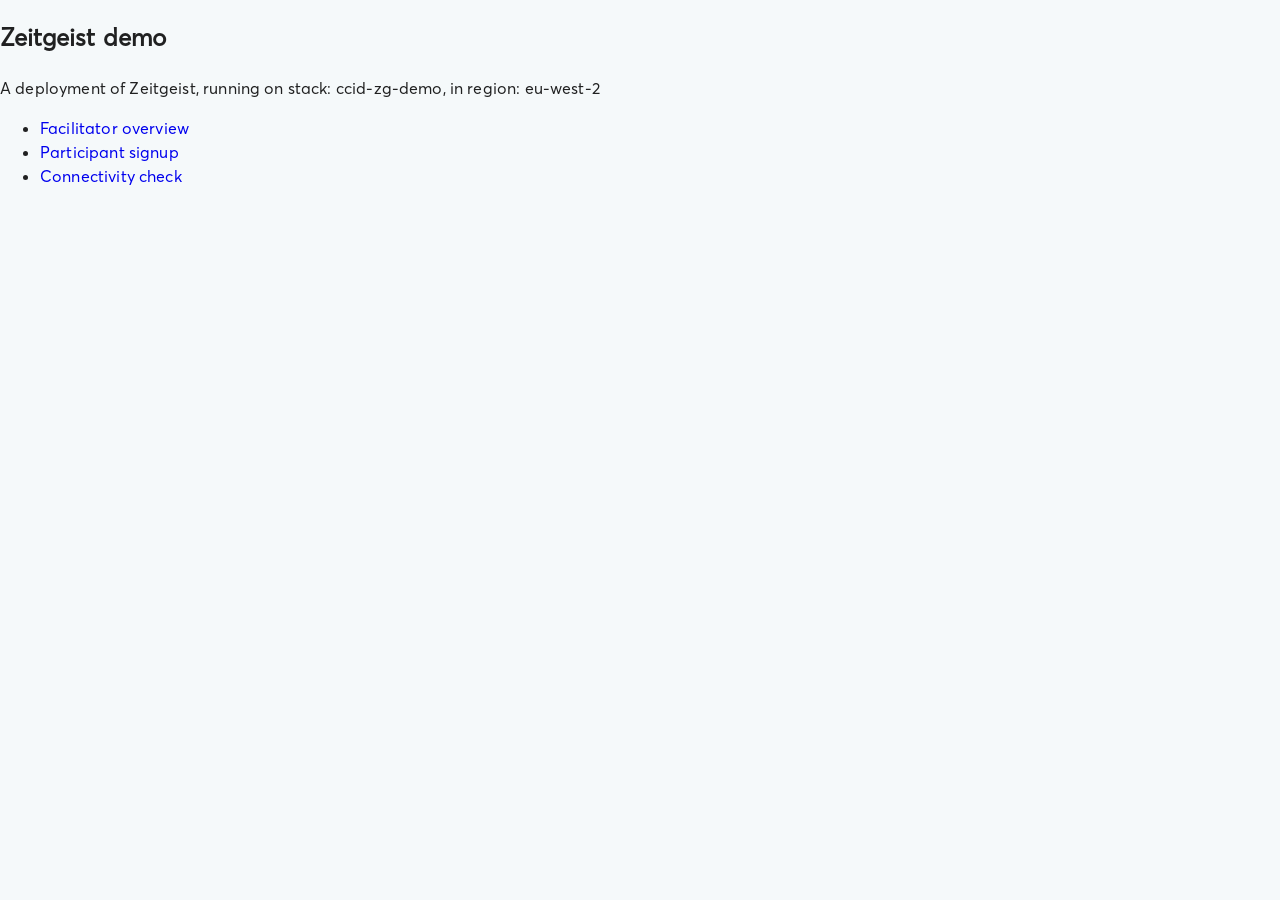
<file: index.html>
<!DOCTYPE html><!--k4oxN5hPV_sug3_0gx0XR--><html lang="en"><head><meta charSet="utf-8"/><meta name="viewport" content="width=device-width, initial-scale=1"/><link rel="preload" href="/_next/static/media/6f65ec7192c38ab7-s.p.woff" as="font" crossorigin="" type="font/woff"/><link rel="stylesheet" href="/_next/static/css/a075ec7e4b0bbc1b.css" data-precedence="next"/><link rel="preload" as="script" fetchPriority="low" href="/_next/static/chunks/webpack-625fd0df8baa3fb3.js"/><script src="/_next/static/chunks/4bd1b696-409494caf8c83275.js" async=""></script><script src="/_next/static/chunks/255-ddfd92e1cab369c9.js" async=""></script><script src="/_next/static/chunks/main-app-601b594b3480d22c.js" async=""></script><script src="/_next/static/chunks/779-a13a12a994fc04fb.js" async=""></script><script src="/_next/static/chunks/241-937a13e0f3bc3d53.js" async=""></script><script src="/_next/static/chunks/466-65ace23f0faaca32.js" async=""></script><script src="/_next/static/chunks/app/layout-6c81cf58f89f6d48.js" async=""></script><script src="/_next/static/chunks/app/page-20a00a8652c3b912.js" async=""></script><meta name="next-size-adjust" content=""/><meta name="robots" content="noindex nofollow"/><title>Zeitgeist demo</title><meta name="description" content="A deployment of Zeitgeist, running on stack: ccid-zg-demo, in region: eu-west-2"/><link rel="icon" href="/favicon.ico" type="image/x-icon" sizes="16x16"/><script src="/_next/static/chunks/polyfills-42372ed130431b0a.js" noModule=""></script></head><body><div hidden=""><!--$--><!--/$--></div><style data-emotion="css-global 17a6r72">html{-webkit-font-smoothing:antialiased;-moz-osx-font-smoothing:grayscale;box-sizing:border-box;-webkit-text-size-adjust:100%;}*,*::before,*::after{box-sizing:inherit;}strong,b{font-weight:700;}body{margin:0;color:rgba(0, 0, 0, 0.87);font-family:'averta','averta Fallback';font-weight:400;font-size:1rem;line-height:1.5;letter-spacing:0.00938em;background-color:#fff;}@media print{body{background-color:#fff;}}body::backdrop{background-color:#fff;}html{font-family:'averta','averta Fallback';height:100%;}body{font-family:'averta','averta Fallback';background:#f5f9faff;height:100%;}</style><script src="/_next/static/chunks/webpack-625fd0df8baa3fb3.js" id="_R_" async=""></script><script>(self.__next_f=self.__next_f||[]).push([0])</script><script>self.__next_f.push([1,"1:\"$Sreact.fragment\"\n2:I[38502,[\"779\",\"static/chunks/779-a13a12a994fc04fb.js\",\"241\",\"static/chunks/241-937a13e0f3bc3d53.js\",\"466\",\"static/chunks/466-65ace23f0faaca32.js\",\"177\",\"static/chunks/app/layout-6c81cf58f89f6d48.js\"],\"default\"]\n3:I[89869,[\"779\",\"static/chunks/779-a13a12a994fc04fb.js\",\"241\",\"static/chunks/241-937a13e0f3bc3d53.js\",\"466\",\"static/chunks/466-65ace23f0faaca32.js\",\"177\",\"static/chunks/app/layout-6c81cf58f89f6d48.js\"],\"default\"]\n4:I[48113,[\"779\",\"static/chunks/779-a13a12a994fc04fb.js\",\"241\",\"static/chunks/241-937a13e0f3bc3d53.js\",\"466\",\"static/chunks/466-65ace23f0faaca32.js\",\"177\",\"static/chunks/app/layout-6c81cf58f89f6d48.js\"],\"default\"]\n5:I[9766,[],\"\"]\n6:I[98924,[],\"\"]\n7:I[81959,[],\"ClientPageRoot\"]\n8:I[89547,[\"974\",\"static/chunks/app/page-20a00a8652c3b912.js\"],\"default\"]\nb:I[24431,[],\"OutletBoundary\"]\nd:I[15278,[],\"AsyncMetadataOutlet\"]\nf:I[24431,[],\"ViewportBoundary\"]\n11:I[24431,[],\"MetadataBoundary\"]\n12:\"$Sreact.suspense\"\n14:I[57150,[],\"\"]\n:HL[\"/_next/static/media/6f65ec7192c38ab7-s.p.woff\",\"font\",{\"crossOrigin\":\"\",\"type\":\"font/woff\"}]\n:HL[\"/_next/static/css/a075ec7e4b0bbc1b.css\",\"style\"]\n"])</script><script>self.__next_f.push([1,"0:{\"P\":null,\"b\":\"k4oxN5hPV_sug3-0gx0XR\",\"p\":\"\",\"c\":[\"\",\"\"],\"i\":false,\"f\":[[[\"\",{\"children\":[\"__PAGE__\",{}]},\"$undefined\",\"$undefined\",true],[\"\",[\"$\",\"$1\",\"c\",{\"children\":[[[\"$\",\"link\",\"0\",{\"rel\":\"stylesheet\",\"href\":\"/_next/static/css/a075ec7e4b0bbc1b.css\",\"precedence\":\"next\",\"crossOrigin\":\"$undefined\",\"nonce\":\"$undefined\"}]],[\"$\",\"html\",null,{\"lang\":\"en\",\"children\":[[\"$\",\"head\",null,{\"children\":[\"$\",\"meta\",null,{\"name\":\"robots\",\"content\":\"noindex nofollow\"}]}],[\"$\",\"body\",null,{\"children\":[\"$\",\"$L2\",null,{\"children\":[[\"$\",\"$L3\",null,{}],[\"$\",\"$L4\",null,{\"children\":[\"$\",\"$L5\",null,{\"parallelRouterKey\":\"children\",\"error\":\"$undefined\",\"errorStyles\":\"$undefined\",\"errorScripts\":\"$undefined\",\"template\":[\"$\",\"$L6\",null,{}],\"templateStyles\":\"$undefined\",\"templateScripts\":\"$undefined\",\"notFound\":[[[\"$\",\"title\",null,{\"children\":\"404: This page could not be found.\"}],[\"$\",\"div\",null,{\"style\":{\"fontFamily\":\"system-ui,\\\"Segoe UI\\\",Roboto,Helvetica,Arial,sans-serif,\\\"Apple Color Emoji\\\",\\\"Segoe UI Emoji\\\"\",\"height\":\"100vh\",\"textAlign\":\"center\",\"display\":\"flex\",\"flexDirection\":\"column\",\"alignItems\":\"center\",\"justifyContent\":\"center\"},\"children\":[\"$\",\"div\",null,{\"children\":[[\"$\",\"style\",null,{\"dangerouslySetInnerHTML\":{\"__html\":\"body{color:#000;background:#fff;margin:0}.next-error-h1{border-right:1px solid rgba(0,0,0,.3)}@media (prefers-color-scheme:dark){body{color:#fff;background:#000}.next-error-h1{border-right:1px solid rgba(255,255,255,.3)}}\"}}],[\"$\",\"h1\",null,{\"className\":\"next-error-h1\",\"style\":{\"display\":\"inline-block\",\"margin\":\"0 20px 0 0\",\"padding\":\"0 23px 0 0\",\"fontSize\":24,\"fontWeight\":500,\"verticalAlign\":\"top\",\"lineHeight\":\"49px\"},\"children\":404}],[\"$\",\"div\",null,{\"style\":{\"display\":\"inline-block\"},\"children\":[\"$\",\"h2\",null,{\"style\":{\"fontSize\":14,\"fontWeight\":400,\"lineHeight\":\"49px\",\"margin\":0},\"children\":\"This page could not be found.\"}]}]]}]}]],[]],\"forbidden\":\"$undefined\",\"unauthorized\":\"$undefined\"}]}]]}]}]]}]]}],{\"children\":[\"__PAGE__\",[\"$\",\"$1\",\"c\",{\"children\":[[\"$\",\"$L7\",null,{\"Component\":\"$8\",\"searchParams\":{},\"params\":{},\"promises\":[\"$@9\",\"$@a\"]}],null,[\"$\",\"$Lb\",null,{\"children\":[\"$Lc\",[\"$\",\"$Ld\",null,{\"promise\":\"$@e\"}]]}]]}],{},null,false]},null,false],[\"$\",\"$1\",\"h\",{\"children\":[null,[[\"$\",\"$Lf\",null,{\"children\":\"$L10\"}],[\"$\",\"meta\",null,{\"name\":\"next-size-adjust\",\"content\":\"\"}]],[\"$\",\"$L11\",null,{\"children\":[\"$\",\"div\",null,{\"hidden\":true,\"children\":[\"$\",\"$12\",null,{\"fallback\":null,\"children\":\"$L13\"}]}]}]]}],false]],\"m\":\"$undefined\",\"G\":[\"$14\",[]],\"s\":false,\"S\":true}\n"])</script><script>self.__next_f.push([1,"9:{}\na:\"$0:f:0:1:2:children:1:props:children:0:props:params\"\n"])</script><script>self.__next_f.push([1,"10:[[\"$\",\"meta\",\"0\",{\"charSet\":\"utf-8\"}],[\"$\",\"meta\",\"1\",{\"name\":\"viewport\",\"content\":\"width=device-width, initial-scale=1\"}]]\nc:null\n"])</script><script>self.__next_f.push([1,"15:I[80622,[],\"IconMark\"]\ne:{\"metadata\":[[\"$\",\"title\",\"0\",{\"children\":\"Zeitgeist demo\"}],[\"$\",\"meta\",\"1\",{\"name\":\"description\",\"content\":\"A deployment of Zeitgeist, running on stack: ccid-zg-demo, in region: eu-west-2\"}],[\"$\",\"link\",\"2\",{\"rel\":\"icon\",\"href\":\"/favicon.ico\",\"type\":\"image/x-icon\",\"sizes\":\"16x16\"}],[\"$\",\"$L15\",\"3\",{}]],\"error\":null,\"digest\":\"$undefined\"}\n"])</script><script>self.__next_f.push([1,"13:\"$e:metadata\"\n"])</script></body></html>
</file>
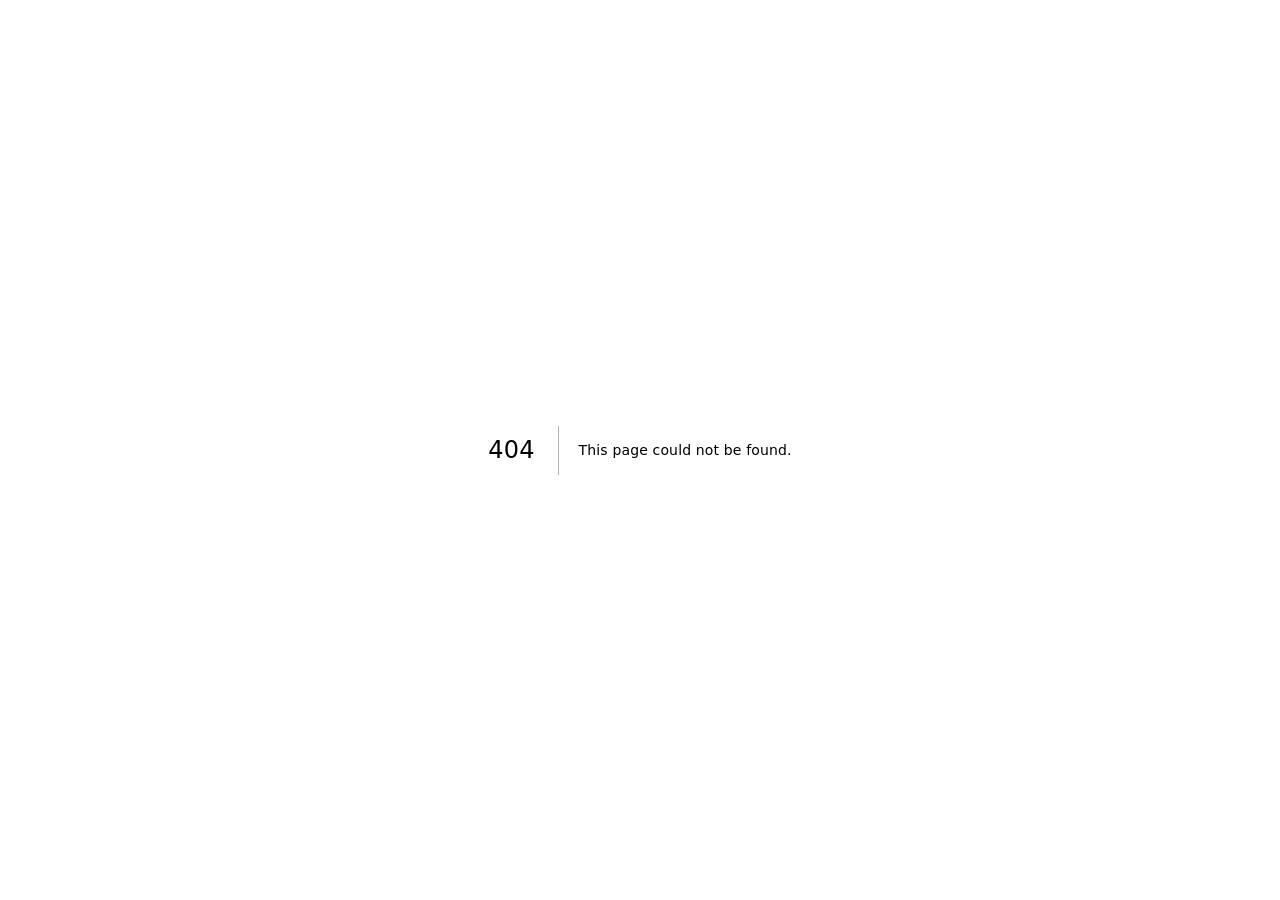
<file: 404/index.html>
<!DOCTYPE html><!--k4oxN5hPV_sug3_0gx0XR--><html lang="en"><head><meta charSet="utf-8"/><meta name="viewport" content="width=device-width, initial-scale=1"/><link rel="preload" href="/_next/static/media/6f65ec7192c38ab7-s.p.woff" as="font" crossorigin="" type="font/woff"/><link rel="stylesheet" href="/_next/static/css/a075ec7e4b0bbc1b.css" data-precedence="next"/><link rel="preload" as="script" fetchPriority="low" href="/_next/static/chunks/webpack-625fd0df8baa3fb3.js"/><script src="/_next/static/chunks/4bd1b696-409494caf8c83275.js" async=""></script><script src="/_next/static/chunks/255-ddfd92e1cab369c9.js" async=""></script><script src="/_next/static/chunks/main-app-601b594b3480d22c.js" async=""></script><script src="/_next/static/chunks/779-a13a12a994fc04fb.js" async=""></script><script src="/_next/static/chunks/241-937a13e0f3bc3d53.js" async=""></script><script src="/_next/static/chunks/466-65ace23f0faaca32.js" async=""></script><script src="/_next/static/chunks/app/layout-6c81cf58f89f6d48.js" async=""></script><meta name="robots" content="noindex"/><meta name="next-size-adjust" content=""/><meta name="robots" content="noindex nofollow"/><title>Zeitgeist demo</title><meta name="description" content="A deployment of Zeitgeist, running on stack: ccid-zg-demo, in region: eu-west-2"/><link rel="icon" href="/favicon.ico" type="image/x-icon" sizes="16x16"/><script src="/_next/static/chunks/polyfills-42372ed130431b0a.js" noModule=""></script></head><body><div hidden=""><!--$--><!--/$--></div><style data-emotion="css-global 17a6r72">html{-webkit-font-smoothing:antialiased;-moz-osx-font-smoothing:grayscale;box-sizing:border-box;-webkit-text-size-adjust:100%;}*,*::before,*::after{box-sizing:inherit;}strong,b{font-weight:700;}body{margin:0;color:rgba(0, 0, 0, 0.87);font-family:'averta','averta Fallback';font-weight:400;font-size:1rem;line-height:1.5;letter-spacing:0.00938em;background-color:#fff;}@media print{body{background-color:#fff;}}body::backdrop{background-color:#fff;}html{font-family:'averta','averta Fallback';height:100%;}body{font-family:'averta','averta Fallback';background:#f5f9faff;height:100%;}</style><script src="/_next/static/chunks/webpack-625fd0df8baa3fb3.js" id="_R_" async=""></script><script>(self.__next_f=self.__next_f||[]).push([0])</script><script>self.__next_f.push([1,"1:\"$Sreact.fragment\"\n2:I[38502,[\"779\",\"static/chunks/779-a13a12a994fc04fb.js\",\"241\",\"static/chunks/241-937a13e0f3bc3d53.js\",\"466\",\"static/chunks/466-65ace23f0faaca32.js\",\"177\",\"static/chunks/app/layout-6c81cf58f89f6d48.js\"],\"default\"]\n3:I[89869,[\"779\",\"static/chunks/779-a13a12a994fc04fb.js\",\"241\",\"static/chunks/241-937a13e0f3bc3d53.js\",\"466\",\"static/chunks/466-65ace23f0faaca32.js\",\"177\",\"static/chunks/app/layout-6c81cf58f89f6d48.js\"],\"default\"]\n4:I[48113,[\"779\",\"static/chunks/779-a13a12a994fc04fb.js\",\"241\",\"static/chunks/241-937a13e0f3bc3d53.js\",\"466\",\"static/chunks/466-65ace23f0faaca32.js\",\"177\",\"static/chunks/app/layout-6c81cf58f89f6d48.js\"],\"default\"]\n5:I[9766,[],\"\"]\n6:I[98924,[],\"\"]\n7:I[24431,[],\"OutletBoundary\"]\n9:I[15278,[],\"AsyncMetadataOutlet\"]\nb:I[24431,[],\"ViewportBoundary\"]\nd:I[24431,[],\"MetadataBoundary\"]\ne:\"$Sreact.suspense\"\n10:I[57150,[],\"\"]\n:HL[\"/_next/static/media/6f65ec7192c38ab7-s.p.woff\",\"font\",{\"crossOrigin\":\"\",\"type\":\"font/woff\"}]\n:HL[\"/_next/static/css/a075ec7e4b0bbc1b.css\",\"style\"]\n"])</script><script>self.__next_f.push([1,"0:{\"P\":null,\"b\":\"k4oxN5hPV_sug3-0gx0XR\",\"p\":\"\",\"c\":[\"\",\"_not-found\",\"\"],\"i\":false,\"f\":[[[\"\",{\"children\":[\"/_not-found\",{\"children\":[\"__PAGE__\",{}]}]},\"$undefined\",\"$undefined\",true],[\"\",[\"$\",\"$1\",\"c\",{\"children\":[[[\"$\",\"link\",\"0\",{\"rel\":\"stylesheet\",\"href\":\"/_next/static/css/a075ec7e4b0bbc1b.css\",\"precedence\":\"next\",\"crossOrigin\":\"$undefined\",\"nonce\":\"$undefined\"}]],[\"$\",\"html\",null,{\"lang\":\"en\",\"children\":[[\"$\",\"head\",null,{\"children\":[\"$\",\"meta\",null,{\"name\":\"robots\",\"content\":\"noindex nofollow\"}]}],[\"$\",\"body\",null,{\"children\":[\"$\",\"$L2\",null,{\"children\":[[\"$\",\"$L3\",null,{}],[\"$\",\"$L4\",null,{\"children\":[\"$\",\"$L5\",null,{\"parallelRouterKey\":\"children\",\"error\":\"$undefined\",\"errorStyles\":\"$undefined\",\"errorScripts\":\"$undefined\",\"template\":[\"$\",\"$L6\",null,{}],\"templateStyles\":\"$undefined\",\"templateScripts\":\"$undefined\",\"notFound\":\"$undefined\",\"forbidden\":\"$undefined\",\"unauthorized\":\"$undefined\"}]}]]}]}]]}]]}],{\"children\":[\"/_not-found\",[\"$\",\"$1\",\"c\",{\"children\":[null,[\"$\",\"$L5\",null,{\"parallelRouterKey\":\"children\",\"error\":\"$undefined\",\"errorStyles\":\"$undefined\",\"errorScripts\":\"$undefined\",\"template\":[\"$\",\"$L6\",null,{}],\"templateStyles\":\"$undefined\",\"templateScripts\":\"$undefined\",\"notFound\":\"$undefined\",\"forbidden\":\"$undefined\",\"unauthorized\":\"$undefined\"}]]}],{\"children\":[\"__PAGE__\",[\"$\",\"$1\",\"c\",{\"children\":[[[\"$\",\"title\",null,{\"children\":\"404: This page could not be found.\"}],[\"$\",\"div\",null,{\"style\":{\"fontFamily\":\"system-ui,\\\"Segoe UI\\\",Roboto,Helvetica,Arial,sans-serif,\\\"Apple Color Emoji\\\",\\\"Segoe UI Emoji\\\"\",\"height\":\"100vh\",\"textAlign\":\"center\",\"display\":\"flex\",\"flexDirection\":\"column\",\"alignItems\":\"center\",\"justifyContent\":\"center\"},\"children\":[\"$\",\"div\",null,{\"children\":[[\"$\",\"style\",null,{\"dangerouslySetInnerHTML\":{\"__html\":\"body{color:#000;background:#fff;margin:0}.next-error-h1{border-right:1px solid rgba(0,0,0,.3)}@media (prefers-color-scheme:dark){body{color:#fff;background:#000}.next-error-h1{border-right:1px solid rgba(255,255,255,.3)}}\"}}],[\"$\",\"h1\",null,{\"className\":\"next-error-h1\",\"style\":{\"display\":\"inline-block\",\"margin\":\"0 20px 0 0\",\"padding\":\"0 23px 0 0\",\"fontSize\":24,\"fontWeight\":500,\"verticalAlign\":\"top\",\"lineHeight\":\"49px\"},\"children\":404}],[\"$\",\"div\",null,{\"style\":{\"display\":\"inline-block\"},\"children\":[\"$\",\"h2\",null,{\"style\":{\"fontSize\":14,\"fontWeight\":400,\"lineHeight\":\"49px\",\"margin\":0},\"children\":\"This page could not be found.\"}]}]]}]}]],null,[\"$\",\"$L7\",null,{\"children\":[\"$L8\",[\"$\",\"$L9\",null,{\"promise\":\"$@a\"}]]}]]}],{},null,false]},null,false]},null,false],[\"$\",\"$1\",\"h\",{\"children\":[[\"$\",\"meta\",null,{\"name\":\"robots\",\"content\":\"noindex\"}],[[\"$\",\"$Lb\",null,{\"children\":\"$Lc\"}],[\"$\",\"meta\",null,{\"name\":\"next-size-adjust\",\"content\":\"\"}]],[\"$\",\"$Ld\",null,{\"children\":[\"$\",\"div\",null,{\"hidden\":true,\"children\":[\"$\",\"$e\",null,{\"fallback\":null,\"children\":\"$Lf\"}]}]}]]}],false]],\"m\":\"$undefined\",\"G\":[\"$10\",[]],\"s\":false,\"S\":true}\n"])</script><script>self.__next_f.push([1,"c:[[\"$\",\"meta\",\"0\",{\"charSet\":\"utf-8\"}],[\"$\",\"meta\",\"1\",{\"name\":\"viewport\",\"content\":\"width=device-width, initial-scale=1\"}]]\n8:null\n"])</script><script>self.__next_f.push([1,"11:I[80622,[],\"IconMark\"]\na:{\"metadata\":[[\"$\",\"title\",\"0\",{\"children\":\"Zeitgeist demo\"}],[\"$\",\"meta\",\"1\",{\"name\":\"description\",\"content\":\"A deployment of Zeitgeist, running on stack: ccid-zg-demo, in region: eu-west-2\"}],[\"$\",\"link\",\"2\",{\"rel\":\"icon\",\"href\":\"/favicon.ico\",\"type\":\"image/x-icon\",\"sizes\":\"16x16\"}],[\"$\",\"$L11\",\"3\",{}]],\"error\":null,\"digest\":\"$undefined\"}\n"])</script><script>self.__next_f.push([1,"f:\"$a:metadata\"\n"])</script></body></html>
</file>
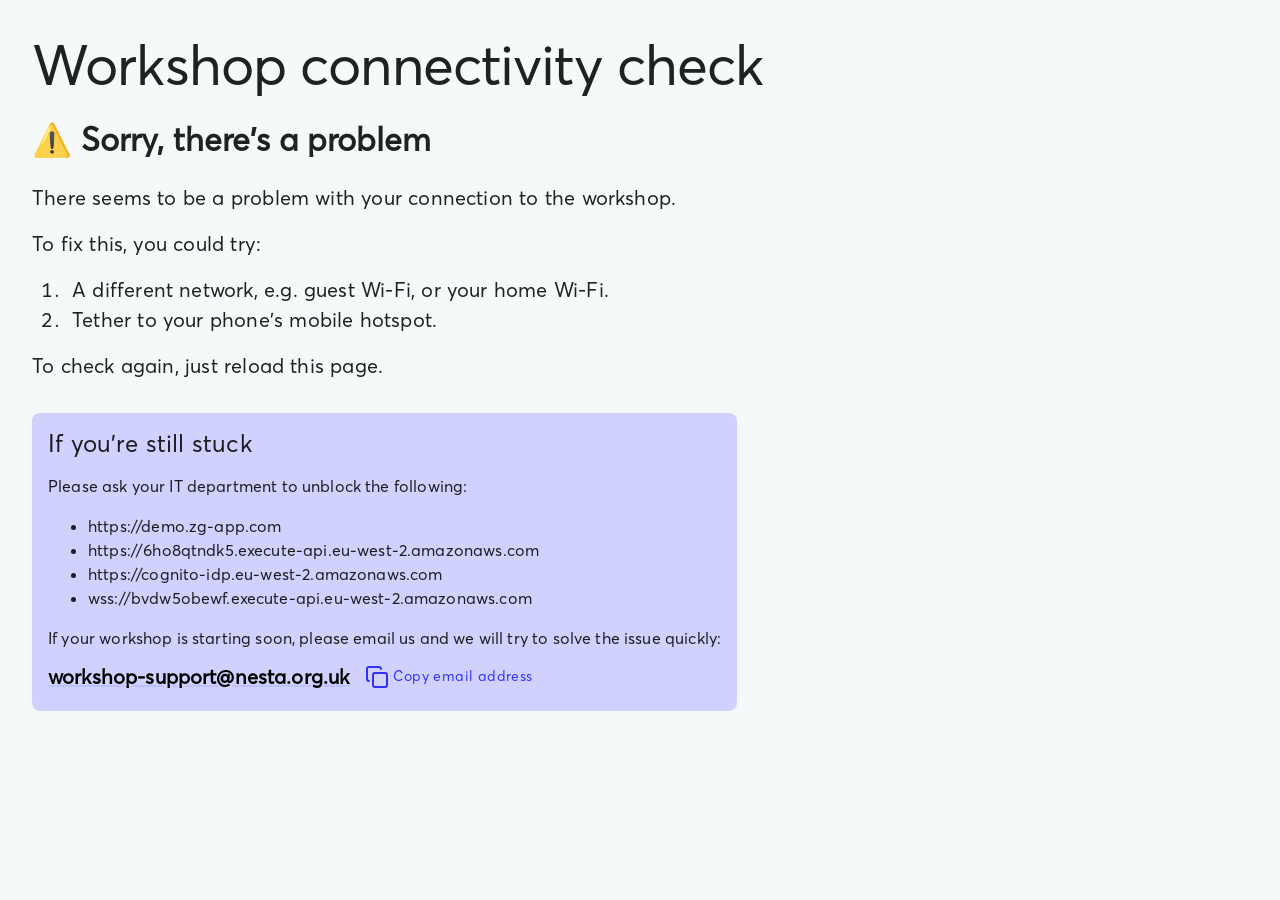
<file: check/index.html>
<!DOCTYPE html><!--k4oxN5hPV_sug3_0gx0XR--><html lang="en"><head><meta charSet="utf-8"/><meta name="viewport" content="width=device-width, initial-scale=1"/><link rel="preload" href="/_next/static/media/6f65ec7192c38ab7-s.p.woff" as="font" crossorigin="" type="font/woff"/><link rel="stylesheet" href="/_next/static/css/a075ec7e4b0bbc1b.css" data-precedence="next"/><link rel="preload" as="script" fetchPriority="low" href="/_next/static/chunks/webpack-625fd0df8baa3fb3.js"/><script src="/_next/static/chunks/4bd1b696-409494caf8c83275.js" async=""></script><script src="/_next/static/chunks/255-ddfd92e1cab369c9.js" async=""></script><script src="/_next/static/chunks/main-app-601b594b3480d22c.js" async=""></script><script src="/_next/static/chunks/779-a13a12a994fc04fb.js" async=""></script><script src="/_next/static/chunks/241-937a13e0f3bc3d53.js" async=""></script><script src="/_next/static/chunks/466-65ace23f0faaca32.js" async=""></script><script src="/_next/static/chunks/app/layout-6c81cf58f89f6d48.js" async=""></script><script src="/_next/static/chunks/283-70433fe582a53462.js" async=""></script><script src="/_next/static/chunks/634-ef4c16e74efcdb02.js" async=""></script><script src="/_next/static/chunks/434-ad1620dbba13ff69.js" async=""></script><script src="/_next/static/chunks/641-73be4041dbe42463.js" async=""></script><script src="/_next/static/chunks/768-8fa367392979b6ff.js" async=""></script><script src="/_next/static/chunks/app/check/page-d7421d97c773850d.js" async=""></script><meta name="next-size-adjust" content=""/><meta name="robots" content="noindex nofollow"/><title>Zeitgeist demo</title><meta name="description" content="A deployment of Zeitgeist, running on stack: ccid-zg-demo, in region: eu-west-2"/><link rel="icon" href="/favicon.ico" type="image/x-icon" sizes="16x16"/><script src="/_next/static/chunks/polyfills-42372ed130431b0a.js" noModule=""></script></head><body><div hidden=""><!--$--><!--/$--></div><style data-emotion="css-global 17a6r72">html{-webkit-font-smoothing:antialiased;-moz-osx-font-smoothing:grayscale;box-sizing:border-box;-webkit-text-size-adjust:100%;}*,*::before,*::after{box-sizing:inherit;}strong,b{font-weight:700;}body{margin:0;color:rgba(0, 0, 0, 0.87);font-family:'averta','averta Fallback';font-weight:400;font-size:1rem;line-height:1.5;letter-spacing:0.00938em;background-color:#fff;}@media print{body{background-color:#fff;}}body::backdrop{background-color:#fff;}html{font-family:'averta','averta Fallback';height:100%;}body{font-family:'averta','averta Fallback';background:#f5f9faff;height:100%;}</style><script src="/_next/static/chunks/webpack-625fd0df8baa3fb3.js" id="_R_" async=""></script><script>(self.__next_f=self.__next_f||[]).push([0])</script><script>self.__next_f.push([1,"1:\"$Sreact.fragment\"\n2:I[38502,[\"779\",\"static/chunks/779-a13a12a994fc04fb.js\",\"241\",\"static/chunks/241-937a13e0f3bc3d53.js\",\"466\",\"static/chunks/466-65ace23f0faaca32.js\",\"177\",\"static/chunks/app/layout-6c81cf58f89f6d48.js\"],\"default\"]\n3:I[89869,[\"779\",\"static/chunks/779-a13a12a994fc04fb.js\",\"241\",\"static/chunks/241-937a13e0f3bc3d53.js\",\"466\",\"static/chunks/466-65ace23f0faaca32.js\",\"177\",\"static/chunks/app/layout-6c81cf58f89f6d48.js\"],\"default\"]\n4:I[48113,[\"779\",\"static/chunks/779-a13a12a994fc04fb.js\",\"241\",\"static/chunks/241-937a13e0f3bc3d53.js\",\"466\",\"static/chunks/466-65ace23f0faaca32.js\",\"177\",\"static/chunks/app/layout-6c81cf58f89f6d48.js\"],\"default\"]\n5:I[9766,[],\"\"]\n6:I[98924,[],\"\"]\n7:I[81959,[],\"ClientPageRoot\"]\n8:I[22841,[\"779\",\"static/chunks/779-a13a12a994fc04fb.js\",\"283\",\"static/chunks/283-70433fe582a53462.js\",\"634\",\"static/chunks/634-ef4c16e74efcdb02.js\",\"434\",\"static/chunks/434-ad1620dbba13ff69.js\",\"641\",\"static/chunks/641-73be4041dbe42463.js\",\"768\",\"static/chunks/768-8fa367392979b6ff.js\",\"397\",\"static/chunks/app/check/page-d7421d97c773850d.js\"],\"default\"]\nb:I[24431,[],\"OutletBoundary\"]\nd:I[15278,[],\"AsyncMetadataOutlet\"]\nf:I[24431,[],\"ViewportBoundary\"]\n11:I[24431,[],\"MetadataBoundary\"]\n12:\"$Sreact.suspense\"\n14:I[57150,[],\"\"]\n:HL[\"/_next/static/media/6f65ec7192c38ab7-s.p.woff\",\"font\",{\"crossOrigin\":\"\",\"type\":\"font/woff\"}]\n:HL[\"/_next/static/css/a075ec7e4b0bbc1b.css\",\"style\"]\n"])</script><script>self.__next_f.push([1,"0:{\"P\":null,\"b\":\"k4oxN5hPV_sug3-0gx0XR\",\"p\":\"\",\"c\":[\"\",\"check\",\"\"],\"i\":false,\"f\":[[[\"\",{\"children\":[\"check\",{\"children\":[\"__PAGE__\",{}]}]},\"$undefined\",\"$undefined\",true],[\"\",[\"$\",\"$1\",\"c\",{\"children\":[[[\"$\",\"link\",\"0\",{\"rel\":\"stylesheet\",\"href\":\"/_next/static/css/a075ec7e4b0bbc1b.css\",\"precedence\":\"next\",\"crossOrigin\":\"$undefined\",\"nonce\":\"$undefined\"}]],[\"$\",\"html\",null,{\"lang\":\"en\",\"children\":[[\"$\",\"head\",null,{\"children\":[\"$\",\"meta\",null,{\"name\":\"robots\",\"content\":\"noindex nofollow\"}]}],[\"$\",\"body\",null,{\"children\":[\"$\",\"$L2\",null,{\"children\":[[\"$\",\"$L3\",null,{}],[\"$\",\"$L4\",null,{\"children\":[\"$\",\"$L5\",null,{\"parallelRouterKey\":\"children\",\"error\":\"$undefined\",\"errorStyles\":\"$undefined\",\"errorScripts\":\"$undefined\",\"template\":[\"$\",\"$L6\",null,{}],\"templateStyles\":\"$undefined\",\"templateScripts\":\"$undefined\",\"notFound\":[[[\"$\",\"title\",null,{\"children\":\"404: This page could not be found.\"}],[\"$\",\"div\",null,{\"style\":{\"fontFamily\":\"system-ui,\\\"Segoe UI\\\",Roboto,Helvetica,Arial,sans-serif,\\\"Apple Color Emoji\\\",\\\"Segoe UI Emoji\\\"\",\"height\":\"100vh\",\"textAlign\":\"center\",\"display\":\"flex\",\"flexDirection\":\"column\",\"alignItems\":\"center\",\"justifyContent\":\"center\"},\"children\":[\"$\",\"div\",null,{\"children\":[[\"$\",\"style\",null,{\"dangerouslySetInnerHTML\":{\"__html\":\"body{color:#000;background:#fff;margin:0}.next-error-h1{border-right:1px solid rgba(0,0,0,.3)}@media (prefers-color-scheme:dark){body{color:#fff;background:#000}.next-error-h1{border-right:1px solid rgba(255,255,255,.3)}}\"}}],[\"$\",\"h1\",null,{\"className\":\"next-error-h1\",\"style\":{\"display\":\"inline-block\",\"margin\":\"0 20px 0 0\",\"padding\":\"0 23px 0 0\",\"fontSize\":24,\"fontWeight\":500,\"verticalAlign\":\"top\",\"lineHeight\":\"49px\"},\"children\":404}],[\"$\",\"div\",null,{\"style\":{\"display\":\"inline-block\"},\"children\":[\"$\",\"h2\",null,{\"style\":{\"fontSize\":14,\"fontWeight\":400,\"lineHeight\":\"49px\",\"margin\":0},\"children\":\"This page could not be found.\"}]}]]}]}]],[]],\"forbidden\":\"$undefined\",\"unauthorized\":\"$undefined\"}]}]]}]}]]}]]}],{\"children\":[\"check\",[\"$\",\"$1\",\"c\",{\"children\":[null,[\"$\",\"$L5\",null,{\"parallelRouterKey\":\"children\",\"error\":\"$undefined\",\"errorStyles\":\"$undefined\",\"errorScripts\":\"$undefined\",\"template\":[\"$\",\"$L6\",null,{}],\"templateStyles\":\"$undefined\",\"templateScripts\":\"$undefined\",\"notFound\":\"$undefined\",\"forbidden\":\"$undefined\",\"unauthorized\":\"$undefined\"}]]}],{\"children\":[\"__PAGE__\",[\"$\",\"$1\",\"c\",{\"children\":[[\"$\",\"$L7\",null,{\"Component\":\"$8\",\"searchParams\":{},\"params\":{},\"promises\":[\"$@9\",\"$@a\"]}],null,[\"$\",\"$Lb\",null,{\"children\":[\"$Lc\",[\"$\",\"$Ld\",null,{\"promise\":\"$@e\"}]]}]]}],{},null,false]},null,false]},null,false],[\"$\",\"$1\",\"h\",{\"children\":[null,[[\"$\",\"$Lf\",null,{\"children\":\"$L10\"}],[\"$\",\"meta\",null,{\"name\":\"next-size-adjust\",\"content\":\"\"}]],[\"$\",\"$L11\",null,{\"children\":[\"$\",\"div\",null,{\"hidden\":true,\"children\":[\"$\",\"$12\",null,{\"fallback\":null,\"children\":\"$L13\"}]}]}]]}],false]],\"m\":\"$undefined\",\"G\":[\"$14\",[]],\"s\":false,\"S\":true}\n"])</script><script>self.__next_f.push([1,"9:{}\na:\"$0:f:0:1:2:children:2:children:1:props:children:0:props:params\"\n"])</script><script>self.__next_f.push([1,"10:[[\"$\",\"meta\",\"0\",{\"charSet\":\"utf-8\"}],[\"$\",\"meta\",\"1\",{\"name\":\"viewport\",\"content\":\"width=device-width, initial-scale=1\"}]]\nc:null\n"])</script><script>self.__next_f.push([1,"15:I[80622,[],\"IconMark\"]\ne:{\"metadata\":[[\"$\",\"title\",\"0\",{\"children\":\"Zeitgeist demo\"}],[\"$\",\"meta\",\"1\",{\"name\":\"description\",\"content\":\"A deployment of Zeitgeist, running on stack: ccid-zg-demo, in region: eu-west-2\"}],[\"$\",\"link\",\"2\",{\"rel\":\"icon\",\"href\":\"/favicon.ico\",\"type\":\"image/x-icon\",\"sizes\":\"16x16\"}],[\"$\",\"$L15\",\"3\",{}]],\"error\":null,\"digest\":\"$undefined\"}\n"])</script><script>self.__next_f.push([1,"13:\"$e:metadata\"\n"])</script></body></html>
</file>
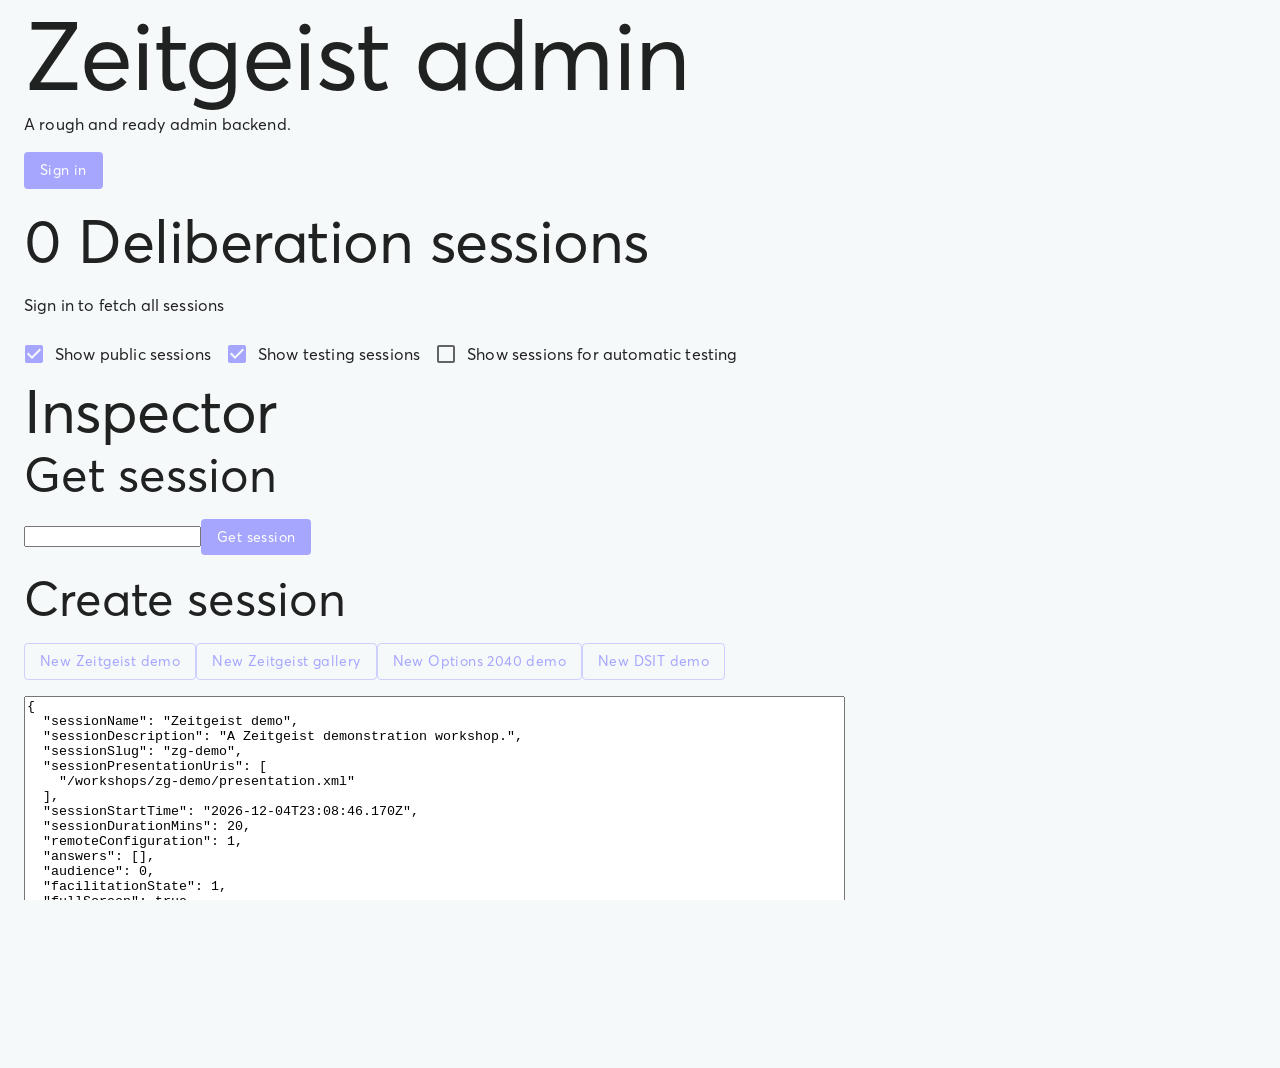
<file: debug/inspector/index.html>
<!DOCTYPE html><html lang="en"><head><meta charSet="utf-8"/><meta name="viewport" content="width=device-width, initial-scale=1"/><link rel="preload" href="/_next/static/media/6f65ec7192c38ab7-s.p.woff" as="font" crossorigin="" type="font/woff"/><link rel="stylesheet" href="/_next/static/css/fbc650cb21c516fa.css" data-precedence="next"/><link rel="preload" as="script" fetchPriority="low" href="/_next/static/chunks/webpack-23609d67449320a3.js"/><script src="/_next/static/chunks/fd9d1056-3d1de5de58bee9cd.js" async=""></script><script src="/_next/static/chunks/7023-4c8baf2cb270afcd.js" async=""></script><script src="/_next/static/chunks/main-app-836d9603d435f034.js" async=""></script><script src="/_next/static/chunks/3732-43057a40a178250f.js" async=""></script><script src="/_next/static/chunks/7761-386257e1a795b6fe.js" async=""></script><script src="/_next/static/chunks/4403-97876ac251a3c220.js" async=""></script><script src="/_next/static/chunks/7357-dd34718e5b0e89b4.js" async=""></script><script src="/_next/static/chunks/8965-f23bfb1c84606fde.js" async=""></script><script src="/_next/static/chunks/5221-fa3e645bd576090e.js" async=""></script><script src="/_next/static/chunks/2740-767c282cd1c211c3.js" async=""></script><script src="/_next/static/chunks/3447-b30f9566d68166c3.js" async=""></script><script src="/_next/static/chunks/app/debug/inspector/page-2ec738e985c9b856.js" async=""></script><script src="/_next/static/chunks/app/layout-32b389f6b0b84dc3.js" async=""></script><title>Zeitgeist local</title><meta name="description" content="Demo instance of Zeitgeist, stack: ccid-zg-demo, eu-west-2"/><link rel="icon" href="/favicon.ico" type="image/x-icon" sizes="16x16"/><meta name="next-size-adjust"/><script src="/_next/static/chunks/polyfills-78c92fac7aa8fdd8.js" noModule=""></script></head><body><style data-emotion="css-global sv0kq0">html{-webkit-font-smoothing:antialiased;-moz-osx-font-smoothing:grayscale;box-sizing:border-box;-webkit-text-size-adjust:100%;}*,*::before,*::after{box-sizing:inherit;}strong,b{font-weight:700;}body{margin:0;color:rgba(0, 0, 0, 0.87);font-family:'__averta_c9805f','__averta_Fallback_c9805f';font-weight:400;font-size:1rem;line-height:1.5;letter-spacing:0.00938em;background-color:#fff;}@media print{body{background-color:#fff;}}body::backdrop{background-color:#fff;}html{font-family:'__averta_c9805f','__averta_Fallback_c9805f';height:100%;}body{font-family:'__averta_c9805f','__averta_Fallback_c9805f';background:#f5f9faff;height:100%;}</style><!--$!--><template data-dgst="BAILOUT_TO_CLIENT_SIDE_RENDERING"></template><!--/$--><script src="/_next/static/chunks/webpack-23609d67449320a3.js" async=""></script><script>(self.__next_f=self.__next_f||[]).push([0]);self.__next_f.push([2,null])</script><script>self.__next_f.push([1,"1:HL[\"/_next/static/media/6f65ec7192c38ab7-s.p.woff\",\"font\",{\"crossOrigin\":\"\",\"type\":\"font/woff\"}]\n2:HL[\"/_next/static/css/fbc650cb21c516fa.css\",\"style\"]\n"])</script><script>self.__next_f.push([1,"3:I[95751,[],\"\"]\n5:I[66513,[],\"ClientPageRoot\"]\n6:I[89596,[\"3732\",\"static/chunks/3732-43057a40a178250f.js\",\"7761\",\"static/chunks/7761-386257e1a795b6fe.js\",\"4403\",\"static/chunks/4403-97876ac251a3c220.js\",\"7357\",\"static/chunks/7357-dd34718e5b0e89b4.js\",\"8965\",\"static/chunks/8965-f23bfb1c84606fde.js\",\"5221\",\"static/chunks/5221-fa3e645bd576090e.js\",\"2740\",\"static/chunks/2740-767c282cd1c211c3.js\",\"3447\",\"static/chunks/3447-b30f9566d68166c3.js\",\"954\",\"static/chunks/app/debug/inspector/page-2ec738e985c9b856.js\"],\"default\"]\n7:I[39275,[],\"\"]\n8:I[61343,[],\"\"]\n9:I[15286,[\"3732\",\"static/chunks/3732-43057a40a178250f.js\",\"4403\",\"static/chunks/4403-97876ac251a3c220.js\",\"3185\",\"static/chunks/app/layout-32b389f6b0b84dc3.js\"],\"default\"]\na:I[44829,[\"3732\",\"static/chunks/3732-43057a40a178250f.js\",\"4403\",\"static/chunks/4403-97876ac251a3c220.js\",\"3185\",\"static/chunks/app/layout-32b389f6b0b84dc3.js\"],\"default\"]\nb:\"$Sreact.suspense\"\nc:I[10912,[\"3732\",\"static/chunks/3732-43057a40a178250f.js\",\"4403\",\"static/chunks/4403-97876ac251a3c220.js\",\"3185\",\"static/chunks/app/layout-32b389f6b0b84dc3.js\"],\"BailoutToCSR\"]\nd:I[22908,[\"3732\",\"static/chunks/3732-43057a40a178250f.js\",\"4403\",\"static/chunks/4403-97876ac251a3c220.js\",\"3185\",\"static/chunks/app/layout-32b389f6b0b84dc3.js\"],\"default\"]\nf:I[76130,[],\"\"]\n10:[]\n"])</script><script>self.__next_f.push([1,"0:[[[\"$\",\"link\",\"0\",{\"rel\":\"stylesheet\",\"href\":\"/_next/static/css/fbc650cb21c516fa.css\",\"precedence\":\"next\",\"crossOrigin\":\"$undefined\"}]],[\"$\",\"$L3\",null,{\"buildId\":\"e46EUYVJAHLGYd9XanzVj\",\"assetPrefix\":\"\",\"initialCanonicalUrl\":\"/debug/inspector/\",\"initialTree\":[\"\",{\"children\":[\"debug\",{\"children\":[\"inspector\",{\"children\":[\"__PAGE__\",{}]}]}]},\"$undefined\",\"$undefined\",true],\"initialSeedData\":[\"\",{\"children\":[\"debug\",{\"children\":[\"inspector\",{\"children\":[\"__PAGE__\",{},[[\"$L4\",[\"$\",\"$L5\",null,{\"props\":{\"params\":{},\"searchParams\":{}},\"Component\":\"$6\"}]],null],null]},[\"$\",\"$L7\",null,{\"parallelRouterKey\":\"children\",\"segmentPath\":[\"children\",\"debug\",\"children\",\"inspector\",\"children\"],\"error\":\"$undefined\",\"errorStyles\":\"$undefined\",\"errorScripts\":\"$undefined\",\"template\":[\"$\",\"$L8\",null,{}],\"templateStyles\":\"$undefined\",\"templateScripts\":\"$undefined\",\"notFound\":\"$undefined\",\"notFoundStyles\":\"$undefined\",\"styles\":null}],null]},[\"$\",\"$L7\",null,{\"parallelRouterKey\":\"children\",\"segmentPath\":[\"children\",\"debug\",\"children\"],\"error\":\"$undefined\",\"errorStyles\":\"$undefined\",\"errorScripts\":\"$undefined\",\"template\":[\"$\",\"$L8\",null,{}],\"templateStyles\":\"$undefined\",\"templateScripts\":\"$undefined\",\"notFound\":\"$undefined\",\"notFoundStyles\":\"$undefined\",\"styles\":null}],null]},[[\"$\",\"html\",null,{\"lang\":\"en\",\"children\":[\"$\",\"body\",null,{\"children\":[\"$\",\"$L9\",null,{\"children\":[[\"$\",\"$La\",null,{}],[\"$\",\"$b\",null,{\"fallback\":null,\"children\":[\"$\",\"$Lc\",null,{\"reason\":\"next/dynamic\",\"children\":[\"$\",\"$Ld\",null,{\"children\":[\"$\",\"$L7\",null,{\"parallelRouterKey\":\"children\",\"segmentPath\":[\"children\"],\"error\":\"$undefined\",\"errorStyles\":\"$undefined\",\"errorScripts\":\"$undefined\",\"template\":[\"$\",\"$L8\",null,{}],\"templateStyles\":\"$undefined\",\"templateScripts\":\"$undefined\",\"notFound\":[[\"$\",\"title\",null,{\"children\":\"404: This page could not be found.\"}],[\"$\",\"div\",null,{\"style\":{\"fontFamily\":\"system-ui,\\\"Segoe UI\\\",Roboto,Helvetica,Arial,sans-serif,\\\"Apple Color Emoji\\\",\\\"Segoe UI Emoji\\\"\",\"height\":\"100vh\",\"textAlign\":\"center\",\"display\":\"flex\",\"flexDirection\":\"column\",\"alignItems\":\"center\",\"justifyContent\":\"center\"},\"children\":[\"$\",\"div\",null,{\"children\":[[\"$\",\"style\",null,{\"dangerouslySetInnerHTML\":{\"__html\":\"body{color:#000;background:#fff;margin:0}.next-error-h1{border-right:1px solid rgba(0,0,0,.3)}@media (prefers-color-scheme:dark){body{color:#fff;background:#000}.next-error-h1{border-right:1px solid rgba(255,255,255,.3)}}\"}}],[\"$\",\"h1\",null,{\"className\":\"next-error-h1\",\"style\":{\"display\":\"inline-block\",\"margin\":\"0 20px 0 0\",\"padding\":\"0 23px 0 0\",\"fontSize\":24,\"fontWeight\":500,\"verticalAlign\":\"top\",\"lineHeight\":\"49px\"},\"children\":\"404\"}],[\"$\",\"div\",null,{\"style\":{\"display\":\"inline-block\"},\"children\":[\"$\",\"h2\",null,{\"style\":{\"fontSize\":14,\"fontWeight\":400,\"lineHeight\":\"49px\",\"margin\":0},\"children\":\"This page could not be found.\"}]}]]}]}]],\"notFoundStyles\":[],\"styles\":null}]}]}]}]]}]}]}],null],null],\"couldBeIntercepted\":false,\"initialHead\":[false,\"$Le\"],\"globalErrorComponent\":\"$f\",\"missingSlots\":\"$W10\"}]]\n"])</script><script>self.__next_f.push([1,"e:[[\"$\",\"meta\",\"0\",{\"name\":\"viewport\",\"content\":\"width=device-width, initial-scale=1\"}],[\"$\",\"meta\",\"1\",{\"charSet\":\"utf-8\"}],[\"$\",\"title\",\"2\",{\"children\":\"Zeitgeist local\"}],[\"$\",\"meta\",\"3\",{\"name\":\"description\",\"content\":\"Demo instance of Zeitgeist, stack: ccid-zg-demo, eu-west-2\"}],[\"$\",\"link\",\"4\",{\"rel\":\"icon\",\"href\":\"/favicon.ico\",\"type\":\"image/x-icon\",\"sizes\":\"16x16\"}],[\"$\",\"meta\",\"5\",{\"name\":\"next-size-adjust\"}]]\n4:null\n"])</script></body></html>
</file>
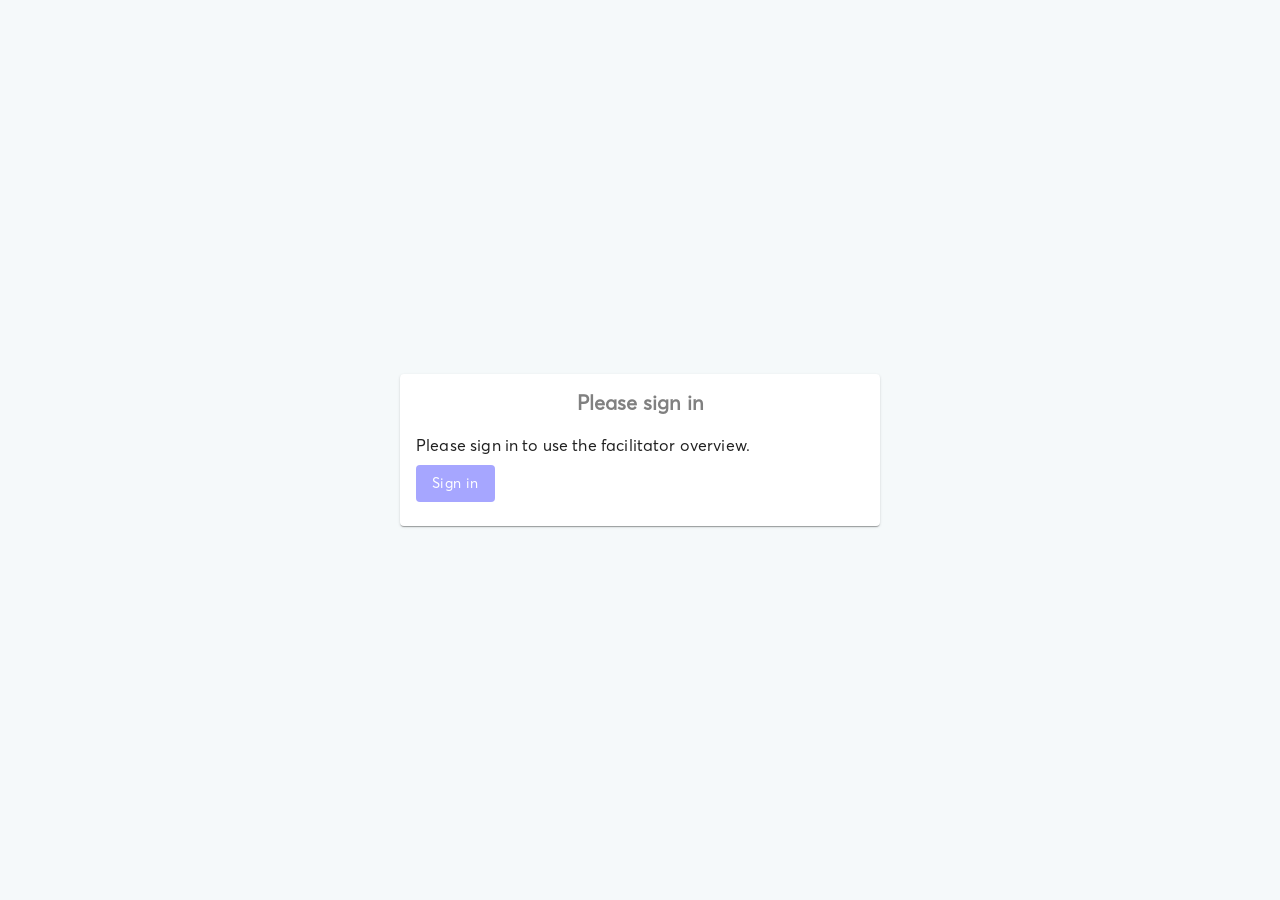
<file: facilitator/overview/index.html>
<!DOCTYPE html><!--k4oxN5hPV_sug3_0gx0XR--><html lang="en"><head><meta charSet="utf-8"/><meta name="viewport" content="width=device-width, initial-scale=1"/><link rel="preload" href="/_next/static/media/6f65ec7192c38ab7-s.p.woff" as="font" crossorigin="" type="font/woff"/><link rel="stylesheet" href="/_next/static/css/a075ec7e4b0bbc1b.css" data-precedence="next"/><link rel="preload" as="script" fetchPriority="low" href="/_next/static/chunks/webpack-625fd0df8baa3fb3.js"/><script src="/_next/static/chunks/4bd1b696-409494caf8c83275.js" async=""></script><script src="/_next/static/chunks/255-ddfd92e1cab369c9.js" async=""></script><script src="/_next/static/chunks/main-app-601b594b3480d22c.js" async=""></script><script src="/_next/static/chunks/779-a13a12a994fc04fb.js" async=""></script><script src="/_next/static/chunks/241-937a13e0f3bc3d53.js" async=""></script><script src="/_next/static/chunks/466-65ace23f0faaca32.js" async=""></script><script src="/_next/static/chunks/app/layout-6c81cf58f89f6d48.js" async=""></script><script src="/_next/static/chunks/e37a0b60-098c9a45dac5faae.js" async=""></script><script src="/_next/static/chunks/283-70433fe582a53462.js" async=""></script><script src="/_next/static/chunks/634-ef4c16e74efcdb02.js" async=""></script><script src="/_next/static/chunks/291-cdf1b923a54ab74a.js" async=""></script><script src="/_next/static/chunks/434-ad1620dbba13ff69.js" async=""></script><script src="/_next/static/chunks/128-936b9e4ee63b1d1b.js" async=""></script><script src="/_next/static/chunks/796-930502f60700808c.js" async=""></script><script src="/_next/static/chunks/289-340c79581c823e2a.js" async=""></script><script src="/_next/static/chunks/684-60a414bd30c796e0.js" async=""></script><script src="/_next/static/chunks/app/facilitator/overview/page-592f64e95e9462b8.js" async=""></script><meta name="next-size-adjust" content=""/><meta name="robots" content="noindex nofollow"/><title>Zeitgeist demo</title><meta name="description" content="A deployment of Zeitgeist, running on stack: ccid-zg-demo, in region: eu-west-2"/><link rel="icon" href="/favicon.ico" type="image/x-icon" sizes="16x16"/><script src="/_next/static/chunks/polyfills-42372ed130431b0a.js" noModule=""></script></head><body><div hidden=""><!--$--><!--/$--></div><style data-emotion="css-global 17a6r72">html{-webkit-font-smoothing:antialiased;-moz-osx-font-smoothing:grayscale;box-sizing:border-box;-webkit-text-size-adjust:100%;}*,*::before,*::after{box-sizing:inherit;}strong,b{font-weight:700;}body{margin:0;color:rgba(0, 0, 0, 0.87);font-family:'averta','averta Fallback';font-weight:400;font-size:1rem;line-height:1.5;letter-spacing:0.00938em;background-color:#fff;}@media print{body{background-color:#fff;}}body::backdrop{background-color:#fff;}html{font-family:'averta','averta Fallback';height:100%;}body{font-family:'averta','averta Fallback';background:#f5f9faff;height:100%;}</style><script src="/_next/static/chunks/webpack-625fd0df8baa3fb3.js" id="_R_" async=""></script><script>(self.__next_f=self.__next_f||[]).push([0])</script><script>self.__next_f.push([1,"1:\"$Sreact.fragment\"\n2:I[38502,[\"779\",\"static/chunks/779-a13a12a994fc04fb.js\",\"241\",\"static/chunks/241-937a13e0f3bc3d53.js\",\"466\",\"static/chunks/466-65ace23f0faaca32.js\",\"177\",\"static/chunks/app/layout-6c81cf58f89f6d48.js\"],\"default\"]\n3:I[89869,[\"779\",\"static/chunks/779-a13a12a994fc04fb.js\",\"241\",\"static/chunks/241-937a13e0f3bc3d53.js\",\"466\",\"static/chunks/466-65ace23f0faaca32.js\",\"177\",\"static/chunks/app/layout-6c81cf58f89f6d48.js\"],\"default\"]\n4:I[48113,[\"779\",\"static/chunks/779-a13a12a994fc04fb.js\",\"241\",\"static/chunks/241-937a13e0f3bc3d53.js\",\"466\",\"static/chunks/466-65ace23f0faaca32.js\",\"177\",\"static/chunks/app/layout-6c81cf58f89f6d48.js\"],\"default\"]\n5:I[9766,[],\"\"]\n6:I[98924,[],\"\"]\n7:I[81959,[],\"ClientPageRoot\"]\n8:I[35327,[\"935\",\"static/chunks/e37a0b60-098c9a45dac5faae.js\",\"779\",\"static/chunks/779-a13a12a994fc04fb.js\",\"283\",\"static/chunks/283-70433fe582a53462.js\",\"241\",\"static/chunks/241-937a13e0f3bc3d53.js\",\"634\",\"static/chunks/634-ef4c16e74efcdb02.js\",\"291\",\"static/chunks/291-cdf1b923a54ab74a.js\",\"434\",\"static/chunks/434-ad1620dbba13ff69.js\",\"128\",\"static/chunks/128-936b9e4ee63b1d1b.js\",\"796\",\"static/chunks/796-930502f60700808c.js\",\"289\",\"static/chunks/289-340c79581c823e2a.js\",\"684\",\"static/chunks/684-60a414bd30c796e0.js\",\"79\",\"static/chunks/app/facilitator/overview/page-592f64e95e9462b8.js\"],\"default\"]\nb:I[24431,[],\"OutletBoundary\"]\nd:I[15278,[],\"AsyncMetadataOutlet\"]\nf:I[24431,[],\"ViewportBoundary\"]\n11:I[24431,[],\"MetadataBoundary\"]\n12:\"$Sreact.suspense\"\n14:I[57150,[],\"\"]\n:HL[\"/_next/static/media/6f65ec7192c38ab7-s.p.woff\",\"font\",{\"crossOrigin\":\"\",\"type\":\"font/woff\"}]\n:HL[\"/_next/static/css/a075ec7e4b0bbc1b.css\",\"style\"]\n"])</script><script>self.__next_f.push([1,"0:{\"P\":null,\"b\":\"k4oxN5hPV_sug3-0gx0XR\",\"p\":\"\",\"c\":[\"\",\"facilitator\",\"overview\",\"\"],\"i\":false,\"f\":[[[\"\",{\"children\":[\"facilitator\",{\"children\":[\"overview\",{\"children\":[\"__PAGE__\",{}]}]}]},\"$undefined\",\"$undefined\",true],[\"\",[\"$\",\"$1\",\"c\",{\"children\":[[[\"$\",\"link\",\"0\",{\"rel\":\"stylesheet\",\"href\":\"/_next/static/css/a075ec7e4b0bbc1b.css\",\"precedence\":\"next\",\"crossOrigin\":\"$undefined\",\"nonce\":\"$undefined\"}]],[\"$\",\"html\",null,{\"lang\":\"en\",\"children\":[[\"$\",\"head\",null,{\"children\":[\"$\",\"meta\",null,{\"name\":\"robots\",\"content\":\"noindex nofollow\"}]}],[\"$\",\"body\",null,{\"children\":[\"$\",\"$L2\",null,{\"children\":[[\"$\",\"$L3\",null,{}],[\"$\",\"$L4\",null,{\"children\":[\"$\",\"$L5\",null,{\"parallelRouterKey\":\"children\",\"error\":\"$undefined\",\"errorStyles\":\"$undefined\",\"errorScripts\":\"$undefined\",\"template\":[\"$\",\"$L6\",null,{}],\"templateStyles\":\"$undefined\",\"templateScripts\":\"$undefined\",\"notFound\":[[[\"$\",\"title\",null,{\"children\":\"404: This page could not be found.\"}],[\"$\",\"div\",null,{\"style\":{\"fontFamily\":\"system-ui,\\\"Segoe UI\\\",Roboto,Helvetica,Arial,sans-serif,\\\"Apple Color Emoji\\\",\\\"Segoe UI Emoji\\\"\",\"height\":\"100vh\",\"textAlign\":\"center\",\"display\":\"flex\",\"flexDirection\":\"column\",\"alignItems\":\"center\",\"justifyContent\":\"center\"},\"children\":[\"$\",\"div\",null,{\"children\":[[\"$\",\"style\",null,{\"dangerouslySetInnerHTML\":{\"__html\":\"body{color:#000;background:#fff;margin:0}.next-error-h1{border-right:1px solid rgba(0,0,0,.3)}@media (prefers-color-scheme:dark){body{color:#fff;background:#000}.next-error-h1{border-right:1px solid rgba(255,255,255,.3)}}\"}}],[\"$\",\"h1\",null,{\"className\":\"next-error-h1\",\"style\":{\"display\":\"inline-block\",\"margin\":\"0 20px 0 0\",\"padding\":\"0 23px 0 0\",\"fontSize\":24,\"fontWeight\":500,\"verticalAlign\":\"top\",\"lineHeight\":\"49px\"},\"children\":404}],[\"$\",\"div\",null,{\"style\":{\"display\":\"inline-block\"},\"children\":[\"$\",\"h2\",null,{\"style\":{\"fontSize\":14,\"fontWeight\":400,\"lineHeight\":\"49px\",\"margin\":0},\"children\":\"This page could not be found.\"}]}]]}]}]],[]],\"forbidden\":\"$undefined\",\"unauthorized\":\"$undefined\"}]}]]}]}]]}]]}],{\"children\":[\"facilitator\",[\"$\",\"$1\",\"c\",{\"children\":[null,[\"$\",\"$L5\",null,{\"parallelRouterKey\":\"children\",\"error\":\"$undefined\",\"errorStyles\":\"$undefined\",\"errorScripts\":\"$undefined\",\"template\":[\"$\",\"$L6\",null,{}],\"templateStyles\":\"$undefined\",\"templateScripts\":\"$undefined\",\"notFound\":\"$undefined\",\"forbidden\":\"$undefined\",\"unauthorized\":\"$undefined\"}]]}],{\"children\":[\"overview\",[\"$\",\"$1\",\"c\",{\"children\":[null,[\"$\",\"$L5\",null,{\"parallelRouterKey\":\"children\",\"error\":\"$undefined\",\"errorStyles\":\"$undefined\",\"errorScripts\":\"$undefined\",\"template\":[\"$\",\"$L6\",null,{}],\"templateStyles\":\"$undefined\",\"templateScripts\":\"$undefined\",\"notFound\":\"$undefined\",\"forbidden\":\"$undefined\",\"unauthorized\":\"$undefined\"}]]}],{\"children\":[\"__PAGE__\",[\"$\",\"$1\",\"c\",{\"children\":[[\"$\",\"$L7\",null,{\"Component\":\"$8\",\"searchParams\":{},\"params\":{},\"promises\":[\"$@9\",\"$@a\"]}],null,[\"$\",\"$Lb\",null,{\"children\":[\"$Lc\",[\"$\",\"$Ld\",null,{\"promise\":\"$@e\"}]]}]]}],{},null,false]},null,false]},null,false]},null,false],[\"$\",\"$1\",\"h\",{\"children\":[null,[[\"$\",\"$Lf\",null,{\"children\":\"$L10\"}],[\"$\",\"meta\",null,{\"name\":\"next-size-adjust\",\"content\":\"\"}]],[\"$\",\"$L11\",null,{\"children\":[\"$\",\"div\",null,{\"hidden\":true,\"children\":[\"$\",\"$12\",null,{\"fallback\":null,\"children\":\"$L13\"}]}]}]]}],false]],\"m\":\"$undefined\",\"G\":[\"$14\",[]],\"s\":false,\"S\":true}\n"])</script><script>self.__next_f.push([1,"9:{}\na:\"$0:f:0:1:2:children:2:children:2:children:1:props:children:0:props:params\"\n"])</script><script>self.__next_f.push([1,"10:[[\"$\",\"meta\",\"0\",{\"charSet\":\"utf-8\"}],[\"$\",\"meta\",\"1\",{\"name\":\"viewport\",\"content\":\"width=device-width, initial-scale=1\"}]]\nc:null\n"])</script><script>self.__next_f.push([1,"15:I[80622,[],\"IconMark\"]\ne:{\"metadata\":[[\"$\",\"title\",\"0\",{\"children\":\"Zeitgeist demo\"}],[\"$\",\"meta\",\"1\",{\"name\":\"description\",\"content\":\"A deployment of Zeitgeist, running on stack: ccid-zg-demo, in region: eu-west-2\"}],[\"$\",\"link\",\"2\",{\"rel\":\"icon\",\"href\":\"/favicon.ico\",\"type\":\"image/x-icon\",\"sizes\":\"16x16\"}],[\"$\",\"$L15\",\"3\",{}]],\"error\":null,\"digest\":\"$undefined\"}\n"])</script><script>self.__next_f.push([1,"13:\"$e:metadata\"\n"])</script></body></html>
</file>
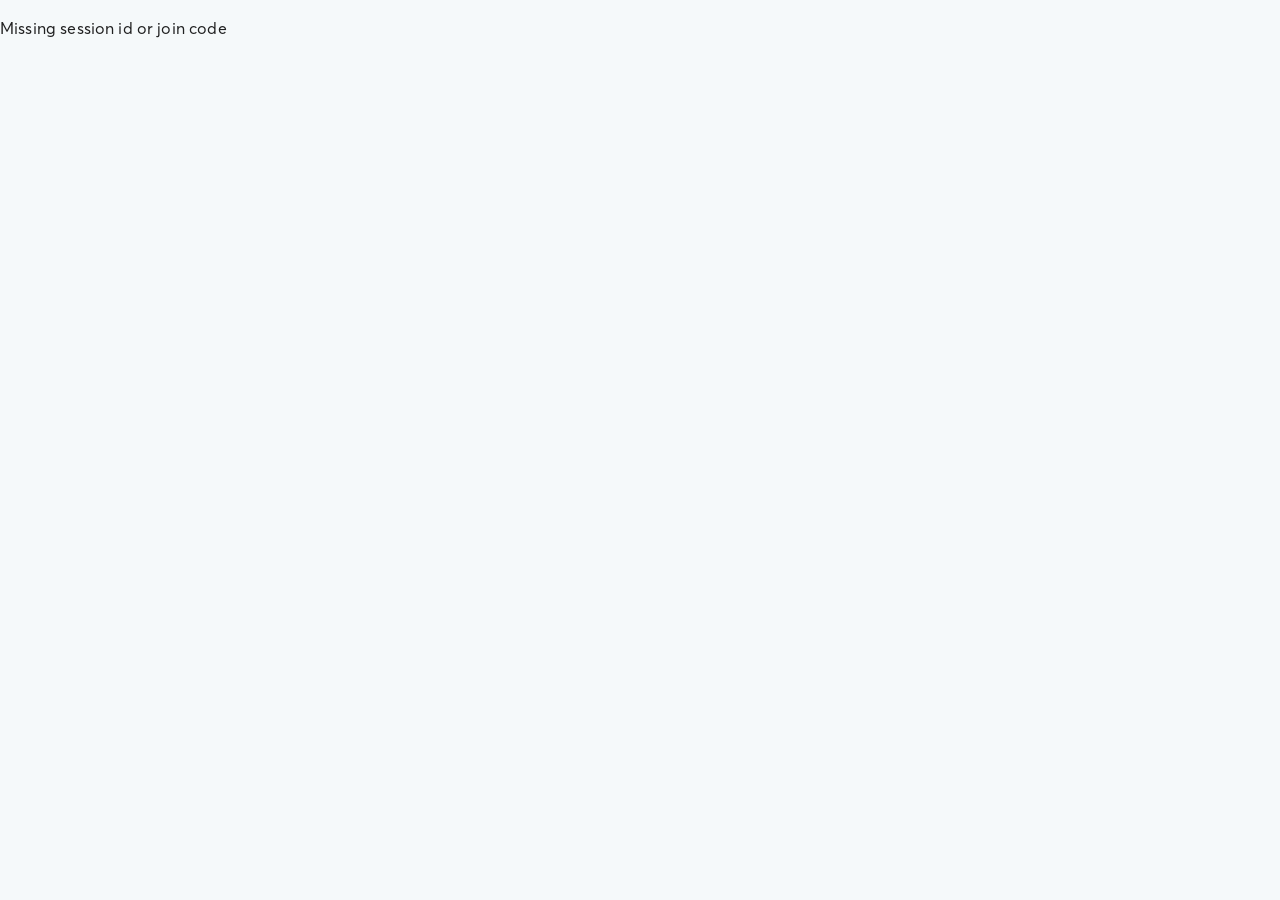
<file: facilitator/session/index.html>
<!DOCTYPE html><!--k4oxN5hPV_sug3_0gx0XR--><html lang="en"><head><meta charSet="utf-8"/><meta name="viewport" content="width=device-width, initial-scale=1"/><link rel="preload" href="/_next/static/media/6f65ec7192c38ab7-s.p.woff" as="font" crossorigin="" type="font/woff"/><link rel="stylesheet" href="/_next/static/css/a075ec7e4b0bbc1b.css" data-precedence="next"/><link rel="preload" as="script" fetchPriority="low" href="/_next/static/chunks/webpack-625fd0df8baa3fb3.js"/><script src="/_next/static/chunks/4bd1b696-409494caf8c83275.js" async=""></script><script src="/_next/static/chunks/255-ddfd92e1cab369c9.js" async=""></script><script src="/_next/static/chunks/main-app-601b594b3480d22c.js" async=""></script><script src="/_next/static/chunks/779-a13a12a994fc04fb.js" async=""></script><script src="/_next/static/chunks/241-937a13e0f3bc3d53.js" async=""></script><script src="/_next/static/chunks/466-65ace23f0faaca32.js" async=""></script><script src="/_next/static/chunks/app/layout-6c81cf58f89f6d48.js" async=""></script><script src="/_next/static/chunks/e37a0b60-098c9a45dac5faae.js" async=""></script><script src="/_next/static/chunks/ab67ee98-183f98ab8769bb88.js" async=""></script><script src="/_next/static/chunks/a21357db-a2c91e15a98e888e.js" async=""></script><script src="/_next/static/chunks/283-70433fe582a53462.js" async=""></script><script src="/_next/static/chunks/634-ef4c16e74efcdb02.js" async=""></script><script src="/_next/static/chunks/291-cdf1b923a54ab74a.js" async=""></script><script src="/_next/static/chunks/434-ad1620dbba13ff69.js" async=""></script><script src="/_next/static/chunks/384-f6c7b053fa2e09ae.js" async=""></script><script src="/_next/static/chunks/128-936b9e4ee63b1d1b.js" async=""></script><script src="/_next/static/chunks/641-73be4041dbe42463.js" async=""></script><script src="/_next/static/chunks/409-59a64428e7c8cb9c.js" async=""></script><script src="/_next/static/chunks/796-930502f60700808c.js" async=""></script><script src="/_next/static/chunks/50-220ac67728590bc5.js" async=""></script><script src="/_next/static/chunks/684-60a414bd30c796e0.js" async=""></script><script src="/_next/static/chunks/671-12a65b481528d01a.js" async=""></script><script src="/_next/static/chunks/768-8fa367392979b6ff.js" async=""></script><script src="/_next/static/chunks/173-2ba0c5513feb2618.js" async=""></script><script src="/_next/static/chunks/198-54774451a29ef85f.js" async=""></script><script src="/_next/static/chunks/app/facilitator/session/page-92cca5709cb12300.js" async=""></script><link rel="preload" href="/_next/static/css/6f0ae80f36719638.css" as="style"/><link rel="preload" href="/_next/static/css/f941cda8f54fd60c.css" as="style"/><meta name="next-size-adjust" content=""/><meta name="robots" content="noindex nofollow"/><title>Zeitgeist demo</title><meta name="description" content="A deployment of Zeitgeist, running on stack: ccid-zg-demo, in region: eu-west-2"/><link rel="icon" href="/favicon.ico" type="image/x-icon" sizes="16x16"/><script src="/_next/static/chunks/polyfills-42372ed130431b0a.js" noModule=""></script></head><body><div hidden=""><!--$--><!--/$--></div><style data-emotion="css-global 17a6r72">html{-webkit-font-smoothing:antialiased;-moz-osx-font-smoothing:grayscale;box-sizing:border-box;-webkit-text-size-adjust:100%;}*,*::before,*::after{box-sizing:inherit;}strong,b{font-weight:700;}body{margin:0;color:rgba(0, 0, 0, 0.87);font-family:'averta','averta Fallback';font-weight:400;font-size:1rem;line-height:1.5;letter-spacing:0.00938em;background-color:#fff;}@media print{body{background-color:#fff;}}body::backdrop{background-color:#fff;}html{font-family:'averta','averta Fallback';height:100%;}body{font-family:'averta','averta Fallback';background:#f5f9faff;height:100%;}</style><script src="/_next/static/chunks/webpack-625fd0df8baa3fb3.js" id="_R_" async=""></script><script>(self.__next_f=self.__next_f||[]).push([0])</script><script>self.__next_f.push([1,"1:\"$Sreact.fragment\"\n2:I[38502,[\"779\",\"static/chunks/779-a13a12a994fc04fb.js\",\"241\",\"static/chunks/241-937a13e0f3bc3d53.js\",\"466\",\"static/chunks/466-65ace23f0faaca32.js\",\"177\",\"static/chunks/app/layout-6c81cf58f89f6d48.js\"],\"default\"]\n3:I[89869,[\"779\",\"static/chunks/779-a13a12a994fc04fb.js\",\"241\",\"static/chunks/241-937a13e0f3bc3d53.js\",\"466\",\"static/chunks/466-65ace23f0faaca32.js\",\"177\",\"static/chunks/app/layout-6c81cf58f89f6d48.js\"],\"default\"]\n4:I[48113,[\"779\",\"static/chunks/779-a13a12a994fc04fb.js\",\"241\",\"static/chunks/241-937a13e0f3bc3d53.js\",\"466\",\"static/chunks/466-65ace23f0faaca32.js\",\"177\",\"static/chunks/app/layout-6c81cf58f89f6d48.js\"],\"default\"]\n5:I[9766,[],\"\"]\n6:I[98924,[],\"\"]\n7:I[81959,[],\"ClientPageRoot\"]\n"])</script><script>self.__next_f.push([1,"8:I[91437,[\"935\",\"static/chunks/e37a0b60-098c9a45dac5faae.js\",\"966\",\"static/chunks/ab67ee98-183f98ab8769bb88.js\",\"360\",\"static/chunks/a21357db-a2c91e15a98e888e.js\",\"779\",\"static/chunks/779-a13a12a994fc04fb.js\",\"283\",\"static/chunks/283-70433fe582a53462.js\",\"241\",\"static/chunks/241-937a13e0f3bc3d53.js\",\"634\",\"static/chunks/634-ef4c16e74efcdb02.js\",\"291\",\"static/chunks/291-cdf1b923a54ab74a.js\",\"434\",\"static/chunks/434-ad1620dbba13ff69.js\",\"384\",\"static/chunks/384-f6c7b053fa2e09ae.js\",\"128\",\"static/chunks/128-936b9e4ee63b1d1b.js\",\"641\",\"static/chunks/641-73be4041dbe42463.js\",\"409\",\"static/chunks/409-59a64428e7c8cb9c.js\",\"796\",\"static/chunks/796-930502f60700808c.js\",\"50\",\"static/chunks/50-220ac67728590bc5.js\",\"684\",\"static/chunks/684-60a414bd30c796e0.js\",\"671\",\"static/chunks/671-12a65b481528d01a.js\",\"768\",\"static/chunks/768-8fa367392979b6ff.js\",\"173\",\"static/chunks/173-2ba0c5513feb2618.js\",\"198\",\"static/chunks/198-54774451a29ef85f.js\",\"708\",\"static/chunks/app/facilitator/session/page-92cca5709cb12300.js\"],\"default\"]\n"])</script><script>self.__next_f.push([1,"b:I[24431,[],\"OutletBoundary\"]\nd:I[15278,[],\"AsyncMetadataOutlet\"]\nf:I[24431,[],\"ViewportBoundary\"]\n11:I[24431,[],\"MetadataBoundary\"]\n12:\"$Sreact.suspense\"\n14:I[57150,[],\"\"]\n:HL[\"/_next/static/media/6f65ec7192c38ab7-s.p.woff\",\"font\",{\"crossOrigin\":\"\",\"type\":\"font/woff\"}]\n:HL[\"/_next/static/css/a075ec7e4b0bbc1b.css\",\"style\"]\n:HL[\"/_next/static/css/6f0ae80f36719638.css\",\"style\"]\n:HL[\"/_next/static/css/f941cda8f54fd60c.css\",\"style\"]\n"])</script><script>self.__next_f.push([1,"0:{\"P\":null,\"b\":\"k4oxN5hPV_sug3-0gx0XR\",\"p\":\"\",\"c\":[\"\",\"facilitator\",\"session\",\"\"],\"i\":false,\"f\":[[[\"\",{\"children\":[\"facilitator\",{\"children\":[\"session\",{\"children\":[\"__PAGE__\",{}]}]}]},\"$undefined\",\"$undefined\",true],[\"\",[\"$\",\"$1\",\"c\",{\"children\":[[[\"$\",\"link\",\"0\",{\"rel\":\"stylesheet\",\"href\":\"/_next/static/css/a075ec7e4b0bbc1b.css\",\"precedence\":\"next\",\"crossOrigin\":\"$undefined\",\"nonce\":\"$undefined\"}]],[\"$\",\"html\",null,{\"lang\":\"en\",\"children\":[[\"$\",\"head\",null,{\"children\":[\"$\",\"meta\",null,{\"name\":\"robots\",\"content\":\"noindex nofollow\"}]}],[\"$\",\"body\",null,{\"children\":[\"$\",\"$L2\",null,{\"children\":[[\"$\",\"$L3\",null,{}],[\"$\",\"$L4\",null,{\"children\":[\"$\",\"$L5\",null,{\"parallelRouterKey\":\"children\",\"error\":\"$undefined\",\"errorStyles\":\"$undefined\",\"errorScripts\":\"$undefined\",\"template\":[\"$\",\"$L6\",null,{}],\"templateStyles\":\"$undefined\",\"templateScripts\":\"$undefined\",\"notFound\":[[[\"$\",\"title\",null,{\"children\":\"404: This page could not be found.\"}],[\"$\",\"div\",null,{\"style\":{\"fontFamily\":\"system-ui,\\\"Segoe UI\\\",Roboto,Helvetica,Arial,sans-serif,\\\"Apple Color Emoji\\\",\\\"Segoe UI Emoji\\\"\",\"height\":\"100vh\",\"textAlign\":\"center\",\"display\":\"flex\",\"flexDirection\":\"column\",\"alignItems\":\"center\",\"justifyContent\":\"center\"},\"children\":[\"$\",\"div\",null,{\"children\":[[\"$\",\"style\",null,{\"dangerouslySetInnerHTML\":{\"__html\":\"body{color:#000;background:#fff;margin:0}.next-error-h1{border-right:1px solid rgba(0,0,0,.3)}@media (prefers-color-scheme:dark){body{color:#fff;background:#000}.next-error-h1{border-right:1px solid rgba(255,255,255,.3)}}\"}}],[\"$\",\"h1\",null,{\"className\":\"next-error-h1\",\"style\":{\"display\":\"inline-block\",\"margin\":\"0 20px 0 0\",\"padding\":\"0 23px 0 0\",\"fontSize\":24,\"fontWeight\":500,\"verticalAlign\":\"top\",\"lineHeight\":\"49px\"},\"children\":404}],[\"$\",\"div\",null,{\"style\":{\"display\":\"inline-block\"},\"children\":[\"$\",\"h2\",null,{\"style\":{\"fontSize\":14,\"fontWeight\":400,\"lineHeight\":\"49px\",\"margin\":0},\"children\":\"This page could not be found.\"}]}]]}]}]],[]],\"forbidden\":\"$undefined\",\"unauthorized\":\"$undefined\"}]}]]}]}]]}]]}],{\"children\":[\"facilitator\",[\"$\",\"$1\",\"c\",{\"children\":[null,[\"$\",\"$L5\",null,{\"parallelRouterKey\":\"children\",\"error\":\"$undefined\",\"errorStyles\":\"$undefined\",\"errorScripts\":\"$undefined\",\"template\":[\"$\",\"$L6\",null,{}],\"templateStyles\":\"$undefined\",\"templateScripts\":\"$undefined\",\"notFound\":\"$undefined\",\"forbidden\":\"$undefined\",\"unauthorized\":\"$undefined\"}]]}],{\"children\":[\"session\",[\"$\",\"$1\",\"c\",{\"children\":[null,[\"$\",\"$L5\",null,{\"parallelRouterKey\":\"children\",\"error\":\"$undefined\",\"errorStyles\":\"$undefined\",\"errorScripts\":\"$undefined\",\"template\":[\"$\",\"$L6\",null,{}],\"templateStyles\":\"$undefined\",\"templateScripts\":\"$undefined\",\"notFound\":\"$undefined\",\"forbidden\":\"$undefined\",\"unauthorized\":\"$undefined\"}]]}],{\"children\":[\"__PAGE__\",[\"$\",\"$1\",\"c\",{\"children\":[[\"$\",\"$L7\",null,{\"Component\":\"$8\",\"searchParams\":{},\"params\":{},\"promises\":[\"$@9\",\"$@a\"]}],[[\"$\",\"link\",\"0\",{\"rel\":\"stylesheet\",\"href\":\"/_next/static/css/6f0ae80f36719638.css\",\"precedence\":\"next\",\"crossOrigin\":\"$undefined\",\"nonce\":\"$undefined\"}],[\"$\",\"link\",\"1\",{\"rel\":\"stylesheet\",\"href\":\"/_next/static/css/f941cda8f54fd60c.css\",\"precedence\":\"next\",\"crossOrigin\":\"$undefined\",\"nonce\":\"$undefined\"}]],[\"$\",\"$Lb\",null,{\"children\":[\"$Lc\",[\"$\",\"$Ld\",null,{\"promise\":\"$@e\"}]]}]]}],{},null,false]},null,false]},null,false]},null,false],[\"$\",\"$1\",\"h\",{\"children\":[null,[[\"$\",\"$Lf\",null,{\"children\":\"$L10\"}],[\"$\",\"meta\",null,{\"name\":\"next-size-adjust\",\"content\":\"\"}]],[\"$\",\"$L11\",null,{\"children\":[\"$\",\"div\",null,{\"hidden\":true,\"children\":[\"$\",\"$12\",null,{\"fallback\":null,\"children\":\"$L13\"}]}]}]]}],false]],\"m\":\"$undefined\",\"G\":[\"$14\",[]],\"s\":false,\"S\":true}\n"])</script><script>self.__next_f.push([1,"9:{}\na:\"$0:f:0:1:2:children:2:children:2:children:1:props:children:0:props:params\"\n"])</script><script>self.__next_f.push([1,"10:[[\"$\",\"meta\",\"0\",{\"charSet\":\"utf-8\"}],[\"$\",\"meta\",\"1\",{\"name\":\"viewport\",\"content\":\"width=device-width, initial-scale=1\"}]]\nc:null\n"])</script><script>self.__next_f.push([1,"15:I[80622,[],\"IconMark\"]\ne:{\"metadata\":[[\"$\",\"title\",\"0\",{\"children\":\"Zeitgeist demo\"}],[\"$\",\"meta\",\"1\",{\"name\":\"description\",\"content\":\"A deployment of Zeitgeist, running on stack: ccid-zg-demo, in region: eu-west-2\"}],[\"$\",\"link\",\"2\",{\"rel\":\"icon\",\"href\":\"/favicon.ico\",\"type\":\"image/x-icon\",\"sizes\":\"16x16\"}],[\"$\",\"$L15\",\"3\",{}]],\"error\":null,\"digest\":\"$undefined\"}\n"])</script><script>self.__next_f.push([1,"13:\"$e:metadata\"\n"])</script></body></html>
</file>
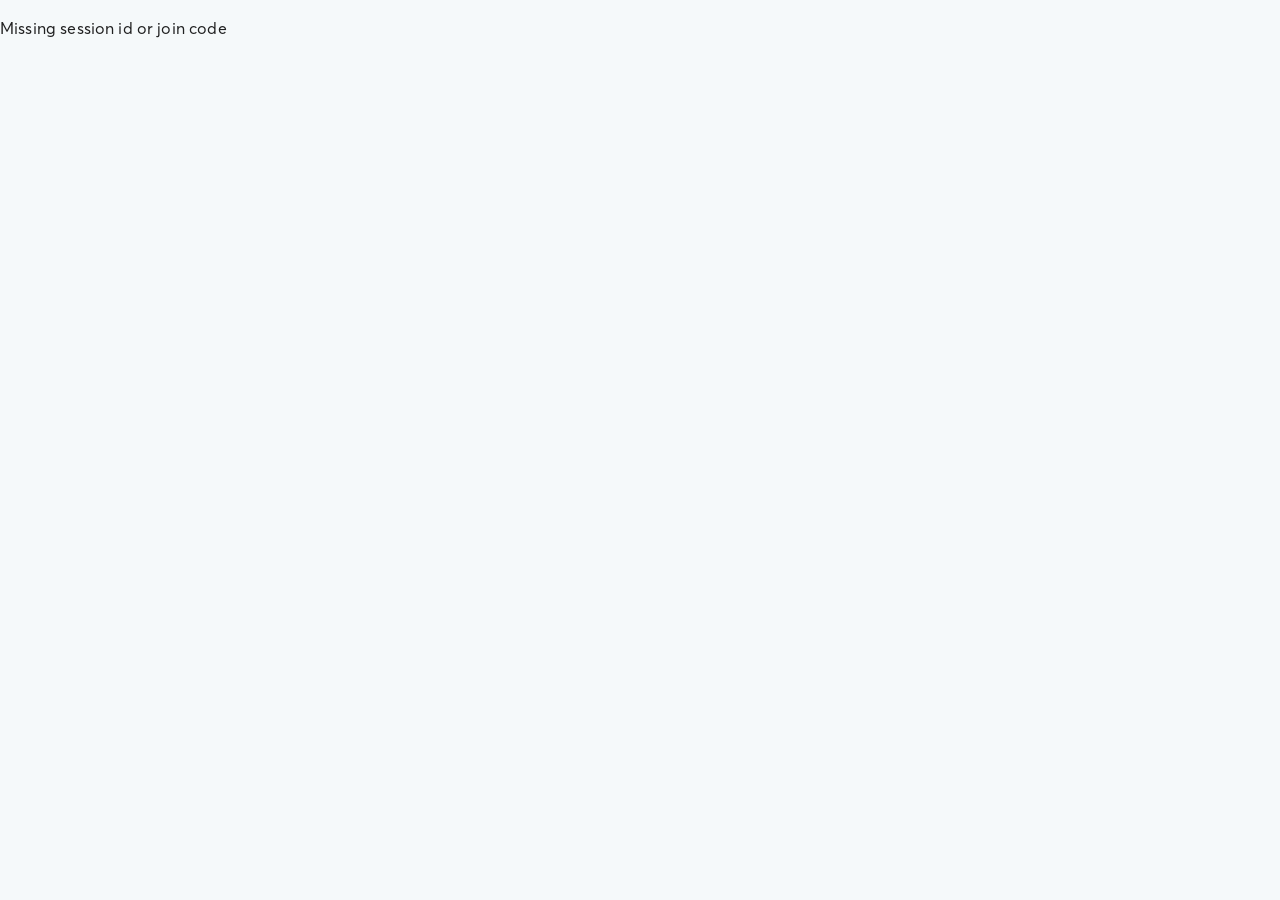
<file: participant/session/index.html>
<!DOCTYPE html><!--k4oxN5hPV_sug3_0gx0XR--><html lang="en"><head><meta charSet="utf-8"/><meta name="viewport" content="width=device-width, initial-scale=1"/><link rel="preload" href="/_next/static/media/6f65ec7192c38ab7-s.p.woff" as="font" crossorigin="" type="font/woff"/><link rel="stylesheet" href="/_next/static/css/a075ec7e4b0bbc1b.css" data-precedence="next"/><link rel="preload" as="script" fetchPriority="low" href="/_next/static/chunks/webpack-625fd0df8baa3fb3.js"/><script src="/_next/static/chunks/4bd1b696-409494caf8c83275.js" async=""></script><script src="/_next/static/chunks/255-ddfd92e1cab369c9.js" async=""></script><script src="/_next/static/chunks/main-app-601b594b3480d22c.js" async=""></script><script src="/_next/static/chunks/779-a13a12a994fc04fb.js" async=""></script><script src="/_next/static/chunks/241-937a13e0f3bc3d53.js" async=""></script><script src="/_next/static/chunks/466-65ace23f0faaca32.js" async=""></script><script src="/_next/static/chunks/app/layout-6c81cf58f89f6d48.js" async=""></script><script src="/_next/static/chunks/e37a0b60-098c9a45dac5faae.js" async=""></script><script src="/_next/static/chunks/ab67ee98-183f98ab8769bb88.js" async=""></script><script src="/_next/static/chunks/a21357db-a2c91e15a98e888e.js" async=""></script><script src="/_next/static/chunks/283-70433fe582a53462.js" async=""></script><script src="/_next/static/chunks/634-ef4c16e74efcdb02.js" async=""></script><script src="/_next/static/chunks/291-cdf1b923a54ab74a.js" async=""></script><script src="/_next/static/chunks/434-ad1620dbba13ff69.js" async=""></script><script src="/_next/static/chunks/384-f6c7b053fa2e09ae.js" async=""></script><script src="/_next/static/chunks/128-936b9e4ee63b1d1b.js" async=""></script><script src="/_next/static/chunks/641-73be4041dbe42463.js" async=""></script><script src="/_next/static/chunks/409-59a64428e7c8cb9c.js" async=""></script><script src="/_next/static/chunks/182-246322960675d191.js" async=""></script><script src="/_next/static/chunks/684-60a414bd30c796e0.js" async=""></script><script src="/_next/static/chunks/671-12a65b481528d01a.js" async=""></script><script src="/_next/static/chunks/768-8fa367392979b6ff.js" async=""></script><script src="/_next/static/chunks/173-2ba0c5513feb2618.js" async=""></script><script src="/_next/static/chunks/app/participant/session/page-cc65c0f5741b2305.js" async=""></script><link rel="preload" href="/_next/static/css/6f0ae80f36719638.css" as="style"/><link rel="preload" href="/_next/static/css/f941cda8f54fd60c.css" as="style"/><meta name="next-size-adjust" content=""/><meta name="robots" content="noindex nofollow"/><title>Zeitgeist demo</title><meta name="description" content="A deployment of Zeitgeist, running on stack: ccid-zg-demo, in region: eu-west-2"/><link rel="icon" href="/favicon.ico" type="image/x-icon" sizes="16x16"/><script src="/_next/static/chunks/polyfills-42372ed130431b0a.js" noModule=""></script></head><body><div hidden=""><!--$--><!--/$--></div><style data-emotion="css-global 17a6r72">html{-webkit-font-smoothing:antialiased;-moz-osx-font-smoothing:grayscale;box-sizing:border-box;-webkit-text-size-adjust:100%;}*,*::before,*::after{box-sizing:inherit;}strong,b{font-weight:700;}body{margin:0;color:rgba(0, 0, 0, 0.87);font-family:'averta','averta Fallback';font-weight:400;font-size:1rem;line-height:1.5;letter-spacing:0.00938em;background-color:#fff;}@media print{body{background-color:#fff;}}body::backdrop{background-color:#fff;}html{font-family:'averta','averta Fallback';height:100%;}body{font-family:'averta','averta Fallback';background:#f5f9faff;height:100%;}</style><script src="/_next/static/chunks/webpack-625fd0df8baa3fb3.js" id="_R_" async=""></script><script>(self.__next_f=self.__next_f||[]).push([0])</script><script>self.__next_f.push([1,"1:\"$Sreact.fragment\"\n2:I[38502,[\"779\",\"static/chunks/779-a13a12a994fc04fb.js\",\"241\",\"static/chunks/241-937a13e0f3bc3d53.js\",\"466\",\"static/chunks/466-65ace23f0faaca32.js\",\"177\",\"static/chunks/app/layout-6c81cf58f89f6d48.js\"],\"default\"]\n3:I[89869,[\"779\",\"static/chunks/779-a13a12a994fc04fb.js\",\"241\",\"static/chunks/241-937a13e0f3bc3d53.js\",\"466\",\"static/chunks/466-65ace23f0faaca32.js\",\"177\",\"static/chunks/app/layout-6c81cf58f89f6d48.js\"],\"default\"]\n4:I[48113,[\"779\",\"static/chunks/779-a13a12a994fc04fb.js\",\"241\",\"static/chunks/241-937a13e0f3bc3d53.js\",\"466\",\"static/chunks/466-65ace23f0faaca32.js\",\"177\",\"static/chunks/app/layout-6c81cf58f89f6d48.js\"],\"default\"]\n5:I[9766,[],\"\"]\n6:I[98924,[],\"\"]\n7:I[81959,[],\"ClientPageRoot\"]\n"])</script><script>self.__next_f.push([1,"8:I[68405,[\"935\",\"static/chunks/e37a0b60-098c9a45dac5faae.js\",\"966\",\"static/chunks/ab67ee98-183f98ab8769bb88.js\",\"360\",\"static/chunks/a21357db-a2c91e15a98e888e.js\",\"779\",\"static/chunks/779-a13a12a994fc04fb.js\",\"283\",\"static/chunks/283-70433fe582a53462.js\",\"241\",\"static/chunks/241-937a13e0f3bc3d53.js\",\"634\",\"static/chunks/634-ef4c16e74efcdb02.js\",\"291\",\"static/chunks/291-cdf1b923a54ab74a.js\",\"434\",\"static/chunks/434-ad1620dbba13ff69.js\",\"384\",\"static/chunks/384-f6c7b053fa2e09ae.js\",\"128\",\"static/chunks/128-936b9e4ee63b1d1b.js\",\"641\",\"static/chunks/641-73be4041dbe42463.js\",\"409\",\"static/chunks/409-59a64428e7c8cb9c.js\",\"182\",\"static/chunks/182-246322960675d191.js\",\"684\",\"static/chunks/684-60a414bd30c796e0.js\",\"671\",\"static/chunks/671-12a65b481528d01a.js\",\"768\",\"static/chunks/768-8fa367392979b6ff.js\",\"173\",\"static/chunks/173-2ba0c5513feb2618.js\",\"315\",\"static/chunks/app/participant/session/page-cc65c0f5741b2305.js\"],\"default\"]\n"])</script><script>self.__next_f.push([1,"b:I[24431,[],\"OutletBoundary\"]\nd:I[15278,[],\"AsyncMetadataOutlet\"]\nf:I[24431,[],\"ViewportBoundary\"]\n11:I[24431,[],\"MetadataBoundary\"]\n12:\"$Sreact.suspense\"\n14:I[57150,[],\"\"]\n:HL[\"/_next/static/media/6f65ec7192c38ab7-s.p.woff\",\"font\",{\"crossOrigin\":\"\",\"type\":\"font/woff\"}]\n:HL[\"/_next/static/css/a075ec7e4b0bbc1b.css\",\"style\"]\n:HL[\"/_next/static/css/6f0ae80f36719638.css\",\"style\"]\n:HL[\"/_next/static/css/f941cda8f54fd60c.css\",\"style\"]\n"])</script><script>self.__next_f.push([1,"0:{\"P\":null,\"b\":\"k4oxN5hPV_sug3-0gx0XR\",\"p\":\"\",\"c\":[\"\",\"participant\",\"session\",\"\"],\"i\":false,\"f\":[[[\"\",{\"children\":[\"participant\",{\"children\":[\"session\",{\"children\":[\"__PAGE__\",{}]}]}]},\"$undefined\",\"$undefined\",true],[\"\",[\"$\",\"$1\",\"c\",{\"children\":[[[\"$\",\"link\",\"0\",{\"rel\":\"stylesheet\",\"href\":\"/_next/static/css/a075ec7e4b0bbc1b.css\",\"precedence\":\"next\",\"crossOrigin\":\"$undefined\",\"nonce\":\"$undefined\"}]],[\"$\",\"html\",null,{\"lang\":\"en\",\"children\":[[\"$\",\"head\",null,{\"children\":[\"$\",\"meta\",null,{\"name\":\"robots\",\"content\":\"noindex nofollow\"}]}],[\"$\",\"body\",null,{\"children\":[\"$\",\"$L2\",null,{\"children\":[[\"$\",\"$L3\",null,{}],[\"$\",\"$L4\",null,{\"children\":[\"$\",\"$L5\",null,{\"parallelRouterKey\":\"children\",\"error\":\"$undefined\",\"errorStyles\":\"$undefined\",\"errorScripts\":\"$undefined\",\"template\":[\"$\",\"$L6\",null,{}],\"templateStyles\":\"$undefined\",\"templateScripts\":\"$undefined\",\"notFound\":[[[\"$\",\"title\",null,{\"children\":\"404: This page could not be found.\"}],[\"$\",\"div\",null,{\"style\":{\"fontFamily\":\"system-ui,\\\"Segoe UI\\\",Roboto,Helvetica,Arial,sans-serif,\\\"Apple Color Emoji\\\",\\\"Segoe UI Emoji\\\"\",\"height\":\"100vh\",\"textAlign\":\"center\",\"display\":\"flex\",\"flexDirection\":\"column\",\"alignItems\":\"center\",\"justifyContent\":\"center\"},\"children\":[\"$\",\"div\",null,{\"children\":[[\"$\",\"style\",null,{\"dangerouslySetInnerHTML\":{\"__html\":\"body{color:#000;background:#fff;margin:0}.next-error-h1{border-right:1px solid rgba(0,0,0,.3)}@media (prefers-color-scheme:dark){body{color:#fff;background:#000}.next-error-h1{border-right:1px solid rgba(255,255,255,.3)}}\"}}],[\"$\",\"h1\",null,{\"className\":\"next-error-h1\",\"style\":{\"display\":\"inline-block\",\"margin\":\"0 20px 0 0\",\"padding\":\"0 23px 0 0\",\"fontSize\":24,\"fontWeight\":500,\"verticalAlign\":\"top\",\"lineHeight\":\"49px\"},\"children\":404}],[\"$\",\"div\",null,{\"style\":{\"display\":\"inline-block\"},\"children\":[\"$\",\"h2\",null,{\"style\":{\"fontSize\":14,\"fontWeight\":400,\"lineHeight\":\"49px\",\"margin\":0},\"children\":\"This page could not be found.\"}]}]]}]}]],[]],\"forbidden\":\"$undefined\",\"unauthorized\":\"$undefined\"}]}]]}]}]]}]]}],{\"children\":[\"participant\",[\"$\",\"$1\",\"c\",{\"children\":[null,[\"$\",\"$L5\",null,{\"parallelRouterKey\":\"children\",\"error\":\"$undefined\",\"errorStyles\":\"$undefined\",\"errorScripts\":\"$undefined\",\"template\":[\"$\",\"$L6\",null,{}],\"templateStyles\":\"$undefined\",\"templateScripts\":\"$undefined\",\"notFound\":\"$undefined\",\"forbidden\":\"$undefined\",\"unauthorized\":\"$undefined\"}]]}],{\"children\":[\"session\",[\"$\",\"$1\",\"c\",{\"children\":[null,[\"$\",\"$L5\",null,{\"parallelRouterKey\":\"children\",\"error\":\"$undefined\",\"errorStyles\":\"$undefined\",\"errorScripts\":\"$undefined\",\"template\":[\"$\",\"$L6\",null,{}],\"templateStyles\":\"$undefined\",\"templateScripts\":\"$undefined\",\"notFound\":\"$undefined\",\"forbidden\":\"$undefined\",\"unauthorized\":\"$undefined\"}]]}],{\"children\":[\"__PAGE__\",[\"$\",\"$1\",\"c\",{\"children\":[[\"$\",\"$L7\",null,{\"Component\":\"$8\",\"searchParams\":{},\"params\":{},\"promises\":[\"$@9\",\"$@a\"]}],[[\"$\",\"link\",\"0\",{\"rel\":\"stylesheet\",\"href\":\"/_next/static/css/6f0ae80f36719638.css\",\"precedence\":\"next\",\"crossOrigin\":\"$undefined\",\"nonce\":\"$undefined\"}],[\"$\",\"link\",\"1\",{\"rel\":\"stylesheet\",\"href\":\"/_next/static/css/f941cda8f54fd60c.css\",\"precedence\":\"next\",\"crossOrigin\":\"$undefined\",\"nonce\":\"$undefined\"}]],[\"$\",\"$Lb\",null,{\"children\":[\"$Lc\",[\"$\",\"$Ld\",null,{\"promise\":\"$@e\"}]]}]]}],{},null,false]},null,false]},null,false]},null,false],[\"$\",\"$1\",\"h\",{\"children\":[null,[[\"$\",\"$Lf\",null,{\"children\":\"$L10\"}],[\"$\",\"meta\",null,{\"name\":\"next-size-adjust\",\"content\":\"\"}]],[\"$\",\"$L11\",null,{\"children\":[\"$\",\"div\",null,{\"hidden\":true,\"children\":[\"$\",\"$12\",null,{\"fallback\":null,\"children\":\"$L13\"}]}]}]]}],false]],\"m\":\"$undefined\",\"G\":[\"$14\",[]],\"s\":false,\"S\":true}\n"])</script><script>self.__next_f.push([1,"9:{}\na:\"$0:f:0:1:2:children:2:children:2:children:1:props:children:0:props:params\"\n"])</script><script>self.__next_f.push([1,"10:[[\"$\",\"meta\",\"0\",{\"charSet\":\"utf-8\"}],[\"$\",\"meta\",\"1\",{\"name\":\"viewport\",\"content\":\"width=device-width, initial-scale=1\"}]]\nc:null\n"])</script><script>self.__next_f.push([1,"15:I[80622,[],\"IconMark\"]\ne:{\"metadata\":[[\"$\",\"title\",\"0\",{\"children\":\"Zeitgeist demo\"}],[\"$\",\"meta\",\"1\",{\"name\":\"description\",\"content\":\"A deployment of Zeitgeist, running on stack: ccid-zg-demo, in region: eu-west-2\"}],[\"$\",\"link\",\"2\",{\"rel\":\"icon\",\"href\":\"/favicon.ico\",\"type\":\"image/x-icon\",\"sizes\":\"16x16\"}],[\"$\",\"$L15\",\"3\",{}]],\"error\":null,\"digest\":\"$undefined\"}\n"])</script><script>self.__next_f.push([1,"13:\"$e:metadata\"\n"])</script></body></html>
</file>
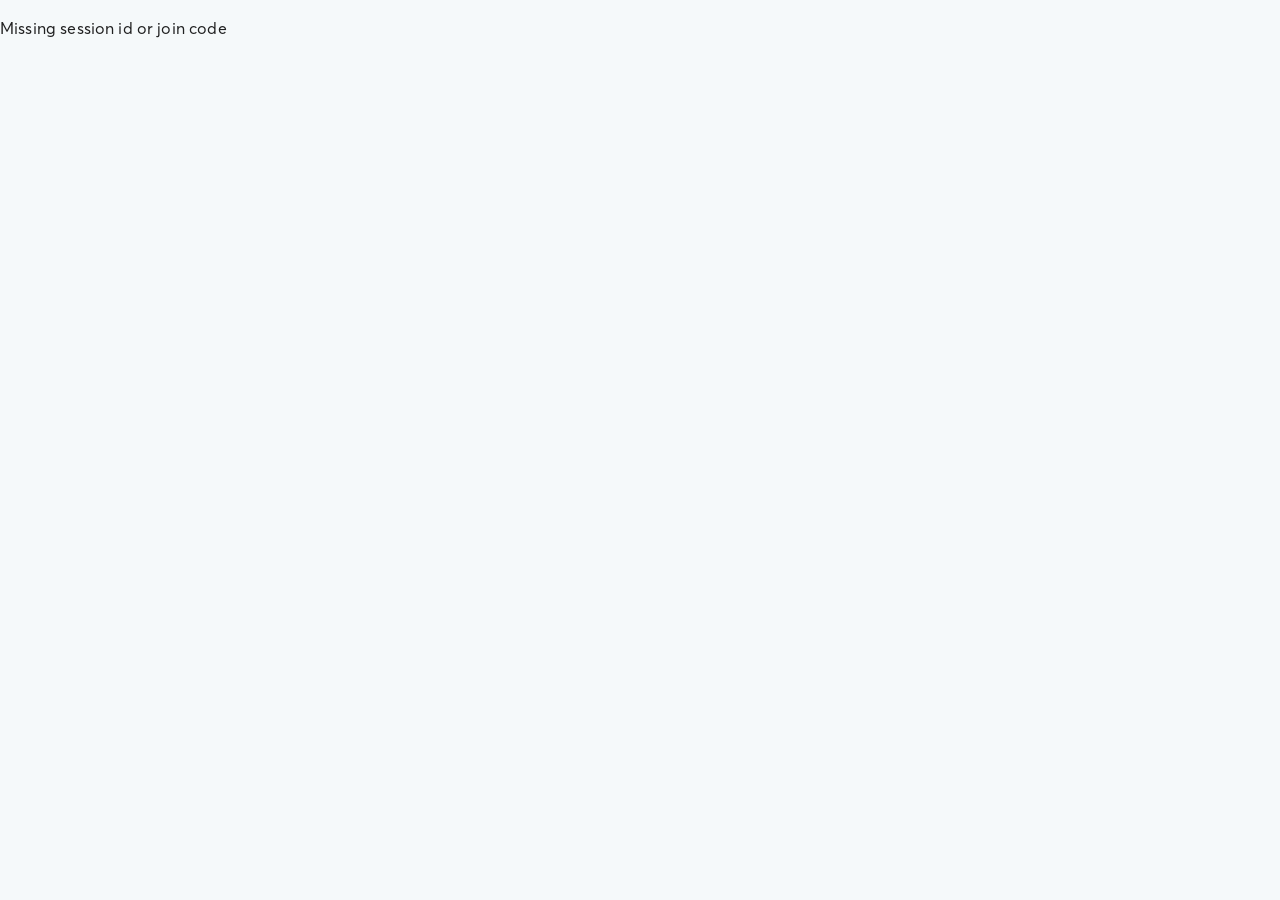
<file: support/session/index.html>
<!DOCTYPE html><!--k4oxN5hPV_sug3_0gx0XR--><html lang="en"><head><meta charSet="utf-8"/><meta name="viewport" content="width=device-width, initial-scale=1"/><link rel="preload" href="/_next/static/media/6f65ec7192c38ab7-s.p.woff" as="font" crossorigin="" type="font/woff"/><link rel="stylesheet" href="/_next/static/css/a075ec7e4b0bbc1b.css" data-precedence="next"/><link rel="preload" as="script" fetchPriority="low" href="/_next/static/chunks/webpack-625fd0df8baa3fb3.js"/><script src="/_next/static/chunks/4bd1b696-409494caf8c83275.js" async=""></script><script src="/_next/static/chunks/255-ddfd92e1cab369c9.js" async=""></script><script src="/_next/static/chunks/main-app-601b594b3480d22c.js" async=""></script><script src="/_next/static/chunks/779-a13a12a994fc04fb.js" async=""></script><script src="/_next/static/chunks/241-937a13e0f3bc3d53.js" async=""></script><script src="/_next/static/chunks/466-65ace23f0faaca32.js" async=""></script><script src="/_next/static/chunks/app/layout-6c81cf58f89f6d48.js" async=""></script><script src="/_next/static/chunks/e37a0b60-098c9a45dac5faae.js" async=""></script><script src="/_next/static/chunks/ab67ee98-183f98ab8769bb88.js" async=""></script><script src="/_next/static/chunks/a21357db-a2c91e15a98e888e.js" async=""></script><script src="/_next/static/chunks/283-70433fe582a53462.js" async=""></script><script src="/_next/static/chunks/634-ef4c16e74efcdb02.js" async=""></script><script src="/_next/static/chunks/291-cdf1b923a54ab74a.js" async=""></script><script src="/_next/static/chunks/434-ad1620dbba13ff69.js" async=""></script><script src="/_next/static/chunks/384-f6c7b053fa2e09ae.js" async=""></script><script src="/_next/static/chunks/128-936b9e4ee63b1d1b.js" async=""></script><script src="/_next/static/chunks/641-73be4041dbe42463.js" async=""></script><script src="/_next/static/chunks/409-59a64428e7c8cb9c.js" async=""></script><script src="/_next/static/chunks/796-930502f60700808c.js" async=""></script><script src="/_next/static/chunks/50-220ac67728590bc5.js" async=""></script><script src="/_next/static/chunks/684-60a414bd30c796e0.js" async=""></script><script src="/_next/static/chunks/671-12a65b481528d01a.js" async=""></script><script src="/_next/static/chunks/768-8fa367392979b6ff.js" async=""></script><script src="/_next/static/chunks/173-2ba0c5513feb2618.js" async=""></script><script src="/_next/static/chunks/198-54774451a29ef85f.js" async=""></script><script src="/_next/static/chunks/app/support/session/page-51e02df07b2c387e.js" async=""></script><link rel="preload" href="/_next/static/css/6f0ae80f36719638.css" as="style"/><link rel="preload" href="/_next/static/css/f941cda8f54fd60c.css" as="style"/><meta name="next-size-adjust" content=""/><meta name="robots" content="noindex nofollow"/><title>Zeitgeist demo</title><meta name="description" content="A deployment of Zeitgeist, running on stack: ccid-zg-demo, in region: eu-west-2"/><link rel="icon" href="/favicon.ico" type="image/x-icon" sizes="16x16"/><script src="/_next/static/chunks/polyfills-42372ed130431b0a.js" noModule=""></script></head><body><div hidden=""><!--$--><!--/$--></div><style data-emotion="css-global 17a6r72">html{-webkit-font-smoothing:antialiased;-moz-osx-font-smoothing:grayscale;box-sizing:border-box;-webkit-text-size-adjust:100%;}*,*::before,*::after{box-sizing:inherit;}strong,b{font-weight:700;}body{margin:0;color:rgba(0, 0, 0, 0.87);font-family:'averta','averta Fallback';font-weight:400;font-size:1rem;line-height:1.5;letter-spacing:0.00938em;background-color:#fff;}@media print{body{background-color:#fff;}}body::backdrop{background-color:#fff;}html{font-family:'averta','averta Fallback';height:100%;}body{font-family:'averta','averta Fallback';background:#f5f9faff;height:100%;}</style><script src="/_next/static/chunks/webpack-625fd0df8baa3fb3.js" id="_R_" async=""></script><script>(self.__next_f=self.__next_f||[]).push([0])</script><script>self.__next_f.push([1,"1:\"$Sreact.fragment\"\n2:I[38502,[\"779\",\"static/chunks/779-a13a12a994fc04fb.js\",\"241\",\"static/chunks/241-937a13e0f3bc3d53.js\",\"466\",\"static/chunks/466-65ace23f0faaca32.js\",\"177\",\"static/chunks/app/layout-6c81cf58f89f6d48.js\"],\"default\"]\n3:I[89869,[\"779\",\"static/chunks/779-a13a12a994fc04fb.js\",\"241\",\"static/chunks/241-937a13e0f3bc3d53.js\",\"466\",\"static/chunks/466-65ace23f0faaca32.js\",\"177\",\"static/chunks/app/layout-6c81cf58f89f6d48.js\"],\"default\"]\n4:I[48113,[\"779\",\"static/chunks/779-a13a12a994fc04fb.js\",\"241\",\"static/chunks/241-937a13e0f3bc3d53.js\",\"466\",\"static/chunks/466-65ace23f0faaca32.js\",\"177\",\"static/chunks/app/layout-6c81cf58f89f6d48.js\"],\"default\"]\n5:I[9766,[],\"\"]\n6:I[98924,[],\"\"]\n7:I[81959,[],\"ClientPageRoot\"]\n"])</script><script>self.__next_f.push([1,"8:I[17076,[\"935\",\"static/chunks/e37a0b60-098c9a45dac5faae.js\",\"966\",\"static/chunks/ab67ee98-183f98ab8769bb88.js\",\"360\",\"static/chunks/a21357db-a2c91e15a98e888e.js\",\"779\",\"static/chunks/779-a13a12a994fc04fb.js\",\"283\",\"static/chunks/283-70433fe582a53462.js\",\"241\",\"static/chunks/241-937a13e0f3bc3d53.js\",\"634\",\"static/chunks/634-ef4c16e74efcdb02.js\",\"291\",\"static/chunks/291-cdf1b923a54ab74a.js\",\"434\",\"static/chunks/434-ad1620dbba13ff69.js\",\"384\",\"static/chunks/384-f6c7b053fa2e09ae.js\",\"128\",\"static/chunks/128-936b9e4ee63b1d1b.js\",\"641\",\"static/chunks/641-73be4041dbe42463.js\",\"409\",\"static/chunks/409-59a64428e7c8cb9c.js\",\"796\",\"static/chunks/796-930502f60700808c.js\",\"50\",\"static/chunks/50-220ac67728590bc5.js\",\"684\",\"static/chunks/684-60a414bd30c796e0.js\",\"671\",\"static/chunks/671-12a65b481528d01a.js\",\"768\",\"static/chunks/768-8fa367392979b6ff.js\",\"173\",\"static/chunks/173-2ba0c5513feb2618.js\",\"198\",\"static/chunks/198-54774451a29ef85f.js\",\"813\",\"static/chunks/app/support/session/page-51e02df07b2c387e.js\"],\"default\"]\n"])</script><script>self.__next_f.push([1,"b:I[24431,[],\"OutletBoundary\"]\nd:I[15278,[],\"AsyncMetadataOutlet\"]\nf:I[24431,[],\"ViewportBoundary\"]\n11:I[24431,[],\"MetadataBoundary\"]\n12:\"$Sreact.suspense\"\n14:I[57150,[],\"\"]\n:HL[\"/_next/static/media/6f65ec7192c38ab7-s.p.woff\",\"font\",{\"crossOrigin\":\"\",\"type\":\"font/woff\"}]\n:HL[\"/_next/static/css/a075ec7e4b0bbc1b.css\",\"style\"]\n:HL[\"/_next/static/css/6f0ae80f36719638.css\",\"style\"]\n:HL[\"/_next/static/css/f941cda8f54fd60c.css\",\"style\"]\n"])</script><script>self.__next_f.push([1,"0:{\"P\":null,\"b\":\"k4oxN5hPV_sug3-0gx0XR\",\"p\":\"\",\"c\":[\"\",\"support\",\"session\",\"\"],\"i\":false,\"f\":[[[\"\",{\"children\":[\"support\",{\"children\":[\"session\",{\"children\":[\"__PAGE__\",{}]}]}]},\"$undefined\",\"$undefined\",true],[\"\",[\"$\",\"$1\",\"c\",{\"children\":[[[\"$\",\"link\",\"0\",{\"rel\":\"stylesheet\",\"href\":\"/_next/static/css/a075ec7e4b0bbc1b.css\",\"precedence\":\"next\",\"crossOrigin\":\"$undefined\",\"nonce\":\"$undefined\"}]],[\"$\",\"html\",null,{\"lang\":\"en\",\"children\":[[\"$\",\"head\",null,{\"children\":[\"$\",\"meta\",null,{\"name\":\"robots\",\"content\":\"noindex nofollow\"}]}],[\"$\",\"body\",null,{\"children\":[\"$\",\"$L2\",null,{\"children\":[[\"$\",\"$L3\",null,{}],[\"$\",\"$L4\",null,{\"children\":[\"$\",\"$L5\",null,{\"parallelRouterKey\":\"children\",\"error\":\"$undefined\",\"errorStyles\":\"$undefined\",\"errorScripts\":\"$undefined\",\"template\":[\"$\",\"$L6\",null,{}],\"templateStyles\":\"$undefined\",\"templateScripts\":\"$undefined\",\"notFound\":[[[\"$\",\"title\",null,{\"children\":\"404: This page could not be found.\"}],[\"$\",\"div\",null,{\"style\":{\"fontFamily\":\"system-ui,\\\"Segoe UI\\\",Roboto,Helvetica,Arial,sans-serif,\\\"Apple Color Emoji\\\",\\\"Segoe UI Emoji\\\"\",\"height\":\"100vh\",\"textAlign\":\"center\",\"display\":\"flex\",\"flexDirection\":\"column\",\"alignItems\":\"center\",\"justifyContent\":\"center\"},\"children\":[\"$\",\"div\",null,{\"children\":[[\"$\",\"style\",null,{\"dangerouslySetInnerHTML\":{\"__html\":\"body{color:#000;background:#fff;margin:0}.next-error-h1{border-right:1px solid rgba(0,0,0,.3)}@media (prefers-color-scheme:dark){body{color:#fff;background:#000}.next-error-h1{border-right:1px solid rgba(255,255,255,.3)}}\"}}],[\"$\",\"h1\",null,{\"className\":\"next-error-h1\",\"style\":{\"display\":\"inline-block\",\"margin\":\"0 20px 0 0\",\"padding\":\"0 23px 0 0\",\"fontSize\":24,\"fontWeight\":500,\"verticalAlign\":\"top\",\"lineHeight\":\"49px\"},\"children\":404}],[\"$\",\"div\",null,{\"style\":{\"display\":\"inline-block\"},\"children\":[\"$\",\"h2\",null,{\"style\":{\"fontSize\":14,\"fontWeight\":400,\"lineHeight\":\"49px\",\"margin\":0},\"children\":\"This page could not be found.\"}]}]]}]}]],[]],\"forbidden\":\"$undefined\",\"unauthorized\":\"$undefined\"}]}]]}]}]]}]]}],{\"children\":[\"support\",[\"$\",\"$1\",\"c\",{\"children\":[null,[\"$\",\"$L5\",null,{\"parallelRouterKey\":\"children\",\"error\":\"$undefined\",\"errorStyles\":\"$undefined\",\"errorScripts\":\"$undefined\",\"template\":[\"$\",\"$L6\",null,{}],\"templateStyles\":\"$undefined\",\"templateScripts\":\"$undefined\",\"notFound\":\"$undefined\",\"forbidden\":\"$undefined\",\"unauthorized\":\"$undefined\"}]]}],{\"children\":[\"session\",[\"$\",\"$1\",\"c\",{\"children\":[null,[\"$\",\"$L5\",null,{\"parallelRouterKey\":\"children\",\"error\":\"$undefined\",\"errorStyles\":\"$undefined\",\"errorScripts\":\"$undefined\",\"template\":[\"$\",\"$L6\",null,{}],\"templateStyles\":\"$undefined\",\"templateScripts\":\"$undefined\",\"notFound\":\"$undefined\",\"forbidden\":\"$undefined\",\"unauthorized\":\"$undefined\"}]]}],{\"children\":[\"__PAGE__\",[\"$\",\"$1\",\"c\",{\"children\":[[\"$\",\"$L7\",null,{\"Component\":\"$8\",\"searchParams\":{},\"params\":{},\"promises\":[\"$@9\",\"$@a\"]}],[[\"$\",\"link\",\"0\",{\"rel\":\"stylesheet\",\"href\":\"/_next/static/css/6f0ae80f36719638.css\",\"precedence\":\"next\",\"crossOrigin\":\"$undefined\",\"nonce\":\"$undefined\"}],[\"$\",\"link\",\"1\",{\"rel\":\"stylesheet\",\"href\":\"/_next/static/css/f941cda8f54fd60c.css\",\"precedence\":\"next\",\"crossOrigin\":\"$undefined\",\"nonce\":\"$undefined\"}]],[\"$\",\"$Lb\",null,{\"children\":[\"$Lc\",[\"$\",\"$Ld\",null,{\"promise\":\"$@e\"}]]}]]}],{},null,false]},null,false]},null,false]},null,false],[\"$\",\"$1\",\"h\",{\"children\":[null,[[\"$\",\"$Lf\",null,{\"children\":\"$L10\"}],[\"$\",\"meta\",null,{\"name\":\"next-size-adjust\",\"content\":\"\"}]],[\"$\",\"$L11\",null,{\"children\":[\"$\",\"div\",null,{\"hidden\":true,\"children\":[\"$\",\"$12\",null,{\"fallback\":null,\"children\":\"$L13\"}]}]}]]}],false]],\"m\":\"$undefined\",\"G\":[\"$14\",[]],\"s\":false,\"S\":true}\n"])</script><script>self.__next_f.push([1,"9:{}\na:\"$0:f:0:1:2:children:2:children:2:children:1:props:children:0:props:params\"\n"])</script><script>self.__next_f.push([1,"10:[[\"$\",\"meta\",\"0\",{\"charSet\":\"utf-8\"}],[\"$\",\"meta\",\"1\",{\"name\":\"viewport\",\"content\":\"width=device-width, initial-scale=1\"}]]\nc:null\n"])</script><script>self.__next_f.push([1,"15:I[80622,[],\"IconMark\"]\ne:{\"metadata\":[[\"$\",\"title\",\"0\",{\"children\":\"Zeitgeist demo\"}],[\"$\",\"meta\",\"1\",{\"name\":\"description\",\"content\":\"A deployment of Zeitgeist, running on stack: ccid-zg-demo, in region: eu-west-2\"}],[\"$\",\"link\",\"2\",{\"rel\":\"icon\",\"href\":\"/favicon.ico\",\"type\":\"image/x-icon\",\"sizes\":\"16x16\"}],[\"$\",\"$L15\",\"3\",{}]],\"error\":null,\"digest\":\"$undefined\"}\n"])</script><script>self.__next_f.push([1,"13:\"$e:metadata\"\n"])</script></body></html>
</file>
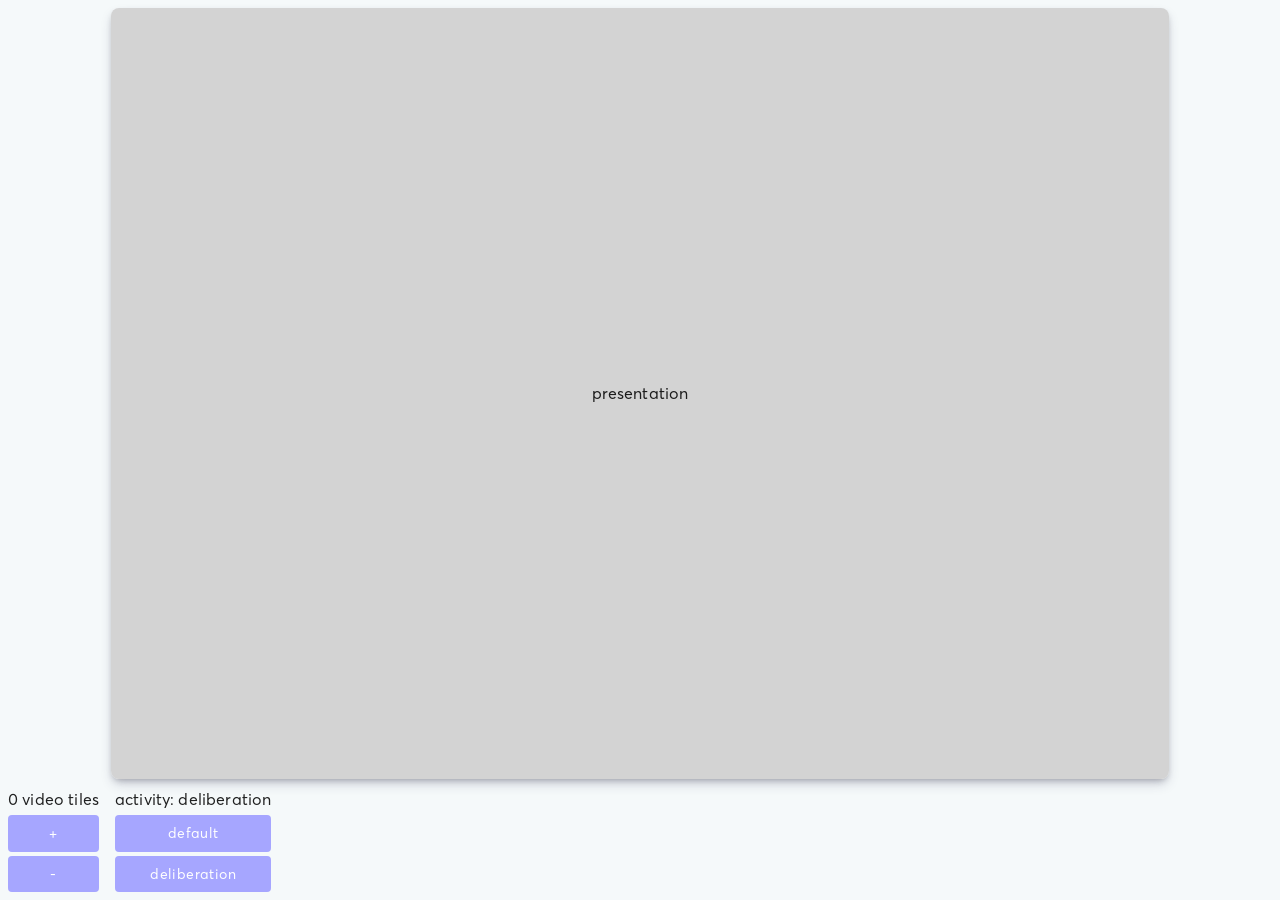
<file: debug/utility/layout/index.html>
<!DOCTYPE html><html lang="en"><head><meta charSet="utf-8"/><meta name="viewport" content="width=device-width, initial-scale=1"/><link rel="preload" href="/_next/static/media/6f65ec7192c38ab7-s.p.woff" as="font" crossorigin="" type="font/woff"/><link rel="stylesheet" href="/_next/static/css/fbc650cb21c516fa.css" data-precedence="next"/><link rel="preload" as="script" fetchPriority="low" href="/_next/static/chunks/webpack-23609d67449320a3.js"/><script src="/_next/static/chunks/fd9d1056-3d1de5de58bee9cd.js" async=""></script><script src="/_next/static/chunks/7023-4c8baf2cb270afcd.js" async=""></script><script src="/_next/static/chunks/main-app-836d9603d435f034.js" async=""></script><script src="/_next/static/chunks/a21357db-cc570c4f35b2e9cc.js" async=""></script><script src="/_next/static/chunks/ab67ee98-6c7fd66f36def586.js" async=""></script><script src="/_next/static/chunks/0f29e68b-8807c02136180c7f.js" async=""></script><script src="/_next/static/chunks/3732-43057a40a178250f.js" async=""></script><script src="/_next/static/chunks/7761-386257e1a795b6fe.js" async=""></script><script src="/_next/static/chunks/4403-97876ac251a3c220.js" async=""></script><script src="/_next/static/chunks/7357-dd34718e5b0e89b4.js" async=""></script><script src="/_next/static/chunks/4807-f0ea22a95a0fa598.js" async=""></script><script src="/_next/static/chunks/6990-15186f46fb96cf71.js" async=""></script><script src="/_next/static/chunks/9194-ff414613a96cc27b.js" async=""></script><script src="/_next/static/chunks/3447-b30f9566d68166c3.js" async=""></script><script src="/_next/static/chunks/1957-612b07e3c5709d9b.js" async=""></script><script src="/_next/static/chunks/18-67a8020869cdee8e.js" async=""></script><script src="/_next/static/chunks/app/debug/utility/layout/page-4fcd6f2bc6039d24.js" async=""></script><script src="/_next/static/chunks/app/layout-32b389f6b0b84dc3.js" async=""></script><title>Zeitgeist local</title><meta name="description" content="Demo instance of Zeitgeist, stack: ccid-zg-demo, eu-west-2"/><link rel="icon" href="/favicon.ico" type="image/x-icon" sizes="16x16"/><meta name="next-size-adjust"/><script src="/_next/static/chunks/polyfills-78c92fac7aa8fdd8.js" noModule=""></script></head><body><style data-emotion="css-global sv0kq0">html{-webkit-font-smoothing:antialiased;-moz-osx-font-smoothing:grayscale;box-sizing:border-box;-webkit-text-size-adjust:100%;}*,*::before,*::after{box-sizing:inherit;}strong,b{font-weight:700;}body{margin:0;color:rgba(0, 0, 0, 0.87);font-family:'__averta_c9805f','__averta_Fallback_c9805f';font-weight:400;font-size:1rem;line-height:1.5;letter-spacing:0.00938em;background-color:#fff;}@media print{body{background-color:#fff;}}body::backdrop{background-color:#fff;}html{font-family:'__averta_c9805f','__averta_Fallback_c9805f';height:100%;}body{font-family:'__averta_c9805f','__averta_Fallback_c9805f';background:#f5f9faff;height:100%;}</style><!--$!--><template data-dgst="BAILOUT_TO_CLIENT_SIDE_RENDERING"></template><!--/$--><script src="/_next/static/chunks/webpack-23609d67449320a3.js" async=""></script><script>(self.__next_f=self.__next_f||[]).push([0]);self.__next_f.push([2,null])</script><script>self.__next_f.push([1,"1:HL[\"/_next/static/media/6f65ec7192c38ab7-s.p.woff\",\"font\",{\"crossOrigin\":\"\",\"type\":\"font/woff\"}]\n2:HL[\"/_next/static/css/fbc650cb21c516fa.css\",\"style\"]\n"])</script><script>self.__next_f.push([1,"3:I[95751,[],\"\"]\n5:I[66513,[],\"ClientPageRoot\"]\n6:I[94802,[\"2908\",\"static/chunks/a21357db-cc570c4f35b2e9cc.js\",\"6444\",\"static/chunks/ab67ee98-6c7fd66f36def586.js\",\"6221\",\"static/chunks/0f29e68b-8807c02136180c7f.js\",\"3732\",\"static/chunks/3732-43057a40a178250f.js\",\"7761\",\"static/chunks/7761-386257e1a795b6fe.js\",\"4403\",\"static/chunks/4403-97876ac251a3c220.js\",\"7357\",\"static/chunks/7357-dd34718e5b0e89b4.js\",\"4807\",\"static/chunks/4807-f0ea22a95a0fa598.js\",\"6990\",\"static/chunks/6990-15186f46fb96cf71.js\",\"9194\",\"static/chunks/9194-ff414613a96cc27b.js\",\"3447\",\"static/chunks/3447-b30f9566d68166c3.js\",\"1957\",\"static/chunks/1957-612b07e3c5709d9b.js\",\"18\",\"static/chunks/18-67a8020869cdee8e.js\",\"8954\",\"static/chunks/app/debug/utility/layout/page-4fcd6f2bc6039d24.js\"],\"default\"]\n7:I[39275,[],\"\"]\n8:I[61343,[],\"\"]\n9:I[15286,[\"3732\",\"static/chunks/3732-43057a40a178250f.js\",\"4403\",\"static/chunks/4403-97876ac251a3c220.js\",\"3185\",\"static/chunks/app/layout-32b389f6b0b84dc3.js\"],\"default\"]\na:I[44829,[\"3732\",\"static/chunks/3732-43057a40a178250f.js\",\"4403\",\"static/chunks/4403-97876ac251a3c220.js\",\"3185\",\"static/chunks/app/layout-32b389f6b0b84dc3.js\"],\"default\"]\nb:\"$Sreact.suspense\"\nc:I[10912,[\"3732\",\"static/chunks/3732-43057a40a178250f.js\",\"4403\",\"static/chunks/4403-97876ac251a3c220.js\",\"3185\",\"static/chunks/app/layout-32b389f6b0b84dc3.js\"],\"BailoutToCSR\"]\nd:I[22908,[\"3732\",\"static/chunks/3732-43057a40a178250f.js\",\"4403\",\"static/chunks/4403-97876ac251a3c220.js\",\"3185\",\"static/chunks/app/layout-32b389f6b0b84dc3.js\"],\"default\"]\nf:I[76130,[],\"\"]\n10:[]\n"])</script><script>self.__next_f.push([1,"0:[[[\"$\",\"link\",\"0\",{\"rel\":\"stylesheet\",\"href\":\"/_next/static/css/fbc650cb21c516fa.css\",\"precedence\":\"next\",\"crossOrigin\":\"$undefined\"}]],[\"$\",\"$L3\",null,{\"buildId\":\"e46EUYVJAHLGYd9XanzVj\",\"assetPrefix\":\"\",\"initialCanonicalUrl\":\"/debug/utility/layout/\",\"initialTree\":[\"\",{\"children\":[\"debug\",{\"children\":[\"utility\",{\"children\":[\"layout\",{\"children\":[\"__PAGE__\",{}]}]}]}]},\"$undefined\",\"$undefined\",true],\"initialSeedData\":[\"\",{\"children\":[\"debug\",{\"children\":[\"utility\",{\"children\":[\"layout\",{\"children\":[\"__PAGE__\",{},[[\"$L4\",[\"$\",\"$L5\",null,{\"props\":{\"params\":{},\"searchParams\":{}},\"Component\":\"$6\"}]],null],null]},[\"$\",\"$L7\",null,{\"parallelRouterKey\":\"children\",\"segmentPath\":[\"children\",\"debug\",\"children\",\"utility\",\"children\",\"layout\",\"children\"],\"error\":\"$undefined\",\"errorStyles\":\"$undefined\",\"errorScripts\":\"$undefined\",\"template\":[\"$\",\"$L8\",null,{}],\"templateStyles\":\"$undefined\",\"templateScripts\":\"$undefined\",\"notFound\":\"$undefined\",\"notFoundStyles\":\"$undefined\",\"styles\":null}],null]},[\"$\",\"$L7\",null,{\"parallelRouterKey\":\"children\",\"segmentPath\":[\"children\",\"debug\",\"children\",\"utility\",\"children\"],\"error\":\"$undefined\",\"errorStyles\":\"$undefined\",\"errorScripts\":\"$undefined\",\"template\":[\"$\",\"$L8\",null,{}],\"templateStyles\":\"$undefined\",\"templateScripts\":\"$undefined\",\"notFound\":\"$undefined\",\"notFoundStyles\":\"$undefined\",\"styles\":null}],null]},[\"$\",\"$L7\",null,{\"parallelRouterKey\":\"children\",\"segmentPath\":[\"children\",\"debug\",\"children\"],\"error\":\"$undefined\",\"errorStyles\":\"$undefined\",\"errorScripts\":\"$undefined\",\"template\":[\"$\",\"$L8\",null,{}],\"templateStyles\":\"$undefined\",\"templateScripts\":\"$undefined\",\"notFound\":\"$undefined\",\"notFoundStyles\":\"$undefined\",\"styles\":null}],null]},[[\"$\",\"html\",null,{\"lang\":\"en\",\"children\":[\"$\",\"body\",null,{\"children\":[\"$\",\"$L9\",null,{\"children\":[[\"$\",\"$La\",null,{}],[\"$\",\"$b\",null,{\"fallback\":null,\"children\":[\"$\",\"$Lc\",null,{\"reason\":\"next/dynamic\",\"children\":[\"$\",\"$Ld\",null,{\"children\":[\"$\",\"$L7\",null,{\"parallelRouterKey\":\"children\",\"segmentPath\":[\"children\"],\"error\":\"$undefined\",\"errorStyles\":\"$undefined\",\"errorScripts\":\"$undefined\",\"template\":[\"$\",\"$L8\",null,{}],\"templateStyles\":\"$undefined\",\"templateScripts\":\"$undefined\",\"notFound\":[[\"$\",\"title\",null,{\"children\":\"404: This page could not be found.\"}],[\"$\",\"div\",null,{\"style\":{\"fontFamily\":\"system-ui,\\\"Segoe UI\\\",Roboto,Helvetica,Arial,sans-serif,\\\"Apple Color Emoji\\\",\\\"Segoe UI Emoji\\\"\",\"height\":\"100vh\",\"textAlign\":\"center\",\"display\":\"flex\",\"flexDirection\":\"column\",\"alignItems\":\"center\",\"justifyContent\":\"center\"},\"children\":[\"$\",\"div\",null,{\"children\":[[\"$\",\"style\",null,{\"dangerouslySetInnerHTML\":{\"__html\":\"body{color:#000;background:#fff;margin:0}.next-error-h1{border-right:1px solid rgba(0,0,0,.3)}@media (prefers-color-scheme:dark){body{color:#fff;background:#000}.next-error-h1{border-right:1px solid rgba(255,255,255,.3)}}\"}}],[\"$\",\"h1\",null,{\"className\":\"next-error-h1\",\"style\":{\"display\":\"inline-block\",\"margin\":\"0 20px 0 0\",\"padding\":\"0 23px 0 0\",\"fontSize\":24,\"fontWeight\":500,\"verticalAlign\":\"top\",\"lineHeight\":\"49px\"},\"children\":\"404\"}],[\"$\",\"div\",null,{\"style\":{\"display\":\"inline-block\"},\"children\":[\"$\",\"h2\",null,{\"style\":{\"fontSize\":14,\"fontWeight\":400,\"lineHeight\":\"49px\",\"margin\":0},\"children\":\"This page could not be found.\"}]}]]}]}]],\"notFoundStyles\":[],\"styles\":null}]}]}]}]]}]}]}],null],null],\"couldBeIntercepted\":false,\"initialHead\":[false,\"$Le\"],\"globalErrorComponent\":\"$f\",\"missingSlots\":\"$W10\"}]]\n"])</script><script>self.__next_f.push([1,"e:[[\"$\",\"meta\",\"0\",{\"name\":\"viewport\",\"content\":\"width=device-width, initial-scale=1\"}],[\"$\",\"meta\",\"1\",{\"charSet\":\"utf-8\"}],[\"$\",\"title\",\"2\",{\"children\":\"Zeitgeist local\"}],[\"$\",\"meta\",\"3\",{\"name\":\"description\",\"content\":\"Demo instance of Zeitgeist, stack: ccid-zg-demo, eu-west-2\"}],[\"$\",\"link\",\"4\",{\"rel\":\"icon\",\"href\":\"/favicon.ico\",\"type\":\"image/x-icon\",\"sizes\":\"16x16\"}],[\"$\",\"meta\",\"5\",{\"name\":\"next-size-adjust\"}]]\n4:null\n"])</script></body></html>
</file>
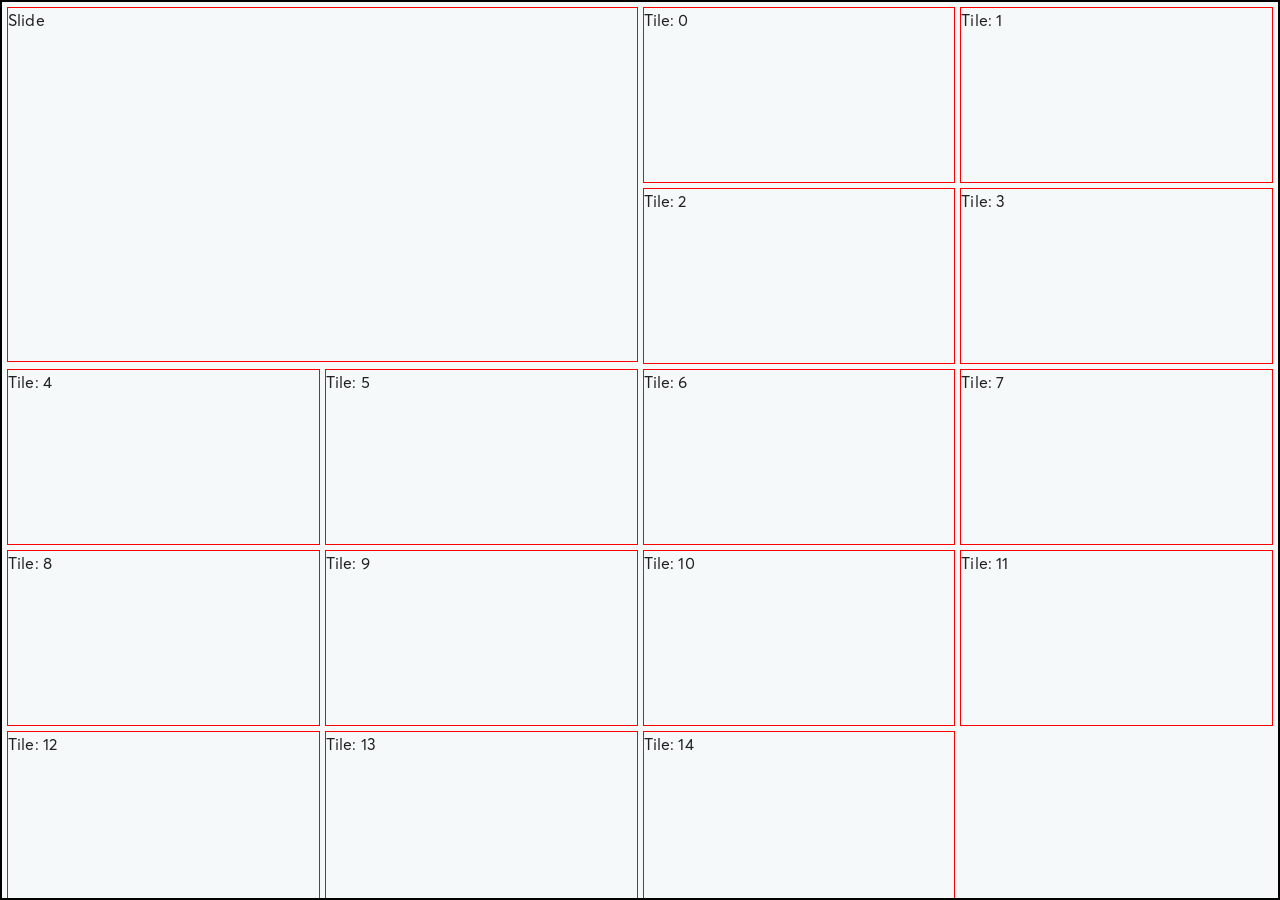
<file: design/video-call/grid-layout/basic-css/index.html>
<!DOCTYPE html><!--no_v9l8rrDfgr8irxwSH_--><html lang="en"><head><meta charSet="utf-8"/><meta name="viewport" content="width=device-width, initial-scale=1"/><link rel="preload" href="/_next/static/media/6f65ec7192c38ab7-s.p.woff" as="font" crossorigin="" type="font/woff"/><link rel="stylesheet" href="/_next/static/css/a075ec7e4b0bbc1b.css" data-precedence="next"/><link rel="preload" as="script" fetchPriority="low" href="/_next/static/chunks/webpack-5329913c22d546ae.js"/><script src="/_next/static/chunks/4bd1b696-9d1711a21aa597a4.js" async=""></script><script src="/_next/static/chunks/964-dce1a63db7e6aca1.js" async=""></script><script src="/_next/static/chunks/main-app-95e75d23c844b972.js" async=""></script><script src="/_next/static/chunks/287-4243d82f59423ede.js" async=""></script><script src="/_next/static/chunks/78-b8d60eff67fdce89.js" async=""></script><script src="/_next/static/chunks/915-1772be92a4c63bdf.js" async=""></script><script src="/_next/static/chunks/373-475f0b4884e2afc7.js" async=""></script><script src="/_next/static/chunks/app/layout-ea692349c3a0a499.js" async=""></script><script src="/_next/static/chunks/app/design/video-call/grid-layout/basic-css/page-6ae09ef8f4a40d00.js" async=""></script><meta name="next-size-adjust" content=""/><title>Zeitgeist demo</title><meta name="description" content="A deployment of Zeitgeist, running on stack: ccid-zg-demo, in region: eu-west-1"/><link rel="icon" href="/favicon.ico" type="image/x-icon" sizes="16x16"/><script src="/_next/static/chunks/polyfills-42372ed130431b0a.js" noModule=""></script></head><body><div hidden=""><!--$--><!--/$--></div><style data-emotion="css-global 17a6r72">html{-webkit-font-smoothing:antialiased;-moz-osx-font-smoothing:grayscale;box-sizing:border-box;-webkit-text-size-adjust:100%;}*,*::before,*::after{box-sizing:inherit;}strong,b{font-weight:700;}body{margin:0;color:rgba(0, 0, 0, 0.87);font-family:'averta','averta Fallback';font-weight:400;font-size:1rem;line-height:1.5;letter-spacing:0.00938em;background-color:#fff;}@media print{body{background-color:#fff;}}body::backdrop{background-color:#fff;}html{font-family:'averta','averta Fallback';height:100%;}body{font-family:'averta','averta Fallback';background:#f5f9faff;height:100%;}</style><script src="/_next/static/chunks/webpack-5329913c22d546ae.js" id="_R_" async=""></script><script>(self.__next_f=self.__next_f||[]).push([0])</script><script>self.__next_f.push([1,"1:\"$Sreact.fragment\"\n2:I[91352,[\"287\",\"static/chunks/287-4243d82f59423ede.js\",\"78\",\"static/chunks/78-b8d60eff67fdce89.js\",\"915\",\"static/chunks/915-1772be92a4c63bdf.js\",\"373\",\"static/chunks/373-475f0b4884e2afc7.js\",\"177\",\"static/chunks/app/layout-ea692349c3a0a499.js\"],\"default\"]\n3:I[22548,[\"287\",\"static/chunks/287-4243d82f59423ede.js\",\"78\",\"static/chunks/78-b8d60eff67fdce89.js\",\"915\",\"static/chunks/915-1772be92a4c63bdf.js\",\"373\",\"static/chunks/373-475f0b4884e2afc7.js\",\"177\",\"static/chunks/app/layout-ea692349c3a0a499.js\"],\"default\"]\n4:I[15376,[\"287\",\"static/chunks/287-4243d82f59423ede.js\",\"78\",\"static/chunks/78-b8d60eff67fdce89.js\",\"915\",\"static/chunks/915-1772be92a4c63bdf.js\",\"373\",\"static/chunks/373-475f0b4884e2afc7.js\",\"177\",\"static/chunks/app/layout-ea692349c3a0a499.js\"],\"default\"]\n5:I[87555,[],\"\"]\n6:I[31295,[],\"\"]\n7:I[90894,[],\"ClientPageRoot\"]\n8:I[81587,[\"287\",\"static/chunks/287-4243d82f59423ede.js\",\"773\",\"static/chunks/app/design/video-call/grid-layout/basic-css/page-6ae09ef8f4a40d00.js\"],\"default\"]\nb:I[59665,[],\"OutletBoundary\"]\nd:I[74911,[],\"AsyncMetadataOutlet\"]\nf:I[59665,[],\"ViewportBoundary\"]\n11:I[59665,[],\"MetadataBoundary\"]\n12:\"$Sreact.suspense\"\n14:I[28393,[],\"\"]\n:HL[\"/_next/static/media/6f65ec7192c38ab7-s.p.woff\",\"font\",{\"crossOrigin\":\"\",\"type\":\"font/woff\"}]\n:HL[\"/_next/static/css/a075ec7e4b0bbc1b.css\",\"style\"]\n"])</script><script>self.__next_f.push([1,"0:{\"P\":null,\"b\":\"no_v9l8rrDfgr8irxwSH_\",\"p\":\"\",\"c\":[\"\",\"design\",\"video-call\",\"grid-layout\",\"basic-css\",\"\"],\"i\":false,\"f\":[[[\"\",{\"children\":[\"design\",{\"children\":[\"video-call\",{\"children\":[\"grid-layout\",{\"children\":[\"basic-css\",{\"children\":[\"__PAGE__\",{}]}]}]}]}]},\"$undefined\",\"$undefined\",true],[\"\",[\"$\",\"$1\",\"c\",{\"children\":[[[\"$\",\"link\",\"0\",{\"rel\":\"stylesheet\",\"href\":\"/_next/static/css/a075ec7e4b0bbc1b.css\",\"precedence\":\"next\",\"crossOrigin\":\"$undefined\",\"nonce\":\"$undefined\"}]],[\"$\",\"html\",null,{\"lang\":\"en\",\"children\":[[\"$\",\"head\",null,{}],[\"$\",\"body\",null,{\"children\":[\"$\",\"$L2\",null,{\"children\":[[\"$\",\"$L3\",null,{}],[\"$\",\"$L4\",null,{\"children\":[\"$\",\"$L5\",null,{\"parallelRouterKey\":\"children\",\"error\":\"$undefined\",\"errorStyles\":\"$undefined\",\"errorScripts\":\"$undefined\",\"template\":[\"$\",\"$L6\",null,{}],\"templateStyles\":\"$undefined\",\"templateScripts\":\"$undefined\",\"notFound\":[[[\"$\",\"title\",null,{\"children\":\"404: This page could not be found.\"}],[\"$\",\"div\",null,{\"style\":{\"fontFamily\":\"system-ui,\\\"Segoe UI\\\",Roboto,Helvetica,Arial,sans-serif,\\\"Apple Color Emoji\\\",\\\"Segoe UI Emoji\\\"\",\"height\":\"100vh\",\"textAlign\":\"center\",\"display\":\"flex\",\"flexDirection\":\"column\",\"alignItems\":\"center\",\"justifyContent\":\"center\"},\"children\":[\"$\",\"div\",null,{\"children\":[[\"$\",\"style\",null,{\"dangerouslySetInnerHTML\":{\"__html\":\"body{color:#000;background:#fff;margin:0}.next-error-h1{border-right:1px solid rgba(0,0,0,.3)}@media (prefers-color-scheme:dark){body{color:#fff;background:#000}.next-error-h1{border-right:1px solid rgba(255,255,255,.3)}}\"}}],[\"$\",\"h1\",null,{\"className\":\"next-error-h1\",\"style\":{\"display\":\"inline-block\",\"margin\":\"0 20px 0 0\",\"padding\":\"0 23px 0 0\",\"fontSize\":24,\"fontWeight\":500,\"verticalAlign\":\"top\",\"lineHeight\":\"49px\"},\"children\":404}],[\"$\",\"div\",null,{\"style\":{\"display\":\"inline-block\"},\"children\":[\"$\",\"h2\",null,{\"style\":{\"fontSize\":14,\"fontWeight\":400,\"lineHeight\":\"49px\",\"margin\":0},\"children\":\"This page could not be found.\"}]}]]}]}]],[]],\"forbidden\":\"$undefined\",\"unauthorized\":\"$undefined\"}]}]]}]}]]}]]}],{\"children\":[\"design\",[\"$\",\"$1\",\"c\",{\"children\":[null,[\"$\",\"$L5\",null,{\"parallelRouterKey\":\"children\",\"error\":\"$undefined\",\"errorStyles\":\"$undefined\",\"errorScripts\":\"$undefined\",\"template\":[\"$\",\"$L6\",null,{}],\"templateStyles\":\"$undefined\",\"templateScripts\":\"$undefined\",\"notFound\":\"$undefined\",\"forbidden\":\"$undefined\",\"unauthorized\":\"$undefined\"}]]}],{\"children\":[\"video-call\",[\"$\",\"$1\",\"c\",{\"children\":[null,[\"$\",\"$L5\",null,{\"parallelRouterKey\":\"children\",\"error\":\"$undefined\",\"errorStyles\":\"$undefined\",\"errorScripts\":\"$undefined\",\"template\":[\"$\",\"$L6\",null,{}],\"templateStyles\":\"$undefined\",\"templateScripts\":\"$undefined\",\"notFound\":\"$undefined\",\"forbidden\":\"$undefined\",\"unauthorized\":\"$undefined\"}]]}],{\"children\":[\"grid-layout\",[\"$\",\"$1\",\"c\",{\"children\":[null,[\"$\",\"$L5\",null,{\"parallelRouterKey\":\"children\",\"error\":\"$undefined\",\"errorStyles\":\"$undefined\",\"errorScripts\":\"$undefined\",\"template\":[\"$\",\"$L6\",null,{}],\"templateStyles\":\"$undefined\",\"templateScripts\":\"$undefined\",\"notFound\":\"$undefined\",\"forbidden\":\"$undefined\",\"unauthorized\":\"$undefined\"}]]}],{\"children\":[\"basic-css\",[\"$\",\"$1\",\"c\",{\"children\":[null,[\"$\",\"$L5\",null,{\"parallelRouterKey\":\"children\",\"error\":\"$undefined\",\"errorStyles\":\"$undefined\",\"errorScripts\":\"$undefined\",\"template\":[\"$\",\"$L6\",null,{}],\"templateStyles\":\"$undefined\",\"templateScripts\":\"$undefined\",\"notFound\":\"$undefined\",\"forbidden\":\"$undefined\",\"unauthorized\":\"$undefined\"}]]}],{\"children\":[\"__PAGE__\",[\"$\",\"$1\",\"c\",{\"children\":[[\"$\",\"$L7\",null,{\"Component\":\"$8\",\"searchParams\":{},\"params\":{},\"promises\":[\"$@9\",\"$@a\"]}],null,[\"$\",\"$Lb\",null,{\"children\":[\"$Lc\",[\"$\",\"$Ld\",null,{\"promise\":\"$@e\"}]]}]]}],{},null,false]},null,false]},null,false]},null,false]},null,false]},null,false],[\"$\",\"$1\",\"h\",{\"children\":[null,[[\"$\",\"$Lf\",null,{\"children\":\"$L10\"}],[\"$\",\"meta\",null,{\"name\":\"next-size-adjust\",\"content\":\"\"}]],[\"$\",\"$L11\",null,{\"children\":[\"$\",\"div\",null,{\"hidden\":true,\"children\":[\"$\",\"$12\",null,{\"fallback\":null,\"children\":\"$L13\"}]}]}]]}],false]],\"m\":\"$undefined\",\"G\":[\"$14\",[]],\"s\":false,\"S\":true}\n"])</script><script>self.__next_f.push([1,"9:{}\na:\"$0:f:0:1:2:children:2:children:2:children:2:children:2:children:1:props:children:0:props:params\"\n"])</script><script>self.__next_f.push([1,"10:[[\"$\",\"meta\",\"0\",{\"charSet\":\"utf-8\"}],[\"$\",\"meta\",\"1\",{\"name\":\"viewport\",\"content\":\"width=device-width, initial-scale=1\"}]]\nc:null\n"])</script><script>self.__next_f.push([1,"15:I[38175,[],\"IconMark\"]\ne:{\"metadata\":[[\"$\",\"title\",\"0\",{\"children\":\"Zeitgeist demo\"}],[\"$\",\"meta\",\"1\",{\"name\":\"description\",\"content\":\"A deployment of Zeitgeist, running on stack: ccid-zg-demo, in region: eu-west-1\"}],[\"$\",\"link\",\"2\",{\"rel\":\"icon\",\"href\":\"/favicon.ico\",\"type\":\"image/x-icon\",\"sizes\":\"16x16\"}],[\"$\",\"$L15\",\"3\",{}]],\"error\":null,\"digest\":\"$undefined\"}\n"])</script><script>self.__next_f.push([1,"13:\"$e:metadata\"\n"])</script></body></html>
</file>
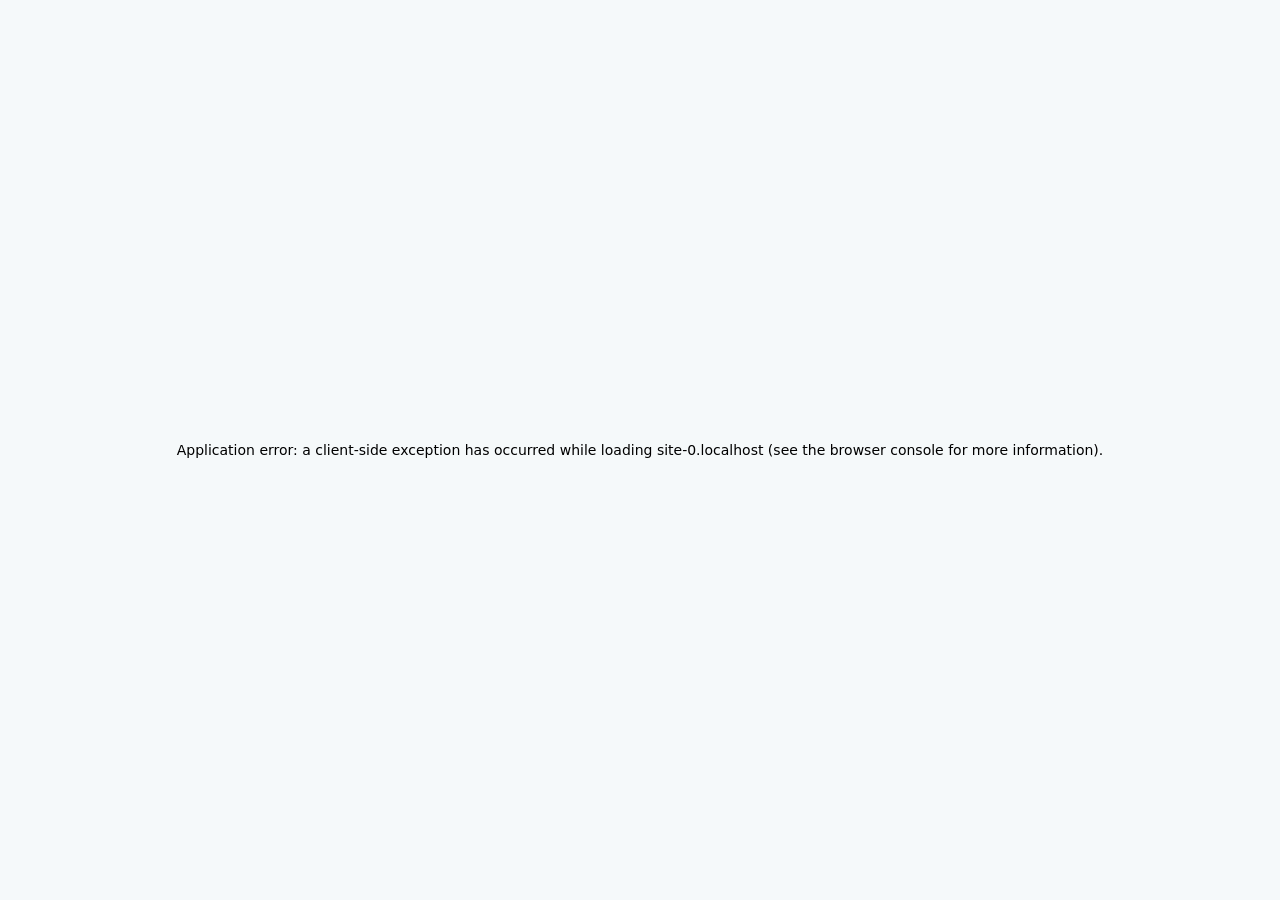
<file: design/video-call/grid-layout/calculated/index.html>
<!DOCTYPE html><!--k4oxN5hPV_sug3_0gx0XR--><html lang="en"><head><meta charSet="utf-8"/><meta name="viewport" content="width=device-width, initial-scale=1"/><link rel="preload" href="/_next/static/media/6f65ec7192c38ab7-s.p.woff" as="font" crossorigin="" type="font/woff"/><link rel="stylesheet" href="/_next/static/css/a075ec7e4b0bbc1b.css" data-precedence="next"/><link rel="preload" as="script" fetchPriority="low" href="/_next/static/chunks/webpack-625fd0df8baa3fb3.js"/><script src="/_next/static/chunks/4bd1b696-409494caf8c83275.js" async=""></script><script src="/_next/static/chunks/255-ddfd92e1cab369c9.js" async=""></script><script src="/_next/static/chunks/main-app-601b594b3480d22c.js" async=""></script><script src="/_next/static/chunks/779-a13a12a994fc04fb.js" async=""></script><script src="/_next/static/chunks/241-937a13e0f3bc3d53.js" async=""></script><script src="/_next/static/chunks/466-65ace23f0faaca32.js" async=""></script><script src="/_next/static/chunks/app/layout-6c81cf58f89f6d48.js" async=""></script><script src="/_next/static/chunks/e37a0b60-098c9a45dac5faae.js" async=""></script><script src="/_next/static/chunks/ab67ee98-183f98ab8769bb88.js" async=""></script><script src="/_next/static/chunks/a21357db-a2c91e15a98e888e.js" async=""></script><script src="/_next/static/chunks/283-70433fe582a53462.js" async=""></script><script src="/_next/static/chunks/634-ef4c16e74efcdb02.js" async=""></script><script src="/_next/static/chunks/291-cdf1b923a54ab74a.js" async=""></script><script src="/_next/static/chunks/384-f6c7b053fa2e09ae.js" async=""></script><script src="/_next/static/chunks/684-60a414bd30c796e0.js" async=""></script><script src="/_next/static/chunks/671-12a65b481528d01a.js" async=""></script><script src="/_next/static/chunks/app/design/video-call/grid-layout/calculated/page-67518214147e9f28.js" async=""></script><meta name="next-size-adjust" content=""/><meta name="robots" content="noindex nofollow"/><title>Zeitgeist demo</title><meta name="description" content="A deployment of Zeitgeist, running on stack: ccid-zg-demo, in region: eu-west-2"/><link rel="icon" href="/favicon.ico" type="image/x-icon" sizes="16x16"/><script src="/_next/static/chunks/polyfills-42372ed130431b0a.js" noModule=""></script></head><body><div hidden=""><!--$--><!--/$--></div><style data-emotion="css-global 17a6r72">html{-webkit-font-smoothing:antialiased;-moz-osx-font-smoothing:grayscale;box-sizing:border-box;-webkit-text-size-adjust:100%;}*,*::before,*::after{box-sizing:inherit;}strong,b{font-weight:700;}body{margin:0;color:rgba(0, 0, 0, 0.87);font-family:'averta','averta Fallback';font-weight:400;font-size:1rem;line-height:1.5;letter-spacing:0.00938em;background-color:#fff;}@media print{body{background-color:#fff;}}body::backdrop{background-color:#fff;}html{font-family:'averta','averta Fallback';height:100%;}body{font-family:'averta','averta Fallback';background:#f5f9faff;height:100%;}</style><script src="/_next/static/chunks/webpack-625fd0df8baa3fb3.js" id="_R_" async=""></script><script>(self.__next_f=self.__next_f||[]).push([0])</script><script>self.__next_f.push([1,"1:\"$Sreact.fragment\"\n2:I[38502,[\"779\",\"static/chunks/779-a13a12a994fc04fb.js\",\"241\",\"static/chunks/241-937a13e0f3bc3d53.js\",\"466\",\"static/chunks/466-65ace23f0faaca32.js\",\"177\",\"static/chunks/app/layout-6c81cf58f89f6d48.js\"],\"default\"]\n3:I[89869,[\"779\",\"static/chunks/779-a13a12a994fc04fb.js\",\"241\",\"static/chunks/241-937a13e0f3bc3d53.js\",\"466\",\"static/chunks/466-65ace23f0faaca32.js\",\"177\",\"static/chunks/app/layout-6c81cf58f89f6d48.js\"],\"default\"]\n4:I[48113,[\"779\",\"static/chunks/779-a13a12a994fc04fb.js\",\"241\",\"static/chunks/241-937a13e0f3bc3d53.js\",\"466\",\"static/chunks/466-65ace23f0faaca32.js\",\"177\",\"static/chunks/app/layout-6c81cf58f89f6d48.js\"],\"default\"]\n5:I[9766,[],\"\"]\n6:I[98924,[],\"\"]\n7:I[81959,[],\"ClientPageRoot\"]\n8:I[57345,[\"935\",\"static/chunks/e37a0b60-098c9a45dac5faae.js\",\"966\",\"static/chunks/ab67ee98-183f98ab8769bb88.js\",\"360\",\"static/chunks/a21357db-a2c91e15a98e888e.js\",\"779\",\"static/chunks/779-a13a12a994fc04fb.js\",\"283\",\"static/chunks/283-70433fe582a53462.js\",\"241\",\"static/chunks/241-937a13e0f3bc3d53.js\",\"634\",\"static/chunks/634-ef4c16e74efcdb02.js\",\"291\",\"static/chunks/291-cdf1b923a54ab74a.js\",\"384\",\"static/chunks/384-f6c7b053fa2e09ae.js\",\"684\",\"static/chunks/684-60a414bd30c796e0.js\",\"671\",\"static/chunks/671-12a65b481528d01a.js\",\"55\",\"static/chunks/app/design/video-call/grid-layout/calculated/page-67518214147e9f28.js\"],\"default\"]\nb:I[24431,[],\"OutletBoundary\"]\nd:I[15278,[],\"AsyncMetadataOutlet\"]\nf:I[24431,[],\"ViewportBoundary\"]\n11:I[24431,[],\"MetadataBoundary\"]\n12:\"$Sreact.suspense\"\n14:I[57150,[],\"\"]\n:HL[\"/_next/static/media/6f65ec7192c38ab7-s.p.woff\",\"font\",{\"crossOrigin\":\"\",\"type\":\"font/woff\"}]\n:HL[\"/_next/static/css/a075ec7e4b0bbc1b.css\",\"style\"]\n"])</script><script>self.__next_f.push([1,"0:{\"P\":null,\"b\":\"k4oxN5hPV_sug3-0gx0XR\",\"p\":\"\",\"c\":[\"\",\"design\",\"video-call\",\"grid-layout\",\"calculated\",\"\"],\"i\":false,\"f\":[[[\"\",{\"children\":[\"design\",{\"children\":[\"video-call\",{\"children\":[\"grid-layout\",{\"children\":[\"calculated\",{\"children\":[\"__PAGE__\",{}]}]}]}]}]},\"$undefined\",\"$undefined\",true],[\"\",[\"$\",\"$1\",\"c\",{\"children\":[[[\"$\",\"link\",\"0\",{\"rel\":\"stylesheet\",\"href\":\"/_next/static/css/a075ec7e4b0bbc1b.css\",\"precedence\":\"next\",\"crossOrigin\":\"$undefined\",\"nonce\":\"$undefined\"}]],[\"$\",\"html\",null,{\"lang\":\"en\",\"children\":[[\"$\",\"head\",null,{\"children\":[\"$\",\"meta\",null,{\"name\":\"robots\",\"content\":\"noindex nofollow\"}]}],[\"$\",\"body\",null,{\"children\":[\"$\",\"$L2\",null,{\"children\":[[\"$\",\"$L3\",null,{}],[\"$\",\"$L4\",null,{\"children\":[\"$\",\"$L5\",null,{\"parallelRouterKey\":\"children\",\"error\":\"$undefined\",\"errorStyles\":\"$undefined\",\"errorScripts\":\"$undefined\",\"template\":[\"$\",\"$L6\",null,{}],\"templateStyles\":\"$undefined\",\"templateScripts\":\"$undefined\",\"notFound\":[[[\"$\",\"title\",null,{\"children\":\"404: This page could not be found.\"}],[\"$\",\"div\",null,{\"style\":{\"fontFamily\":\"system-ui,\\\"Segoe UI\\\",Roboto,Helvetica,Arial,sans-serif,\\\"Apple Color Emoji\\\",\\\"Segoe UI Emoji\\\"\",\"height\":\"100vh\",\"textAlign\":\"center\",\"display\":\"flex\",\"flexDirection\":\"column\",\"alignItems\":\"center\",\"justifyContent\":\"center\"},\"children\":[\"$\",\"div\",null,{\"children\":[[\"$\",\"style\",null,{\"dangerouslySetInnerHTML\":{\"__html\":\"body{color:#000;background:#fff;margin:0}.next-error-h1{border-right:1px solid rgba(0,0,0,.3)}@media (prefers-color-scheme:dark){body{color:#fff;background:#000}.next-error-h1{border-right:1px solid rgba(255,255,255,.3)}}\"}}],[\"$\",\"h1\",null,{\"className\":\"next-error-h1\",\"style\":{\"display\":\"inline-block\",\"margin\":\"0 20px 0 0\",\"padding\":\"0 23px 0 0\",\"fontSize\":24,\"fontWeight\":500,\"verticalAlign\":\"top\",\"lineHeight\":\"49px\"},\"children\":404}],[\"$\",\"div\",null,{\"style\":{\"display\":\"inline-block\"},\"children\":[\"$\",\"h2\",null,{\"style\":{\"fontSize\":14,\"fontWeight\":400,\"lineHeight\":\"49px\",\"margin\":0},\"children\":\"This page could not be found.\"}]}]]}]}]],[]],\"forbidden\":\"$undefined\",\"unauthorized\":\"$undefined\"}]}]]}]}]]}]]}],{\"children\":[\"design\",[\"$\",\"$1\",\"c\",{\"children\":[null,[\"$\",\"$L5\",null,{\"parallelRouterKey\":\"children\",\"error\":\"$undefined\",\"errorStyles\":\"$undefined\",\"errorScripts\":\"$undefined\",\"template\":[\"$\",\"$L6\",null,{}],\"templateStyles\":\"$undefined\",\"templateScripts\":\"$undefined\",\"notFound\":\"$undefined\",\"forbidden\":\"$undefined\",\"unauthorized\":\"$undefined\"}]]}],{\"children\":[\"video-call\",[\"$\",\"$1\",\"c\",{\"children\":[null,[\"$\",\"$L5\",null,{\"parallelRouterKey\":\"children\",\"error\":\"$undefined\",\"errorStyles\":\"$undefined\",\"errorScripts\":\"$undefined\",\"template\":[\"$\",\"$L6\",null,{}],\"templateStyles\":\"$undefined\",\"templateScripts\":\"$undefined\",\"notFound\":\"$undefined\",\"forbidden\":\"$undefined\",\"unauthorized\":\"$undefined\"}]]}],{\"children\":[\"grid-layout\",[\"$\",\"$1\",\"c\",{\"children\":[null,[\"$\",\"$L5\",null,{\"parallelRouterKey\":\"children\",\"error\":\"$undefined\",\"errorStyles\":\"$undefined\",\"errorScripts\":\"$undefined\",\"template\":[\"$\",\"$L6\",null,{}],\"templateStyles\":\"$undefined\",\"templateScripts\":\"$undefined\",\"notFound\":\"$undefined\",\"forbidden\":\"$undefined\",\"unauthorized\":\"$undefined\"}]]}],{\"children\":[\"calculated\",[\"$\",\"$1\",\"c\",{\"children\":[null,[\"$\",\"$L5\",null,{\"parallelRouterKey\":\"children\",\"error\":\"$undefined\",\"errorStyles\":\"$undefined\",\"errorScripts\":\"$undefined\",\"template\":[\"$\",\"$L6\",null,{}],\"templateStyles\":\"$undefined\",\"templateScripts\":\"$undefined\",\"notFound\":\"$undefined\",\"forbidden\":\"$undefined\",\"unauthorized\":\"$undefined\"}]]}],{\"children\":[\"__PAGE__\",[\"$\",\"$1\",\"c\",{\"children\":[[\"$\",\"$L7\",null,{\"Component\":\"$8\",\"searchParams\":{},\"params\":{},\"promises\":[\"$@9\",\"$@a\"]}],null,[\"$\",\"$Lb\",null,{\"children\":[\"$Lc\",[\"$\",\"$Ld\",null,{\"promise\":\"$@e\"}]]}]]}],{},null,false]},null,false]},null,false]},null,false]},null,false]},null,false],[\"$\",\"$1\",\"h\",{\"children\":[null,[[\"$\",\"$Lf\",null,{\"children\":\"$L10\"}],[\"$\",\"meta\",null,{\"name\":\"next-size-adjust\",\"content\":\"\"}]],[\"$\",\"$L11\",null,{\"children\":[\"$\",\"div\",null,{\"hidden\":true,\"children\":[\"$\",\"$12\",null,{\"fallback\":null,\"children\":\"$L13\"}]}]}]]}],false]],\"m\":\"$undefined\",\"G\":[\"$14\",[]],\"s\":false,\"S\":true}\n"])</script><script>self.__next_f.push([1,"9:{}\na:\"$0:f:0:1:2:children:2:children:2:children:2:children:2:children:1:props:children:0:props:params\"\n"])</script><script>self.__next_f.push([1,"10:[[\"$\",\"meta\",\"0\",{\"charSet\":\"utf-8\"}],[\"$\",\"meta\",\"1\",{\"name\":\"viewport\",\"content\":\"width=device-width, initial-scale=1\"}]]\nc:null\n"])</script><script>self.__next_f.push([1,"15:I[80622,[],\"IconMark\"]\ne:{\"metadata\":[[\"$\",\"title\",\"0\",{\"children\":\"Zeitgeist demo\"}],[\"$\",\"meta\",\"1\",{\"name\":\"description\",\"content\":\"A deployment of Zeitgeist, running on stack: ccid-zg-demo, in region: eu-west-2\"}],[\"$\",\"link\",\"2\",{\"rel\":\"icon\",\"href\":\"/favicon.ico\",\"type\":\"image/x-icon\",\"sizes\":\"16x16\"}],[\"$\",\"$L15\",\"3\",{}]],\"error\":null,\"digest\":\"$undefined\"}\n"])</script><script>self.__next_f.push([1,"13:\"$e:metadata\"\n"])</script></body></html>
</file>
<file: _next/static/css/a075ec7e4b0bbc1b.css>
:root{--foreground-rgb:0,0,0}body,html{overflow-x:hidden;margin:0;padding:0;width:100vw;min-height:100vh;min-height:-webkit-fill-available;background-color:#f5f9faff;overscroll-behavior:none}body{display:flex;flex-direction:column;color:rgb(var(--foreground-rgb))}a{text-decoration:none}.shadow{box-shadow:0 6px 12px -2px rgba(50,50,93,.25),0 3px 7px -3px rgba(0,0,0,.3)}span li{margin-bottom:.5em}@font-face{font-family:averta;src:url(/_next/static/media/6f65ec7192c38ab7-s.p.woff) format("woff");font-display:swap}@font-face{font-family:averta Fallback;src:local("Arial");ascent-override:93.13%;descent-override:24.57%;line-gap-override:0.00%;size-adjust:105.01%}.__className_c9805f{font-family:averta,averta Fallback}
</file>
<file: _next/static/css/fbc650cb21c516fa.css>
:root{--foreground-rgb:0,0,0}body,html{overflow-x:hidden;margin:0;padding:0;width:100vw;min-height:100vh;min-height:-webkit-fill-available;background-color:#f5f9fa}body{display:flex;flex-direction:column;color:rgb(var(--foreground-rgb))}a{text-decoration:none}.shadow{box-shadow:0 6px 12px -2px rgba(50,50,93,.25),0 3px 7px -3px rgba(0,0,0,.3)}span li{margin-bottom:.5em}@font-face{font-family:__averta_c9805f;src:url(/_next/static/media/6f65ec7192c38ab7-s.p.woff) format("woff");font-display:swap}@font-face{font-family:__averta_Fallback_c9805f;src:local("Arial");ascent-override:93.13%;descent-override:24.57%;line-gap-override:0.00%;size-adjust:105.01%}.__className_c9805f{font-family:__averta_c9805f,__averta_Fallback_c9805f}
</file>
<file: _next/static/css/6f0ae80f36719638.css>
.reveal .r-stretch,.reveal .stretch{max-width:none;max-height:none}.reveal pre.r-stretch code,.reveal pre.stretch code{box-sizing:border-box;height:100%;max-height:100%}.reveal .r-fit-text{white-space:nowrap;display:inline-block}.reveal .r-stack{grid-template-rows:100%;display:grid}.reveal .r-stack>*{grid-area:1/1;margin:auto}.reveal .r-hstack,.reveal .r-vstack{display:flex}.reveal .r-hstack img,.reveal .r-hstack video,.reveal .r-vstack img,.reveal .r-vstack video{object-fit:contain;min-width:0;min-height:0}.reveal .r-vstack{flex-direction:column}.reveal .r-hstack,.reveal .r-vstack{justify-content:center;align-items:center}.reveal .r-hstack{flex-direction:row}.reveal .items-stretch{align-items:stretch}.reveal .items-start{align-items:flex-start}.reveal .items-center{align-items:center}.reveal .items-end{align-items:flex-end}.reveal .justify-between{justify-content:space-between}.reveal .justify-around{justify-content:space-around}.reveal .justify-start{justify-content:flex-start}.reveal .justify-center{justify-content:center}.reveal .justify-end{justify-content:flex-end}html.reveal-full-page{width:100%;height:100vh;height:calc(var(--vh,1vh) * 100);height:100dvh;overflow:hidden}.reveal-viewport{color:#000;--r-controls-spacing:12px;--r-overlay-header-height:40px;--r-overlay-margin:0px;--r-overlay-padding:6px;--r-overlay-gap:5px;background-color:#fff;height:100%;margin:0;line-height:1;position:relative;overflow:hidden}@media (max-height:768px),screen and (max-width:1024px){.reveal-viewport{--r-overlay-header-height:26px}}.reveal-viewport:-webkit-full-screen{width:100%!important;height:100%!important;top:0!important;left:0!important;transform:none!important}.reveal-viewport:fullscreen{width:100%!important;height:100%!important;top:0!important;left:0!important;transform:none!important}.reveal .fragment{transition:all .2s}.reveal .fragment:not(.custom){opacity:0;visibility:hidden;will-change:opacity}.reveal .fragment.visible{opacity:1;visibility:inherit}.reveal .fragment.disabled{transition:none}.reveal .fragment.grow{opacity:1;visibility:inherit}.reveal .fragment.grow.visible{transform:scale(1.3)}.reveal .fragment.shrink{opacity:1;visibility:inherit}.reveal .fragment.shrink.visible{transform:scale(.7)}.reveal .fragment.zoom-in{transform:scale(.1)}.reveal .fragment.zoom-in.visible{transform:none}.reveal .fragment.fade-out{opacity:1;visibility:inherit}.reveal .fragment.fade-out.visible{opacity:0;visibility:hidden}.reveal .fragment.semi-fade-out{opacity:1;visibility:inherit}.reveal .fragment.semi-fade-out.visible{opacity:.5;visibility:inherit}.reveal .fragment.strike{opacity:1;visibility:inherit}.reveal .fragment.strike.visible{text-decoration:line-through}.reveal .fragment.fade-up{transform:translateY(40px)}.reveal .fragment.fade-up.visible{transform:translate(0)}.reveal .fragment.fade-down{transform:translateY(-40px)}.reveal .fragment.fade-down.visible{transform:translate(0)}.reveal .fragment.fade-right{transform:translate(-40px)}.reveal .fragment.fade-right.visible{transform:translate(0)}.reveal .fragment.fade-left{transform:translate(40px)}.reveal .fragment.fade-left.visible{transform:translate(0)}.reveal .fragment.current-visible,.reveal .fragment.fade-in-then-out{opacity:0;visibility:hidden}.reveal .fragment.current-visible.current-fragment,.reveal .fragment.fade-in-then-out.current-fragment{opacity:1;visibility:inherit}.reveal .fragment.fade-in-then-semi-out{opacity:0;visibility:hidden}.reveal .fragment.fade-in-then-semi-out.visible{opacity:.5;visibility:inherit}.reveal .fragment.fade-in-then-semi-out.current-fragment,.reveal .fragment.highlight-blue,.reveal .fragment.highlight-current-blue,.reveal .fragment.highlight-current-green,.reveal .fragment.highlight-current-red,.reveal .fragment.highlight-green,.reveal .fragment.highlight-red{opacity:1;visibility:inherit}.reveal .fragment.highlight-red.visible{color:#ff2c2d}.reveal .fragment.highlight-green.visible{color:#17ff2e}.reveal .fragment.highlight-blue.visible{color:#1b91ff}.reveal .fragment.highlight-current-red.current-fragment{color:#ff2c2d}.reveal .fragment.highlight-current-green.current-fragment{color:#17ff2e}.reveal .fragment.highlight-current-blue.current-fragment{color:#1b91ff}.reveal:after{content:"";font-style:italic}.reveal iframe{z-index:1}.reveal a{position:relative}@keyframes bounce-right{0%,10%,25%,40%,50%{transform:translate(0)}20%{transform:translate(10px)}30%{transform:translate(-5px)}}@keyframes bounce-left{0%,10%,25%,40%,50%{transform:translate(0)}20%{transform:translate(-10px)}30%{transform:translate(5px)}}@keyframes bounce-down{0%,10%,25%,40%,50%{transform:translateY(0)}20%{transform:translateY(10px)}30%{transform:translateY(-5px)}}.reveal .controls{top:auto;bottom:var(--r-controls-spacing);right:var(--r-controls-spacing);z-index:11;color:#000;pointer-events:none;font-size:10px;display:none;position:absolute;left:auto}.reveal .controls button{cursor:pointer;color:currentColor;z-index:2;pointer-events:auto;font-size:inherit;visibility:hidden;opacity:0;-webkit-appearance:none;-webkit-tap-highlight-color:#0000;background-color:#0000;border:0;outline:0;padding:0;transition:color .2s,opacity .2s,transform .2s;position:absolute;transform:scale(.9999)}.reveal .controls .controls-arrow:after,.reveal .controls .controls-arrow:before{content:"";transform-origin:.2em;will-change:transform;background-color:currentColor;border-radius:.25em;width:2.6em;height:.5em;transition:all .15s,background-color .8s;position:absolute;top:0;left:0}.reveal .controls .controls-arrow{width:3.6em;height:3.6em;position:relative}.reveal .controls .controls-arrow:before{transform:translate(.5em)translateY(1.55em)rotate(45deg)}.reveal .controls .controls-arrow:after{transform:translate(.5em)translateY(1.55em)rotate(-45deg)}.reveal .controls .controls-arrow:hover:before{transform:translate(.5em)translateY(1.55em)rotate(40deg)}.reveal .controls .controls-arrow:hover:after{transform:translate(.5em)translateY(1.55em)rotate(-40deg)}.reveal .controls .controls-arrow:active:before{transform:translate(.5em)translateY(1.55em)rotate(36deg)}.reveal .controls .controls-arrow:active:after{transform:translate(.5em)translateY(1.55em)rotate(-36deg)}.reveal .controls .navigate-left{bottom:3.2em;right:6.4em;transform:translate(-10px)}.reveal .controls .navigate-left.highlight{animation:bounce-left 2s ease-out 50 both}.reveal .controls .navigate-right{bottom:3.2em;right:0;transform:translate(10px)}.reveal .controls .navigate-right .controls-arrow{transform:rotate(180deg)}.reveal .controls .navigate-right.highlight{animation:bounce-right 2s ease-out 50 both}.reveal .controls .navigate-up{bottom:6.4em;right:3.2em;transform:translateY(-10px)}.reveal .controls .navigate-up .controls-arrow{transform:rotate(90deg)}.reveal .controls .navigate-down{padding-bottom:1.4em;bottom:-1.4em;right:3.2em;transform:translateY(10px)}.reveal .controls .navigate-down .controls-arrow{transform:rotate(-90deg)}.reveal .controls .navigate-down.highlight{animation:bounce-down 2s ease-out 50 both}.reveal .controls[data-controls-back-arrows=faded] .navigate-up.enabled{opacity:.3}.reveal .controls[data-controls-back-arrows=faded] .navigate-up.enabled:hover{opacity:1}.reveal .controls[data-controls-back-arrows=hidden] .navigate-up.enabled{opacity:0;visibility:hidden}.reveal .controls .enabled{visibility:visible;opacity:.9;cursor:pointer;transform:none}.reveal .controls .enabled.fragmented{opacity:.5}.reveal .controls .enabled.fragmented:hover,.reveal .controls .enabled:hover{opacity:1}.reveal:not(.rtl) .controls[data-controls-back-arrows=faded] .navigate-left.enabled{opacity:.3}.reveal:not(.rtl) .controls[data-controls-back-arrows=faded] .navigate-left.enabled:hover{opacity:1}.reveal:not(.rtl) .controls[data-controls-back-arrows=hidden] .navigate-left.enabled{opacity:0;visibility:hidden}.reveal.rtl .controls[data-controls-back-arrows=faded] .navigate-right.enabled{opacity:.3}.reveal.rtl .controls[data-controls-back-arrows=faded] .navigate-right.enabled:hover{opacity:1}.reveal.rtl .controls[data-controls-back-arrows=hidden] .navigate-right.enabled{opacity:0;visibility:hidden}.reveal[data-navigation-mode=linear].has-horizontal-slides .navigate-down,.reveal[data-navigation-mode=linear].has-horizontal-slides .navigate-up{display:none}.reveal:not(.has-vertical-slides) .controls .navigate-left,.reveal[data-navigation-mode=linear].has-horizontal-slides .navigate-left{bottom:1.4em;right:5.5em}.reveal:not(.has-vertical-slides) .controls .navigate-right,.reveal[data-navigation-mode=linear].has-horizontal-slides .navigate-right{bottom:1.4em;right:.5em}.reveal:not(.has-horizontal-slides) .controls .navigate-up{bottom:5em;right:1.4em}.reveal:not(.has-horizontal-slides) .controls .navigate-down{bottom:.5em;right:1.4em}.reveal.has-dark-background .controls{color:#fff}.reveal.has-light-background .controls{color:#000}.reveal.no-hover .controls .controls-arrow:active:before,.reveal.no-hover .controls .controls-arrow:hover:before{transform:translate(.5em)translateY(1.55em)rotate(45deg)}.reveal.no-hover .controls .controls-arrow:active:after,.reveal.no-hover .controls .controls-arrow:hover:after{transform:translate(.5em)translateY(1.55em)rotate(-45deg)}@media screen and (min-width:500px){.reveal-viewport{--r-controls-spacing:.8em}.reveal .controls[data-controls-layout=edges]{inset:0}.reveal .controls[data-controls-layout=edges] .navigate-down,.reveal .controls[data-controls-layout=edges] .navigate-left,.reveal .controls[data-controls-layout=edges] .navigate-right,.reveal .controls[data-controls-layout=edges] .navigate-up{bottom:auto;right:auto}.reveal .controls[data-controls-layout=edges] .navigate-left{top:50%;left:var(--r-controls-spacing);margin-top:-1.8em}.reveal .controls[data-controls-layout=edges] .navigate-right{top:50%;right:var(--r-controls-spacing);margin-top:-1.8em}.reveal .controls[data-controls-layout=edges] .navigate-up{top:var(--r-controls-spacing);margin-left:-1.8em;left:50%}.reveal .controls[data-controls-layout=edges] .navigate-down{bottom:calc(var(--r-controls-spacing) - 1.4em + .3em);margin-left:-1.8em;left:50%}}.reveal .progress{z-index:10;color:#fff;background-color:#0003;width:100%;height:3px;display:none;position:absolute;bottom:0;left:0}.reveal .progress:after{content:"";width:100%;height:10px;display:block;position:absolute;top:-10px}.reveal .progress span{transform-origin:0 0;background-color:currentColor;width:100%;height:100%;transition:transform .8s cubic-bezier(.26,.86,.44,.985);display:block;transform:scaleX(0)}.reveal .slide-number{z-index:31;color:#fff;background-color:#0006;padding:5px;font-family:Helvetica,sans-serif;font-size:12px;line-height:1;display:block;position:absolute;bottom:8px;right:8px}.reveal .slide-number a{color:currentColor}.reveal .slide-number-delimiter{margin:0 3px}.reveal{touch-action:pinch-zoom;width:100%;height:100%;position:relative;overflow:hidden}.reveal.embedded{touch-action:pan-y}.reveal.embedded.is-vertical-slide{touch-action:none}.reveal .slides{pointer-events:none;z-index:1;text-align:center;perspective:600px;perspective-origin:50% 40%;width:100%;height:100%;margin:auto;position:absolute;inset:0;overflow:visible}.reveal .slides>section{perspective:600px}.reveal .slides>section,.reveal .slides>section>section{pointer-events:auto;z-index:10;transform-style:flat;width:100%;transition:transform-origin .8s cubic-bezier(.26,.86,.44,.985),transform .8s cubic-bezier(.26,.86,.44,.985),visibility .8s cubic-bezier(.26,.86,.44,.985),opacity .8s cubic-bezier(.26,.86,.44,.985);display:none;position:absolute}.reveal[data-transition-speed=fast] .slides section{transition-duration:.4s}.reveal[data-transition-speed=slow] .slides section{transition-duration:1.2s}.reveal .slides section[data-transition-speed=fast]{transition-duration:.4s}.reveal .slides section[data-transition-speed=slow]{transition-duration:1.2s}.reveal .slides>section.stack{pointer-events:none;height:100%;padding-top:0;padding-bottom:0}.reveal .slides>section.present,.reveal .slides>section>section.present{z-index:11;opacity:1;display:block}.reveal .slides>section:empty,.reveal .slides>section>section:empty,.reveal .slides>section>section[data-background-interactive],.reveal .slides>section[data-background-interactive]{pointer-events:none}.reveal.center,.reveal.center .slides,.reveal.center .slides section{min-height:0!important}.reveal .slides>section:not(.present),.reveal .slides>section>section:not(.present){pointer-events:none}.reveal.overview .slides>section,.reveal.overview .slides>section>section{pointer-events:auto}.reveal .slides>section.future,.reveal .slides>section.future>section,.reveal .slides>section.past,.reveal .slides>section.past>section,.reveal .slides>section>section.future,.reveal .slides>section>section.past{opacity:0}.reveal .slides>section[data-transition=slide].past,.reveal .slides>section[data-transition~=slide-out].past,.reveal.slide .slides>section:not([data-transition]).past{transform:translate(-150%)}.reveal .slides>section[data-transition=slide].future,.reveal .slides>section[data-transition~=slide-in].future,.reveal.slide .slides>section:not([data-transition]).future{transform:translate(150%)}.reveal .slides>section>section[data-transition=slide].past,.reveal .slides>section>section[data-transition~=slide-out].past,.reveal.slide .slides>section>section:not([data-transition]).past{transform:translateY(-150%)}.reveal .slides>section>section[data-transition=slide].future,.reveal .slides>section>section[data-transition~=slide-in].future,.reveal.slide .slides>section>section:not([data-transition]).future{transform:translateY(150%)}.reveal .slides>section[data-transition=linear].past,.reveal .slides>section[data-transition~=linear-out].past,.reveal.linear .slides>section:not([data-transition]).past{transform:translate(-150%)}.reveal .slides>section[data-transition=linear].future,.reveal .slides>section[data-transition~=linear-in].future,.reveal.linear .slides>section:not([data-transition]).future{transform:translate(150%)}.reveal .slides>section>section[data-transition=linear].past,.reveal .slides>section>section[data-transition~=linear-out].past,.reveal.linear .slides>section>section:not([data-transition]).past{transform:translateY(-150%)}.reveal .slides>section>section[data-transition=linear].future,.reveal .slides>section>section[data-transition~=linear-in].future,.reveal.linear .slides>section>section:not([data-transition]).future{transform:translateY(150%)}.reveal .slides section[data-transition=default].stack,.reveal.default .slides section.stack{transform-style:preserve-3d}.reveal .slides>section[data-transition=default].past,.reveal .slides>section[data-transition~=default-out].past,.reveal.default .slides>section:not([data-transition]).past{transform:translate(-100%)rotateY(-90deg)translate(-100%)}.reveal .slides>section[data-transition=default].future,.reveal .slides>section[data-transition~=default-in].future,.reveal.default .slides>section:not([data-transition]).future{transform:translate(100%)rotateY(90deg)translate(100%)}.reveal .slides>section>section[data-transition=default].past,.reveal .slides>section>section[data-transition~=default-out].past,.reveal.default .slides>section>section:not([data-transition]).past{transform:translateY(-300px)rotateX(70deg)translateY(-300px)}.reveal .slides>section>section[data-transition=default].future,.reveal .slides>section>section[data-transition~=default-in].future,.reveal.default .slides>section>section:not([data-transition]).future{transform:translateY(300px)rotateX(-70deg)translateY(300px)}.reveal .slides section[data-transition=convex].stack,.reveal.convex .slides section.stack{transform-style:preserve-3d}.reveal .slides>section[data-transition=convex].past,.reveal .slides>section[data-transition~=convex-out].past,.reveal.convex .slides>section:not([data-transition]).past{transform:translate(-100%)rotateY(-90deg)translate(-100%)}.reveal .slides>section[data-transition=convex].future,.reveal .slides>section[data-transition~=convex-in].future,.reveal.convex .slides>section:not([data-transition]).future{transform:translate(100%)rotateY(90deg)translate(100%)}.reveal .slides>section>section[data-transition=convex].past,.reveal .slides>section>section[data-transition~=convex-out].past,.reveal.convex .slides>section>section:not([data-transition]).past{transform:translateY(-300px)rotateX(70deg)translateY(-300px)}.reveal .slides>section>section[data-transition=convex].future,.reveal .slides>section>section[data-transition~=convex-in].future,.reveal.convex .slides>section>section:not([data-transition]).future{transform:translateY(300px)rotateX(-70deg)translateY(300px)}.reveal .slides section[data-transition=concave].stack,.reveal.concave .slides section.stack{transform-style:preserve-3d}.reveal .slides>section[data-transition=concave].past,.reveal .slides>section[data-transition~=concave-out].past,.reveal.concave .slides>section:not([data-transition]).past{transform:translate(-100%)rotateY(90deg)translate(-100%)}.reveal .slides>section[data-transition=concave].future,.reveal .slides>section[data-transition~=concave-in].future,.reveal.concave .slides>section:not([data-transition]).future{transform:translate(100%)rotateY(-90deg)translate(100%)}.reveal .slides>section>section[data-transition=concave].past,.reveal .slides>section>section[data-transition~=concave-out].past,.reveal.concave .slides>section>section:not([data-transition]).past{transform:translateY(-80%)rotateX(-70deg)translateY(-80%)}.reveal .slides>section>section[data-transition=concave].future,.reveal .slides>section>section[data-transition~=concave-in].future,.reveal.concave .slides>section>section:not([data-transition]).future{transform:translateY(80%)rotateX(70deg)translateY(80%)}.reveal .slides section[data-transition=zoom],.reveal.zoom .slides section:not([data-transition]){transition-timing-function:ease}.reveal .slides>section[data-transition=zoom].past,.reveal .slides>section[data-transition~=zoom-out].past,.reveal.zoom .slides>section:not([data-transition]).past{visibility:hidden;transform:scale(16)}.reveal .slides>section[data-transition=zoom].future,.reveal .slides>section[data-transition~=zoom-in].future,.reveal.zoom .slides>section:not([data-transition]).future{visibility:hidden;transform:scale(.2)}.reveal .slides>section>section[data-transition=zoom].past,.reveal .slides>section>section[data-transition~=zoom-out].past,.reveal.zoom .slides>section>section:not([data-transition]).past{transform:scale(16)}.reveal .slides>section>section[data-transition=zoom].future,.reveal .slides>section>section[data-transition~=zoom-in].future,.reveal.zoom .slides>section>section:not([data-transition]).future{transform:scale(.2)}.reveal.cube .slides{perspective:1300px}.reveal.cube .slides section{-webkit-backface-visibility:hidden;backface-visibility:hidden;box-sizing:border-box;min-height:700px;transform-style:preserve-3d;padding:30px}.reveal.center.cube .slides section{min-height:0}.reveal.cube .slides section:not(.stack):before{content:"";background:#0000001a;border-radius:4px;width:100%;height:100%;display:block;position:absolute;top:0;left:0;transform:translateZ(-20px)}.reveal.cube .slides section:not(.stack):after{content:"";z-index:1;background:0 0;border-radius:4px;width:90%;height:30px;display:block;position:absolute;bottom:0;left:5%;transform:translateZ(-90px)rotateX(65deg);box-shadow:0 95px 25px #0003}.reveal.cube .slides>section.stack{background:0 0;padding:0}.reveal.cube .slides>section.past{transform-origin:100% 0;transform:translate(-100%)rotateY(-90deg)}.reveal.cube .slides>section.future{transform-origin:0 0;transform:translate(100%)rotateY(90deg)}.reveal.cube .slides>section>section.past{transform-origin:0 100%;transform:translateY(-100%)rotateX(90deg)}.reveal.cube .slides>section>section.future{transform-origin:0 0;transform:translateY(100%)rotateX(-90deg)}.reveal.page .slides{perspective-origin:0;perspective:3000px}.reveal.page .slides section{box-sizing:border-box;min-height:700px;transform-style:preserve-3d;padding:30px}.reveal.page .slides section.past{z-index:12}.reveal.page .slides section:not(.stack):before{content:"";background:#0000001a;width:100%;height:100%;display:block;position:absolute;top:0;left:0;transform:translateZ(-20px)}.reveal.page .slides section:not(.stack):after{content:"";z-index:1;background:0 0;border-radius:4px;width:90%;height:30px;display:block;position:absolute;bottom:0;left:5%;transform:translateZ(-90px)rotateX(65deg);box-shadow:0 95px 25px #0003}.reveal.page .slides>section.stack{background:0 0;padding:0}.reveal.page .slides>section.past{transform-origin:0 0;transform:translate(-40%)rotateY(-80deg)}.reveal.page .slides>section.future{transform-origin:100% 0;transform:translate(0)}.reveal.page .slides>section>section.past{transform-origin:0 0;transform:translateY(-40%)rotateX(80deg)}.reveal.page .slides>section>section.future{transform-origin:0 100%;transform:translate(0)}.reveal .slides section[data-transition=fade],.reveal.fade .slides section:not([data-transition]),.reveal.fade .slides>section>section:not([data-transition]){transition:opacity .5s;transform:none}.reveal.fade.overview .slides section,.reveal.fade.overview .slides>section>section{transition:none}.reveal .slides section[data-transition=none],.reveal.none .slides section:not([data-transition]){transition:none;transform:none}.reveal .pause-overlay{visibility:hidden;opacity:0;z-index:100;background:#000;width:100%;height:100%;transition:all 1s;position:absolute;top:0;left:0}.reveal .pause-overlay .resume-button{color:#ccc;cursor:pointer;background:0 0;border:2px solid #ccc;border-radius:2px;padding:6px 14px;font-size:16px;position:absolute;bottom:20px;right:20px}.reveal .pause-overlay .resume-button:hover{color:#fff;border-color:#fff}.reveal.paused .pause-overlay{visibility:visible;opacity:1}.reveal .no-transition,.reveal .no-transition *,.reveal .slides.disable-slide-transitions section{transition:none!important}.reveal .slides.disable-slide-transitions section{transform:none!important}.reveal .backgrounds{perspective:600px;width:100%;height:100%;position:absolute;top:0;left:0}.reveal .slide-background{opacity:0;visibility:hidden;background-color:#0000;width:100%;height:100%;transition:all .8s cubic-bezier(.26,.86,.44,.985);display:none;position:absolute;overflow:hidden}.reveal .slide-background-content{background-position:50%;background-repeat:no-repeat;background-size:cover;width:100%;height:100%;position:absolute}.reveal .slide-background.stack{display:block}.reveal .slide-background.present{opacity:1;visibility:visible;z-index:2}.print-pdf .reveal .slide-background{opacity:1!important;visibility:visible!important}.reveal .slide-background video{object-fit:cover;width:100%;max-width:none;height:100%;max-height:none;position:absolute;top:0;left:0}.reveal .slide-background[data-background-size=contain] video{object-fit:contain}.reveal>.backgrounds .slide-background[data-background-transition=none],.reveal[data-background-transition=none]>.backgrounds .slide-background:not([data-background-transition]){transition:none}.reveal>.backgrounds .slide-background[data-background-transition=slide],.reveal[data-background-transition=slide]>.backgrounds .slide-background:not([data-background-transition]){opacity:1}.reveal>.backgrounds .slide-background.past[data-background-transition=slide],.reveal[data-background-transition=slide]>.backgrounds .slide-background.past:not([data-background-transition]){transform:translate(-100%)}.reveal>.backgrounds .slide-background.future[data-background-transition=slide],.reveal[data-background-transition=slide]>.backgrounds .slide-background.future:not([data-background-transition]){transform:translate(100%)}.reveal>.backgrounds .slide-background>.slide-background.past[data-background-transition=slide],.reveal[data-background-transition=slide]>.backgrounds .slide-background>.slide-background.past:not([data-background-transition]){transform:translateY(-100%)}.reveal>.backgrounds .slide-background>.slide-background.future[data-background-transition=slide],.reveal[data-background-transition=slide]>.backgrounds .slide-background>.slide-background.future:not([data-background-transition]){transform:translateY(100%)}.reveal>.backgrounds .slide-background.past[data-background-transition=convex],.reveal[data-background-transition=convex]>.backgrounds .slide-background.past:not([data-background-transition]){opacity:0;transform:translate(-100%)rotateY(-90deg)translate(-100%)}.reveal>.backgrounds .slide-background.future[data-background-transition=convex],.reveal[data-background-transition=convex]>.backgrounds .slide-background.future:not([data-background-transition]){opacity:0;transform:translate(100%)rotateY(90deg)translate(100%)}.reveal>.backgrounds .slide-background>.slide-background.past[data-background-transition=convex],.reveal[data-background-transition=convex]>.backgrounds .slide-background>.slide-background.past:not([data-background-transition]){opacity:0;transform:translateY(-100%)rotateX(90deg)translateY(-100%)}.reveal>.backgrounds .slide-background>.slide-background.future[data-background-transition=convex],.reveal[data-background-transition=convex]>.backgrounds .slide-background>.slide-background.future:not([data-background-transition]){opacity:0;transform:translateY(100%)rotateX(-90deg)translateY(100%)}.reveal>.backgrounds .slide-background.past[data-background-transition=concave],.reveal[data-background-transition=concave]>.backgrounds .slide-background.past:not([data-background-transition]){opacity:0;transform:translate(-100%)rotateY(90deg)translate(-100%)}.reveal>.backgrounds .slide-background.future[data-background-transition=concave],.reveal[data-background-transition=concave]>.backgrounds .slide-background.future:not([data-background-transition]){opacity:0;transform:translate(100%)rotateY(-90deg)translate(100%)}.reveal>.backgrounds .slide-background>.slide-background.past[data-background-transition=concave],.reveal[data-background-transition=concave]>.backgrounds .slide-background>.slide-background.past:not([data-background-transition]){opacity:0;transform:translateY(-100%)rotateX(-90deg)translateY(-100%)}.reveal>.backgrounds .slide-background>.slide-background.future[data-background-transition=concave],.reveal[data-background-transition=concave]>.backgrounds .slide-background>.slide-background.future:not([data-background-transition]){opacity:0;transform:translateY(100%)rotateX(90deg)translateY(100%)}.reveal>.backgrounds .slide-background[data-background-transition=zoom],.reveal[data-background-transition=zoom]>.backgrounds .slide-background:not([data-background-transition]){transition-timing-function:ease}.reveal>.backgrounds .slide-background.past[data-background-transition=zoom],.reveal[data-background-transition=zoom]>.backgrounds .slide-background.past:not([data-background-transition]){opacity:0;visibility:hidden;transform:scale(16)}.reveal>.backgrounds .slide-background.future[data-background-transition=zoom],.reveal[data-background-transition=zoom]>.backgrounds .slide-background.future:not([data-background-transition]){opacity:0;visibility:hidden;transform:scale(.2)}.reveal>.backgrounds .slide-background>.slide-background.past[data-background-transition=zoom],.reveal[data-background-transition=zoom]>.backgrounds .slide-background>.slide-background.past:not([data-background-transition]){opacity:0;visibility:hidden;transform:scale(16)}.reveal>.backgrounds .slide-background>.slide-background.future[data-background-transition=zoom],.reveal[data-background-transition=zoom]>.backgrounds .slide-background>.slide-background.future:not([data-background-transition]){opacity:0;visibility:hidden;transform:scale(.2)}.reveal[data-transition-speed=fast]>.backgrounds .slide-background{transition-duration:.4s}.reveal[data-transition-speed=slow]>.backgrounds .slide-background{transition-duration:1.2s}.reveal [data-auto-animate-target^=unmatched]{will-change:opacity}.reveal section[data-auto-animate]:not(.stack):not([data-auto-animate=running]) [data-auto-animate-target^=unmatched]{opacity:0}.reveal.overview{perspective-origin:50%;perspective:700px}.reveal.overview .slides section{cursor:pointer;box-sizing:border-box;height:100%;overflow:hidden;opacity:1!important;visibility:visible!important;top:0!important}.reveal.overview .slides section.present,.reveal.overview .slides section:hover{outline-offset:10px;outline:10px solid #96969699}.reveal.overview .slides section.present{outline:10px solid var(--r-link-color)}.reveal.overview .slides section .fragment{opacity:1;transition:none}.reveal.overview .slides section:after,.reveal.overview .slides section:before{display:none!important}.reveal.overview .slides>section.stack{background:0 0;outline:none;padding:0;overflow:visible;top:0!important}.reveal.overview .backgrounds{perspective:inherit}.reveal.overview .backgrounds .slide-background{opacity:1;visibility:visible;outline-offset:10px;outline:10px solid #9696961a}.reveal.overview .backgrounds .slide-background.stack{overflow:visible}.reveal.overview .backgrounds .slide-background,.reveal.overview .slides section,.reveal.overview-deactivating .backgrounds .slide-background,.reveal.overview-deactivating .slides section{transition:none}.reveal.rtl .slides,.reveal.rtl .slides h1,.reveal.rtl .slides h2,.reveal.rtl .slides h3,.reveal.rtl .slides h4,.reveal.rtl .slides h5,.reveal.rtl .slides h6{direction:rtl;font-family:sans-serif}.reveal.rtl code,.reveal.rtl pre{direction:ltr}.reveal.rtl ol,.reveal.rtl ul{text-align:right}.reveal.rtl .progress span{transform-origin:100% 0}.reveal.has-parallax-background .backgrounds{transition:all .8s}.reveal.has-parallax-background[data-transition-speed=fast] .backgrounds{transition-duration:.4s}.reveal.has-parallax-background[data-transition-speed=slow] .backgrounds{transition-duration:1.2s}@keyframes fade-in{0%{opacity:0}to{opacity:1}}@keyframes scale-up{0%{transform:scale(.95)}to{transform:scale(1)}}.reveal [data-preview-image],.reveal [data-preview-link]:not(a):not([data-preview-link=false]),.reveal [data-preview-video]{cursor:zoom-in}.r-overlay{top:var(--r-overlay-margin);right:var(--r-overlay-margin);bottom:var(--r-overlay-margin);left:var(--r-overlay-margin);border-radius:min(var(--r-overlay-margin),6px);z-index:99;-webkit-backdrop-filter:blur(10px);backdrop-filter:blur(10px);color:#fff;background:#000000f2;font-family:ui-sans-serif,system-ui,-apple-system,Helvetica,sans-serif;transition:all .3s;animation:fade-in .3s;position:absolute}.r-overlay-viewport{top:var(--r-overlay-padding);right:var(--r-overlay-padding);bottom:var(--r-overlay-padding);left:var(--r-overlay-padding);gap:var(--r-overlay-gap);flex-direction:column;display:flex;position:absolute}.r-overlay-header{z-index:2;box-sizing:border-box;height:var(--r-overlay-header-height);justify-content:flex-end;align-items:center;gap:6px;display:flex}.r-overlay-header .r-overlay-header-button{all:unset;min-width:var(--r-overlay-header-height);min-height:var(--r-overlay-header-height);padding:0 calc(var(--r-overlay-header-height) / 4);opacity:1;cursor:pointer;box-sizing:border-box;border-radius:6px;justify-content:center;align-items:center;gap:8px;font-size:18px;display:flex}.r-overlay-header .r-overlay-header-button:hover{opacity:1;background-color:#ffffff26}.r-overlay-header .icon{background-position:50%;background-repeat:no-repeat;background-size:100%;width:20px;height:20px;display:inline-block}.r-overlay-close .icon{background-image:url([data-uri])}.r-overlay-external .icon{background-image:url([data-uri])}.r-overlay-content{background-color:#141414cc;border-radius:6px;flex-grow:1;place-items:center;animation:scale-up .5s cubic-bezier(.26,.86,.44,.985);display:grid;position:relative;overflow:hidden}.r-overlay-spinner{z-index:10;visibility:hidden;opacity:0;background-image:url([data-uri]%2F%2F%2F6%2Bvr8nJybW1tcDAwOjo6Nvb26ioqKOjo7Ozs%2FLy8vz8%2FAAAAAAAAAAAACH%2FC05FVFNDQVBFMi4wAwEAAAAh%2FhpDcmVhdGVkIHdpdGggYWpheGxvYWQuaW5mbwAh%[base64]%2FV%2FnmOM82XiHRLYKhKP1oZmADdEAAAh%2BQQJCgAAACwAAAAAIAAgAAAE6hDISWlZpOrNp1lGNRSdRpDUolIGw5RUYhhHukqFu8DsrEyqnWThGvAmhVlteBvojpTDDBUEIFwMFBRAmBkSgOrBFZogCASwBDEY%2FCZSg7GSE0gSCjQBMVG023xWBhklAnoEdhQEfyNqMIcKjhRsjEdnezB%2BA4k8gTwJhFuiW4dokXiloUepBAp5qaKpp6%2BHo7aWW54wl7obvEe0kRuoplCGepwSx2jJvqHEmGt6whJpGpfJCHmOoNHKaHx61WiSR92E4lbFoq%2BB6QDtuetcaBPnW6%2BO7wDHpIiK9SaVK5GgV543tzjgGcghAgAh%[base64]%2B%2BG%2Bw48edZPK%2BM6hLJpQg484enXIdQFSS1u6UhksENEQAAIfkECQoAAAAsAAAAACAAIAAABOcQyEmpGKLqzWcZRVUQnZYg1aBSh2GUVEIQ2aQOE%2BG%2BcD4ntpWkZQj1JIiZIogDFFyHI0UxQwFugMSOFIPJftfVAEoZLBbcLEFhlQiqGp1Vd140AUklUN3eCA51C1EWMzMCezCBBmkxVIVHBWd3HHl9JQOIJSdSnJ0TDKChCwUJjoWMPaGqDKannasMo6WnM562R5YluZRwur0wpgqZE7NKUm%2BFNRPIhjBJxKZteWuIBMN4zRMIVIhffcgojwCF117i4nlLnY5ztRLsnOk%2BaV%2BoJY7V7m76PdkS4trKcdg0Zc0tTcKkRAAAIfkECQoAAAAsAAAAACAAIAAABO4QyEkpKqjqzScpRaVkXZWQEximw1BSCUEIlDohrft6cpKCk5xid5MNJTaAIkekKGQkWyKHkvhKsR7ARmitkAYDYRIbUQRQjWBwJRzChi9CRlBcY1UN4g0%[base64]%[base64]%2BE71SRQeyqUToLA7VxF0JDyIQh%2FMVVPMt1ECZlfcjZJ9mIKoaTl1MRIl5o4CUKXOwmyrCInCKqcWtvadL2SYhyASyNDJ0uIiRMDjI0Fd30%2FiI2UA5GSS5UDj2l6NoqgOgN4gksEBgYFf0FDqKgHnyZ9OX8HrgYHdHpcHQULXAS2qKpENRg7eAMLC7kTBaixUYFkKAzWAAnLC7FLVxLWDBLKCwaKTULgEwbLA4hJtOkSBNqITT3xEgfLpBtzE%2FjiuL04RGEBgwWhShRgQExHBAAh%2BQQJCgAAACwAAAAAIAAgAAAE7xDISWlSqerNpyJKhWRdlSAVoVLCWk6JKlAqAavhO9UkUHsqlE6CwO1cRdCQ8iEIfzFVTzLdRAmZX3I2SfZiCqGk5dTESJeaOAlClzsJsqwiJwiqnFrb2nS9kmIcgEsjQydLiIlHehhpejaIjzh9eomSjZR%[base64]%2BE71SRQeyqUToLA7VxF0JDyIQh%[base64]%2BE71SRQeyqUToLA7VxF0JDyIQh%2FMVVPMt1ECZlfcjZJ9mIKoaTl1MRIl5o4CUKXOwmyrCInCKqcWtvadL2SYhyASyNDJ0uIiUd6GAULDJCRiXo1CpGXDJOUjY%2BYip9DhToJA4RBLwMLCwVDfRgbBAaqqoZ1XBMHswsHtxtFaH1iqaoGNgAIxRpbFAgfPQSqpbgGBqUD1wBXeCYp1AYZ19JJOYgH1KwA4UBvQwXUBxPqVD9L3sbp2BNk2xvvFPJd%2BMFCN6HAAIKgNggY0KtEBAAh%[base64]%2BvsYMDAzZQPC9VCNkDWUhGkuE5PxJNwiUK4UfLzOlD4WvzAHaoG9nxPi5d%2BjYUqfAhhykOFwJWiAAAIfkECQoAAAAsAAAAACAAIAAABPAQyElpUqnqzaciSoVkXVUMFaFSwlpOCcMYlErAavhOMnNLNo8KsZsMZItJEIDIFSkLGQoQTNhIsFehRww2CQLKF0tYGKYSg%2BygsZIuNqJksKgbfgIGepNo2cIUB3V1B3IvNiBYNQaDSTtfhhx0CwVPI0UJe0%2Bbm4g5VgcGoqOcnjmjqDSdnhgEoamcsZuXO1aWQy8KAwOAuTYYGwi7w5h%2BKr0SJ8MFihpNbx%2B4Erq7BYBuzsdiH1jCAzoSfl0rVirNbRXlBBlLX%2BBP0XJLAPGzTkAuAOqb0WT5AH7OcdCm5B8TgRwSRKIHQtaLCwg1RAAAOwAAAAAAAAAAAA%3D%3D);width:32px;height:32px;margin:-16px 0 0 -16px;display:block;position:absolute;top:50%;left:50%}.r-overlay-preview .r-overlay-content iframe{opacity:0;visibility:hidden;border:0;width:100%;max-width:100%;height:100%;max-height:100%;transition:all .3s}.r-overlay-preview[data-state=loaded] iframe{opacity:1;visibility:visible}.r-overlay-preview .r-overlay-content img,.r-overlay-preview .r-overlay-content video{object-fit:scale-down;width:100%;max-width:100%;height:100%;max-height:100%;margin:0;position:absolute}.r-overlay-preview[data-preview-fit=none] img,.r-overlay-preview[data-preview-fit=none] video{object-fit:none}.r-overlay-preview[data-preview-fit=scale-down] img,.r-overlay-preview[data-preview-fit=scale-down] video{object-fit:scale-down}.r-overlay-preview[data-preview-fit=contain] img,.r-overlay-preview[data-preview-fit=contain] video{object-fit:contain}.r-overlay-preview[data-preview-fit=cover] img,.r-overlay-preview[data-preview-fit=cover] video{object-fit:cover}.r-overlay-preview[data-state=loaded] .r-overlay-content-inner{z-index:-1;text-align:center;letter-spacing:normal;width:100%;position:absolute;top:45%;left:0}.r-overlay-preview .r-overlay-error{color:orange;font-size:18px}.r-overlay-preview .x-frame-error{opacity:0;transition:opacity .3s .3s}.r-overlay-preview[data-state=loaded] .x-frame-error{opacity:1}.r-overlay-preview[data-state=loading] .r-overlay-spinner{opacity:.6;visibility:visible}.r-overlay-help .r-overlay-content{overflow:auto}.r-overlay-help-content{text-align:center;letter-spacing:normal;max-width:560px;margin:auto;padding:20px 0}.r-overlay-help-content .title{margin-top:0;font-size:20px}.r-overlay-help .r-overlay-help-content table{border-collapse:collapse;text-align:left;border:1px solid #fff;font-size:16px}.r-overlay-help .r-overlay-help-content table td,.r-overlay-help .r-overlay-help-content table th{vertical-align:middle;border:1px solid #fff;width:240px;padding:14px}.r-overlay-help .r-overlay-help-content table th{padding-top:20px;padding-bottom:20px}.reveal .playback{z-index:30;cursor:pointer;-webkit-tap-highlight-color:#0000;transition:all .4s;position:absolute;bottom:20px;left:15px}.reveal.overview .playback{opacity:0;visibility:hidden}.reveal .hljs{min-height:100%}.reveal .hljs table{margin:initial}.reveal .hljs-ln-code,.reveal .hljs-ln-numbers{border:0;padding:0}.reveal .hljs-ln-numbers{opacity:.6;text-align:right;vertical-align:top;padding-right:.75em}.reveal .hljs.has-highlights tr:not(.highlight-line){opacity:.4}.reveal .hljs.has-highlights.fragment{transition:all .2s}.reveal .hljs:not(:first-child).fragment{box-sizing:border-box;width:100%;position:absolute;top:0;left:0}.reveal pre[data-auto-animate-target]{overflow:hidden}.reveal pre[data-auto-animate-target] code{height:100%}.reveal .roll{vertical-align:top;perspective:400px;perspective-origin:50%;line-height:1.2;display:inline-block;overflow:hidden}.reveal .roll:hover{text-shadow:none;background:0 0}.reveal .roll span{pointer-events:none;transform-origin:50% 0;transform-style:preserve-3d;-webkit-backface-visibility:hidden;backface-visibility:hidden;padding:0 2px;transition:all .4s;display:block;position:relative}.reveal .roll:hover span{background:#00000080;transform:translateZ(-45px)rotateX(90deg)}.reveal .roll span:after{content:attr(data-title);-webkit-backface-visibility:hidden;backface-visibility:hidden;transform-origin:50% 0;padding:0 2px;display:block;position:absolute;top:0;left:0;transform:translateY(110%)rotateX(-90deg)}.reveal aside.notes{display:none}.reveal .speaker-notes{z-index:1;color:#222;box-sizing:border-box;text-align:left;-webkit-overflow-scrolling:touch;background-color:#f5f5f5;border:1px solid #0000000d;width:33.3333%;height:100%;padding:14px 18px;font-family:Helvetica,sans-serif;font-size:18px;line-height:1.4;display:none;position:absolute;top:0;left:100%;overflow:auto}.reveal .speaker-notes .notes-placeholder{color:#ccc;font-style:italic}.reveal .speaker-notes:focus{outline:none}.reveal .speaker-notes:before{content:"Speaker notes";opacity:.5;margin-bottom:10px;display:block}.reveal.show-notes{max-width:75%;overflow:visible}.reveal.show-notes .speaker-notes{display:block}@media screen and (min-width:1600px){.reveal .speaker-notes{font-size:20px}}@media screen and (max-width:1024px){.reveal.show-notes{border-left:0;max-width:none;max-height:70vh;overflow:visible}.reveal.show-notes .speaker-notes{border:0;width:100%;height:30vh;top:100%;left:0}}@media screen and (max-width:600px){.reveal.show-notes{max-height:60vh}.reveal.show-notes .speaker-notes{height:40vh;top:100%}.reveal .speaker-notes{font-size:14px}}.reveal .jump-to-slide{z-index:30;-webkit-tap-highlight-color:#0000;font-size:32px;position:absolute;top:15px;left:15px}.reveal .jump-to-slide-input{font-size:inherit;color:currentColor;background:0 0;border:0;padding:8px}.reveal .jump-to-slide-input::placeholder{color:currentColor;opacity:.5}.reveal.has-dark-background .jump-to-slide-input{color:#fff}.reveal.has-light-background .jump-to-slide-input{color:#222}.reveal .jump-to-slide-input:focus{outline:none}.reveal .r-overlay-button{all:unset;z-index:30;cursor:pointer;-webkit-tap-highlight-color:#0000;-webkit-appearance:none;-moz-appearance:none;appearance:none;color:#fff;background:#000000b3;border-radius:5px;justify-content:center;align-items:center;padding:10px;font-size:.4em;display:flex;position:absolute}.reveal .r-overlay-button:hover{background:#000000e6}.reveal.has-light-background .r-overlay-button{color:#222;background:#ffffffb3}.reveal.has-light-background .r-overlay-button:hover{background:#ffffffe6}.reveal .r-media-play-button{bottom:20px;left:15px}.zoomed .reveal *,.zoomed .reveal :after,.zoomed .reveal :before{-webkit-backface-visibility:visible!important;backface-visibility:visible!important}.zoomed .reveal .controls,.zoomed .reveal .progress{opacity:0}.zoomed .reveal .roll span{background:0 0}.reveal-viewport.loading-scroll-mode,.zoomed .reveal .roll span:after{visibility:hidden}.reveal-viewport.reveal-scroll{z-index:1;--r-scrollbar-width:7px;--r-scrollbar-trigger-size:5px;--r-controls-spacing:8px;margin:0 auto;overflow:hidden auto}@media screen and (max-width:500px){.reveal-viewport.reveal-scroll{--r-scrollbar-width:3px;--r-scrollbar-trigger-size:3px}}.reveal-viewport.reveal-scroll .backgrounds,.reveal-viewport.reveal-scroll .controls,.reveal-viewport.reveal-scroll .playback,.reveal-viewport.reveal-scroll .progress,.reveal-viewport.reveal-scroll .slide-number,.reveal-viewport.reveal-scroll .speaker-notes{display:none!important}.reveal-viewport.reveal-scroll .pause-overlay,.reveal-viewport.reveal-scroll .r-media-play-button,.reveal-viewport.reveal-scroll .r-overlay{position:fixed}.reveal-viewport.reveal-scroll .reveal{touch-action:manipulation;overflow:visible}.reveal-viewport.reveal-scroll .slides{pointer-events:auto;perspective:none;perspective-origin:50%;margin:0;padding:0;display:block;position:static;top:auto;left:auto;overflow:visible;width:100%!important}.reveal-viewport.reveal-scroll .scroll-page{width:100%;height:calc(var(--page-height) + var(--page-scroll-padding));z-index:1;position:relative;overflow:visible}.reveal-viewport.reveal-scroll .scroll-page-sticky{height:var(--page-height);position:-webkit-sticky;position:sticky;top:0}.reveal-viewport.reveal-scroll .scroll-page-content{width:100%;height:100%;position:absolute;top:0;left:0;overflow:hidden}.reveal-viewport.reveal-scroll .scroll-page section{visibility:visible!important;width:var(--slide-width)!important;height:var(--slide-height)!important;opacity:1!important;transform:scale(var(--slide-scale)) translate(-50%,-50%)!important;transform-style:flat!important;transform-origin:0 0!important;display:block!important;position:absolute!important;top:50%!important;left:50%!important}.reveal-viewport.reveal-scroll .slide-background{visibility:visible;opacity:1;touch-action:manipulation;width:100%;height:100%;position:absolute;top:0;left:0;z-index:auto!important;display:block!important}.reveal-viewport.reveal-scroll[data-scrollbar=auto]::-webkit-scrollbar,.reveal-viewport.reveal-scroll[data-scrollbar=true]::-webkit-scrollbar{display:none}.reveal-viewport.reveal-scroll[data-scrollbar=auto],.reveal-viewport.reveal-scroll[data-scrollbar=true]{scrollbar-width:none}.reveal-viewport.has-dark-background,.reveal.has-dark-background{--r-overlay-element-bg-color:240,240,240;--r-overlay-element-fg-color:0,0,0}.reveal-viewport.has-light-background,.reveal.has-light-background{--r-overlay-element-bg-color:0,0,0;--r-overlay-element-fg-color:240,240,240}.reveal-viewport.reveal-scroll .scrollbar{z-index:20;opacity:0;transition:all .3s;position:-webkit-sticky;position:sticky;top:50%}.reveal-viewport.reveal-scroll .scrollbar.visible,.reveal-viewport.reveal-scroll .scrollbar:hover{opacity:1}.reveal-viewport.reveal-scroll .scrollbar .scrollbar-inner{width:var(--r-scrollbar-width);height:calc(var(--viewport-height) - var(--r-controls-spacing) * 2);right:var(--r-controls-spacing);border-radius:var(--r-scrollbar-width);z-index:10;position:absolute;top:0;transform:translateY(-50%)}.reveal-viewport.reveal-scroll .scrollbar .scrollbar-playhead{width:var(--r-scrollbar-width);height:var(--r-scrollbar-width);border-radius:var(--r-scrollbar-width);background-color:rgba(var(--r-overlay-element-bg-color),1);z-index:11;transition:background-color .2s;position:absolute;top:0;left:0}.reveal-viewport.reveal-scroll .scrollbar .scrollbar-slide{background-color:rgba(var(--r-overlay-element-bg-color),.2);width:100%;box-shadow:0 0 0 1px rgba(var(--r-overlay-element-fg-color),.1);border-radius:var(--r-scrollbar-width);transition:background-color .2s;position:absolute}.reveal-viewport.reveal-scroll .scrollbar .scrollbar-slide:after{content:"";z-index:-1;background:0 0;width:200%;height:100%;position:absolute;top:0;left:-50%}.reveal-viewport.reveal-scroll .scrollbar .scrollbar-slide.active,.reveal-viewport.reveal-scroll .scrollbar .scrollbar-slide:hover{background-color:rgba(var(--r-overlay-element-bg-color),.4)}.reveal-viewport.reveal-scroll .scrollbar .scrollbar-trigger{width:100%;transition:background-color .2s;position:absolute}.reveal-viewport.reveal-scroll .scrollbar .scrollbar-slide.active.has-triggers{background-color:rgba(var(--r-overlay-element-bg-color),.4);z-index:10}.reveal-viewport.reveal-scroll .scrollbar .scrollbar-slide.active .scrollbar-trigger:after{content:"";width:var(--r-scrollbar-trigger-size);height:var(--r-scrollbar-trigger-size);background-color:rgba(var(--r-overlay-element-bg-color),1);opacity:.4;border-radius:20px;transition:transform .2s,opacity .2s;position:absolute;top:50%;left:50%;transform:translate(-50%,-50%)}.reveal-viewport.reveal-scroll .scrollbar .scrollbar-slide.active .scrollbar-trigger.active:after,.reveal-viewport.reveal-scroll .scrollbar .scrollbar-slide.active .scrollbar-trigger.active~.scrollbar-trigger:after{opacity:1}.reveal-viewport.reveal-scroll .scrollbar .scrollbar-slide.active .scrollbar-trigger~.scrollbar-trigger.active:after{transform:translate(calc(var(--r-scrollbar-width) * -2));background-color:rgba(var(--r-overlay-element-bg-color),1)}html.reveal-print *{-webkit-print-color-adjust:exact}html.reveal-print{width:100%;height:100%;overflow:visible}html.reveal-print body{border:0;padding:0;overflow:visible;float:none!important;margin:0 auto!important}html.reveal-print .nestedarrow,html.reveal-print .reveal .controls,html.reveal-print .reveal .playback,html.reveal-print .reveal .progress,html.reveal-print .reveal.overview,html.reveal-print .state-background{display:none!important}html.reveal-print .reveal pre code{overflow:hidden!important}html.reveal-print .reveal{width:auto!important;height:auto!important;overflow:hidden!important}html.reveal-print .reveal .slides{pointer-events:auto;perspective:none;perspective-origin:50%;display:block;position:static;top:auto;left:auto;overflow:visible;zoom:1!important;width:100%!important;height:auto!important;margin:0!important;padding:0!important}html.reveal-print .reveal .slides .pdf-page{z-index:1;page-break-after:always;position:relative;overflow:hidden}html.reveal-print .reveal .slides .pdf-page:last-of-type{page-break-after:avoid}html.reveal-print .reveal .slides section{min-height:1px;visibility:visible!important;box-sizing:border-box!important;opacity:1!important;transform-style:flat!important;margin:0!important;padding:0!important;display:block!important;position:absolute!important;transform:none!important}html.reveal-print .reveal section.stack{page-break-after:avoid!important;height:auto!important;min-height:auto!important;margin:0!important;padding:0!important;position:relative!important}html.reveal-print .reveal img{box-shadow:none}html.reveal-print .reveal .backgrounds{display:none}html.reveal-print .reveal .slide-background{width:100%;height:100%;position:absolute;top:0;left:0;z-index:auto!important;display:block!important}html.reveal-print .reveal.show-notes{max-width:none;max-height:none}html.reveal-print .reveal .speaker-notes-pdf{z-index:100;width:100%;height:auto;max-height:none;display:block;inset:auto}html.reveal-print .reveal .speaker-notes-pdf[data-layout=separate-page]{color:inherit;page-break-after:always;background-color:#0000;border:0;padding:20px;position:relative}html.reveal-print .reveal .slide-number-pdf{visibility:visible;font-size:14px;display:block;position:absolute}html.reveal-print .aria-status{display:none}@media print{html:not(.print-pdf){width:auto;height:auto;overflow:visible}html:not(.print-pdf) body{margin:0;padding:0;overflow:visible}html:not(.print-pdf) .reveal{background:#fff;font-size:20pt}html:not(.print-pdf) .reveal .backgrounds,html:not(.print-pdf) .reveal .controls,html:not(.print-pdf) .reveal .progress,html:not(.print-pdf) .reveal .slide-number,html:not(.print-pdf) .reveal .state-background{display:none!important}html:not(.print-pdf) .reveal li,html:not(.print-pdf) .reveal p,html:not(.print-pdf) .reveal td{color:#000;font-size:20pt!important}html:not(.print-pdf) .reveal h1,html:not(.print-pdf) .reveal h2,html:not(.print-pdf) .reveal h3,html:not(.print-pdf) .reveal h4,html:not(.print-pdf) .reveal h5,html:not(.print-pdf) .reveal h6{text-align:left;letter-spacing:normal;height:auto;line-height:normal;color:#000!important}html:not(.print-pdf) .reveal h1{font-size:28pt!important}html:not(.print-pdf) .reveal h2{font-size:24pt!important}html:not(.print-pdf) .reveal h3{font-size:22pt!important}html:not(.print-pdf) .reveal h4{font-feature-settings:"smcp";font-variant:small-caps;font-size:22pt!important}html:not(.print-pdf) .reveal h5{font-size:21pt!important}html:not(.print-pdf) .reveal h6{font-style:italic;font-size:20pt!important}html:not(.print-pdf) .reveal a:link,html:not(.print-pdf) .reveal a:visited{font-weight:700;text-decoration:underline;color:#000!important}html:not(.print-pdf) .reveal div,html:not(.print-pdf) .reveal ol,html:not(.print-pdf) .reveal p,html:not(.print-pdf) .reveal ul{visibility:visible;width:auto;height:auto;margin:0;display:block;position:static;overflow:visible;text-align:left!important}html:not(.print-pdf) .reveal pre,html:not(.print-pdf) .reveal table{margin-left:0;margin-right:0}html:not(.print-pdf) .reveal pre code{padding:20px}html:not(.print-pdf) .reveal blockquote{margin:20px 0}html:not(.print-pdf) .reveal .slides{perspective:none;perspective-origin:50%;zoom:1!important;text-align:left!important;padding:0!important;transform:none!important}html:not(.print-pdf) .reveal .slides,html:not(.print-pdf) .reveal .slides section{width:auto!important;height:auto!important;margin-top:0!important;margin-left:0!important;display:block!important;position:static!important;top:0!important;left:0!important;overflow:visible!important}html:not(.print-pdf) .reveal .slides section{visibility:visible!important;z-index:auto!important;opacity:1!important;page-break-after:always!important;transform-style:flat!important;padding:60px 20px!important;transition:none!important;transform:none!important}html:not(.print-pdf) .reveal .slides section.stack{padding:0!important}html:not(.print-pdf) .reveal .slides section:last-of-type{page-break-after:avoid!important}html:not(.print-pdf) .reveal .slides section .fragment{opacity:1!important;visibility:visible!important;transform:none!important}html:not(.print-pdf) .reveal .r-fit-text{white-space:normal!important}html:not(.print-pdf) .reveal section img{box-shadow:none;background:#fff;border:1px solid #666;margin:15px 0;display:block}html:not(.print-pdf) .reveal section small{font-size:.8em}html:not(.print-pdf) .reveal .hljs{white-space:pre-wrap;word-wrap:break-word;word-break:break-word;max-height:100%;font-size:15pt}html:not(.print-pdf) .reveal .hljs .hljs-ln-numbers{white-space:nowrap}html:not(.print-pdf) .reveal .hljs td{font-size:inherit!important;color:inherit!important}}
</file>
